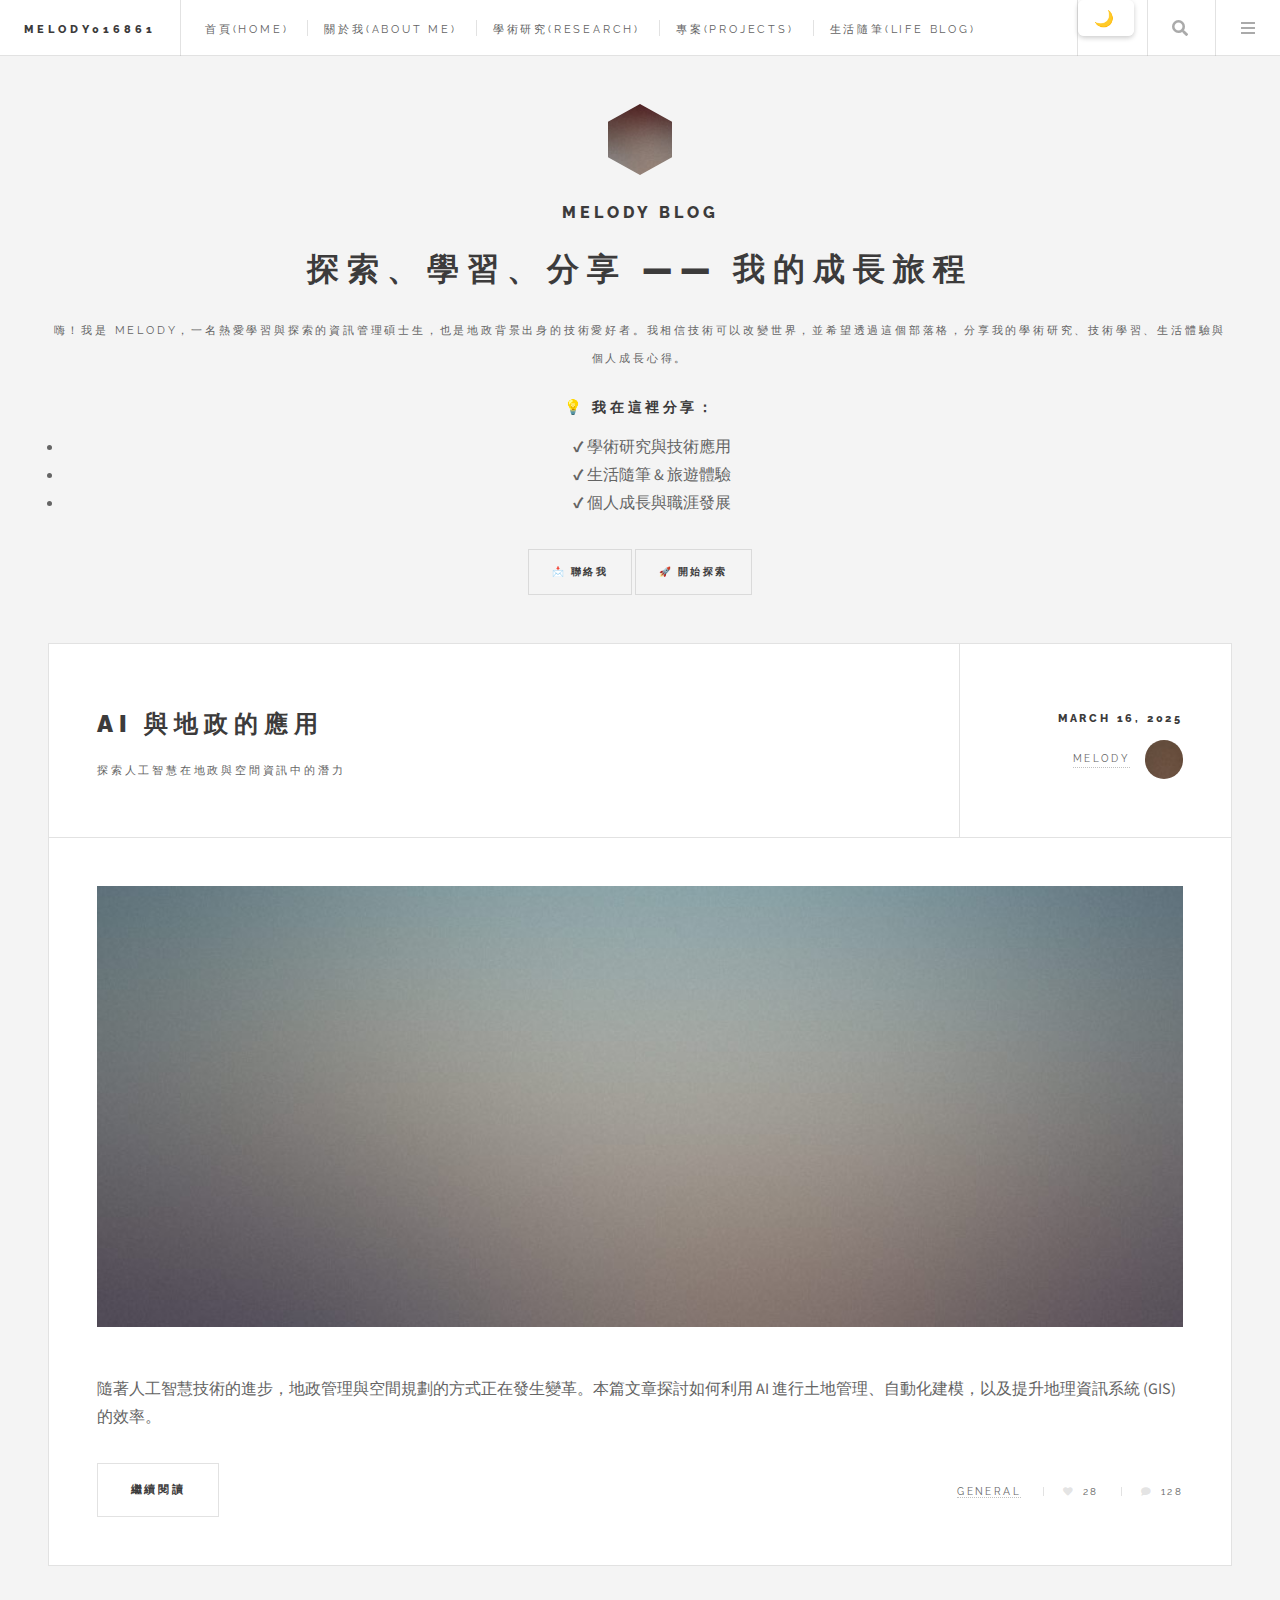
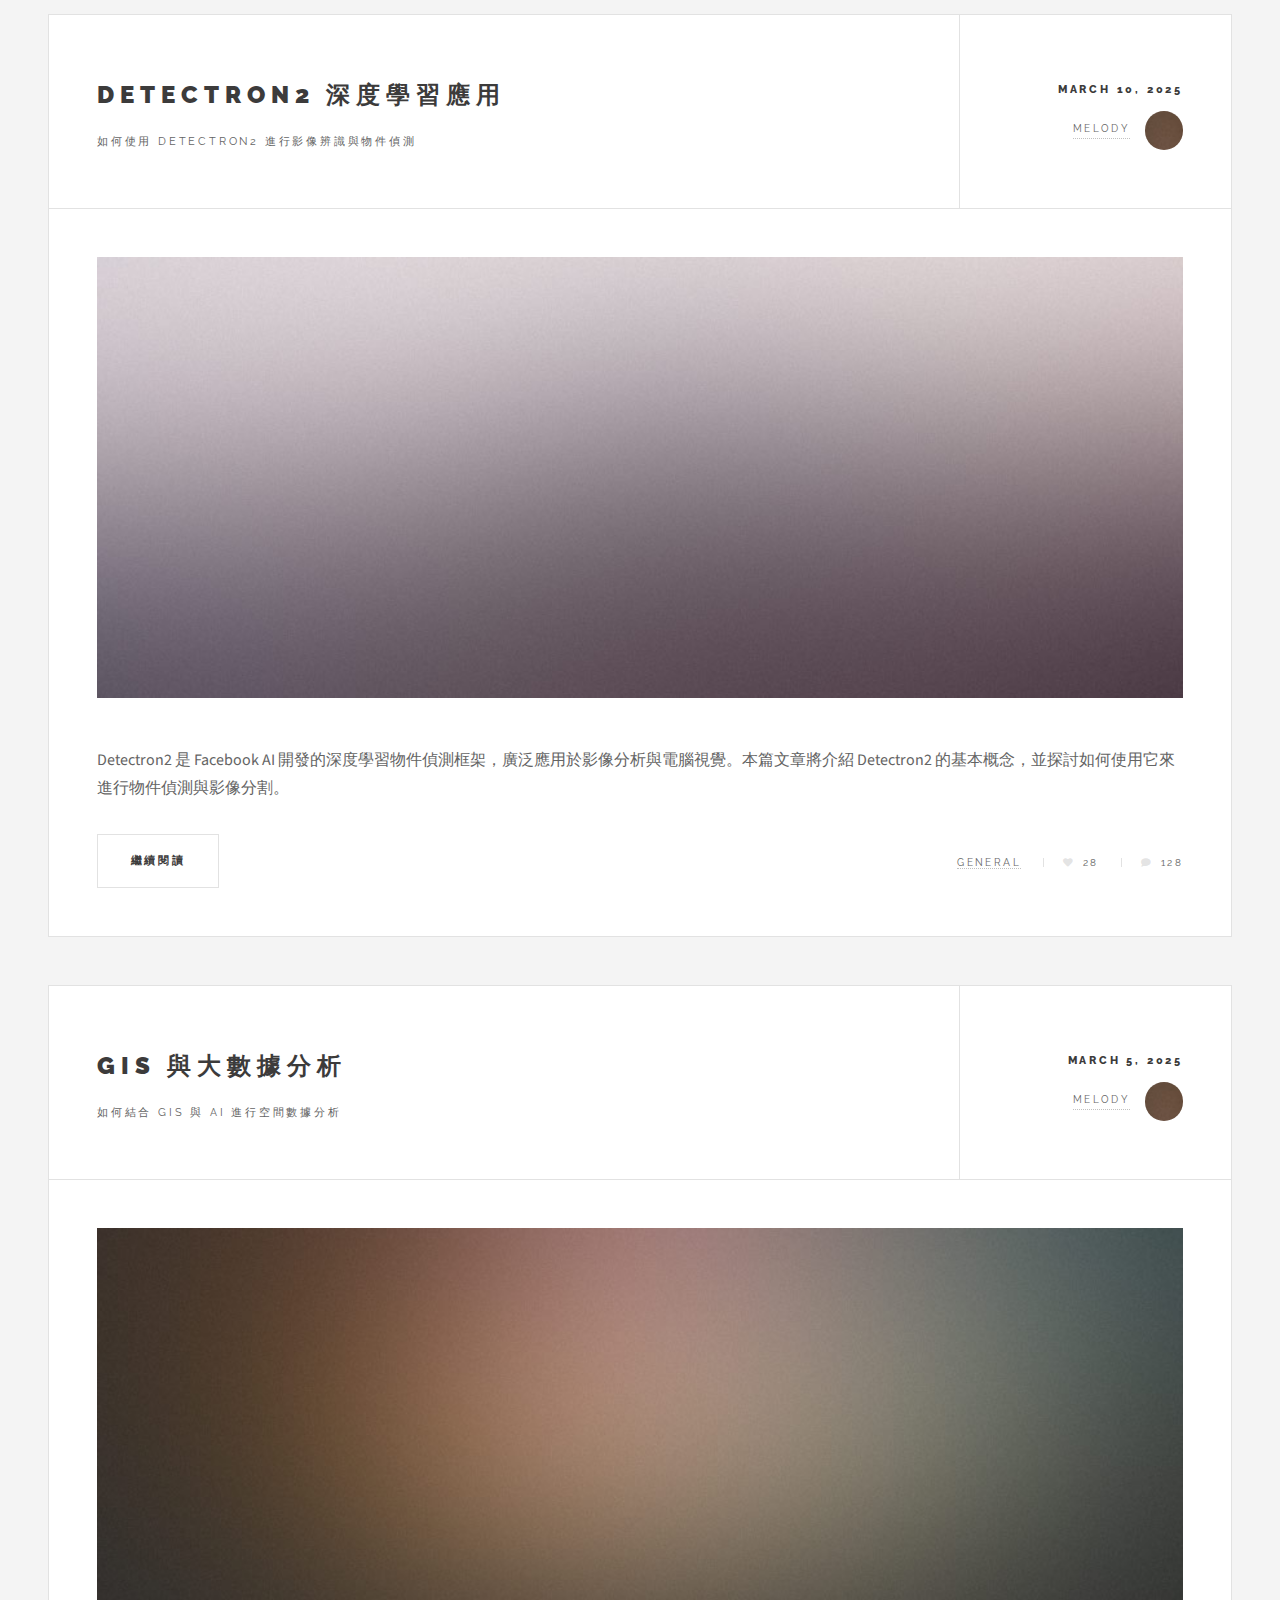
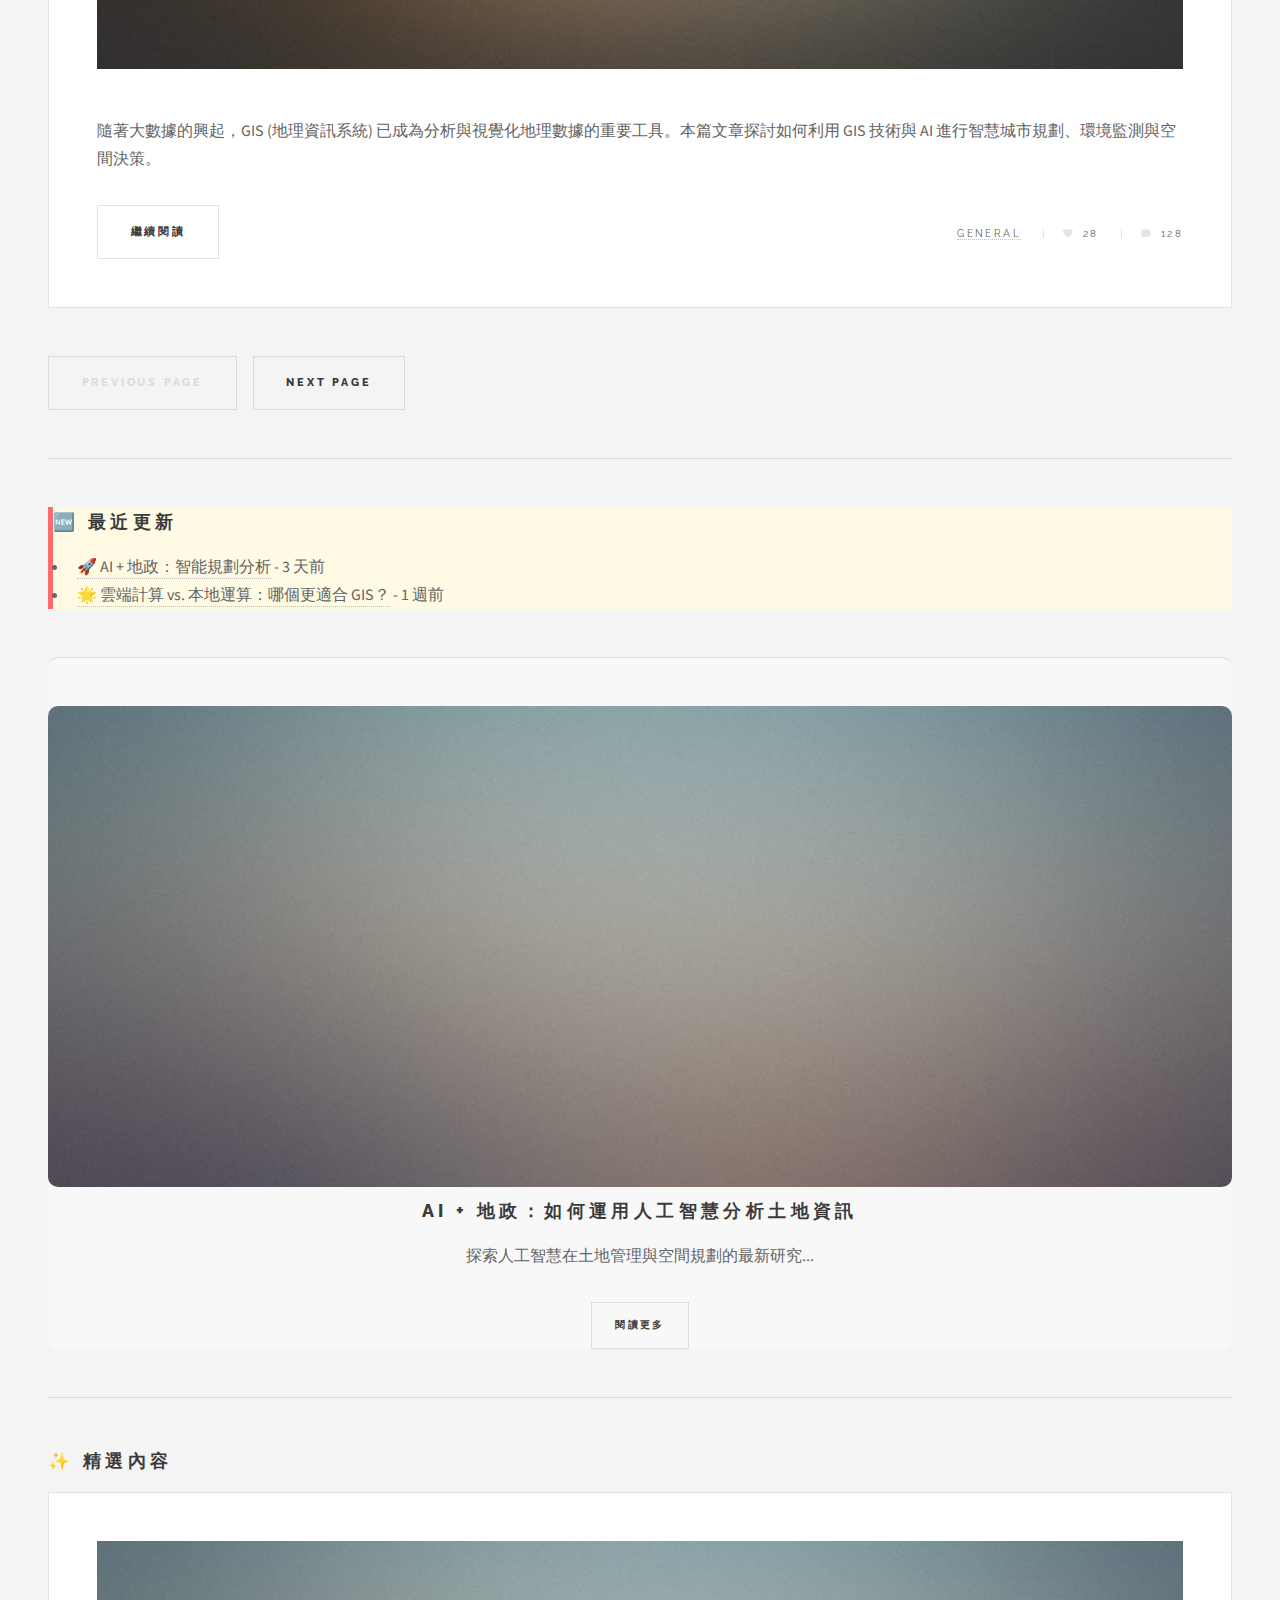
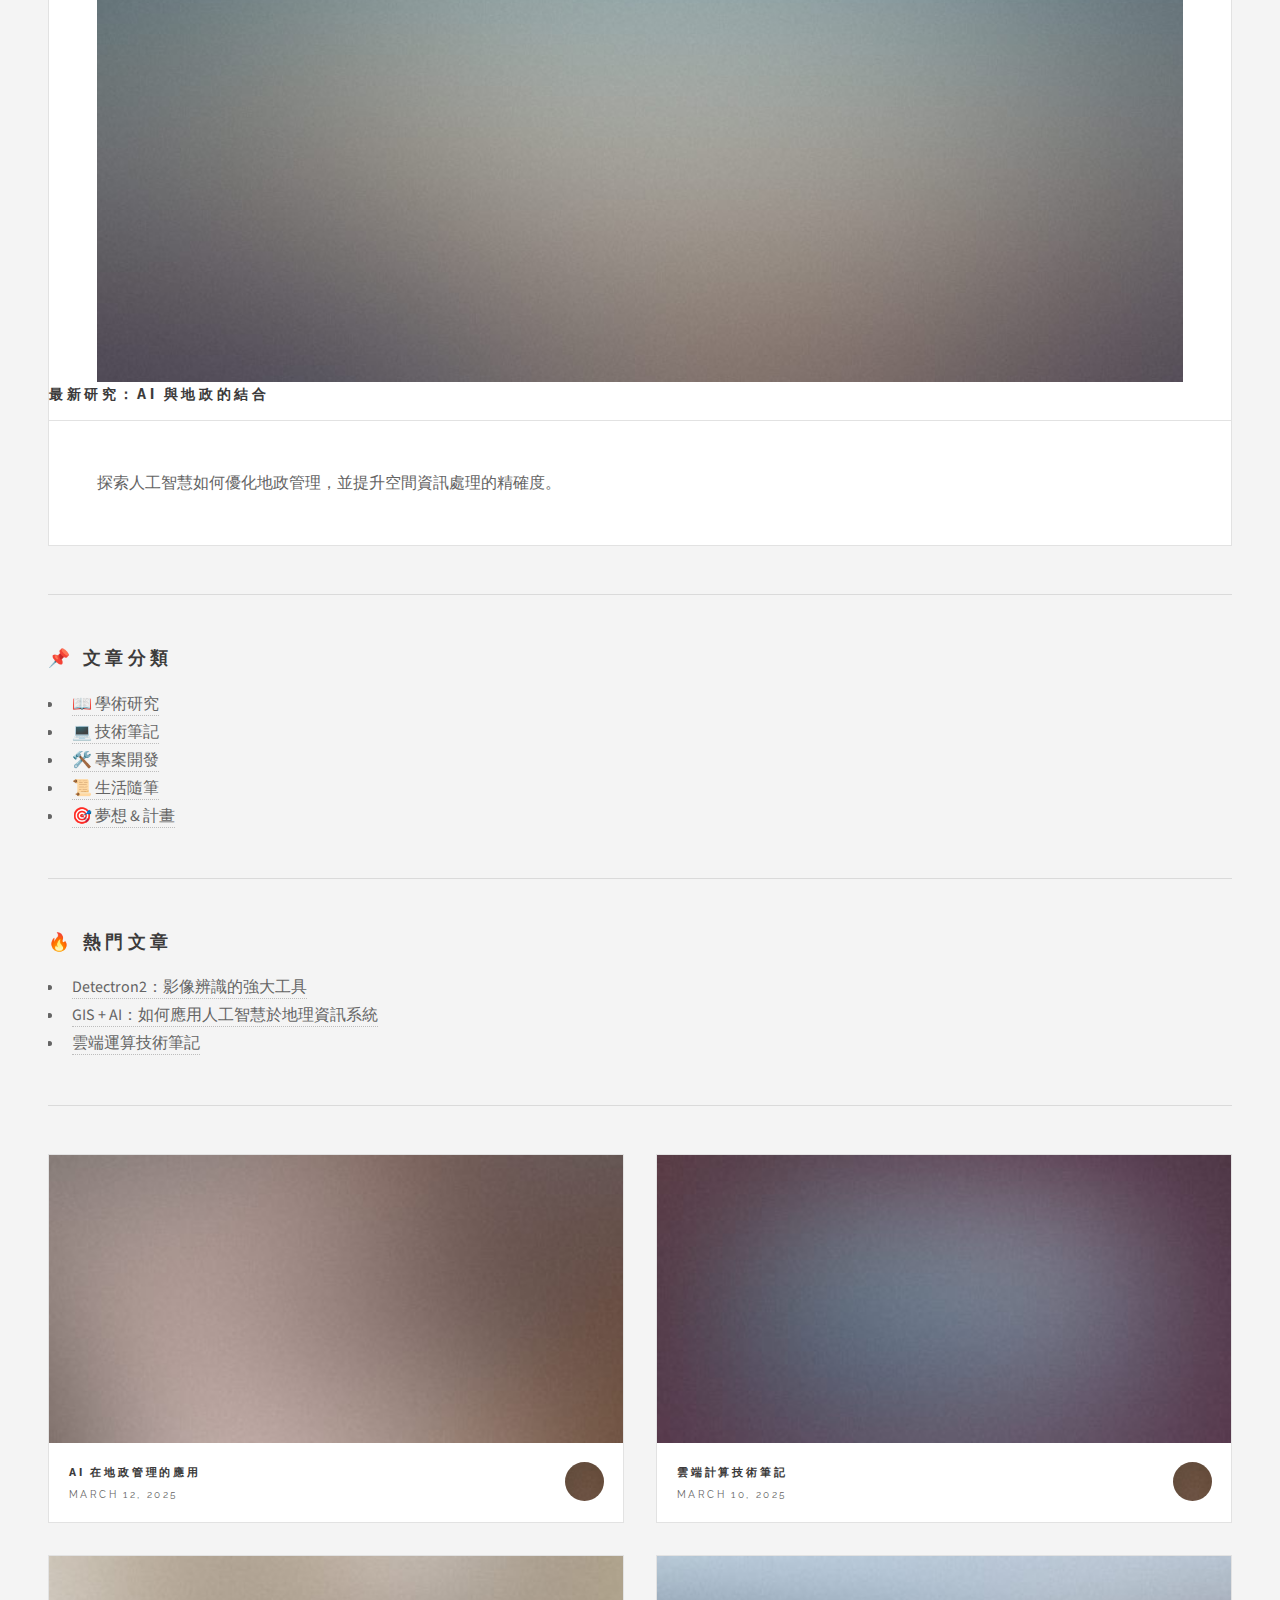
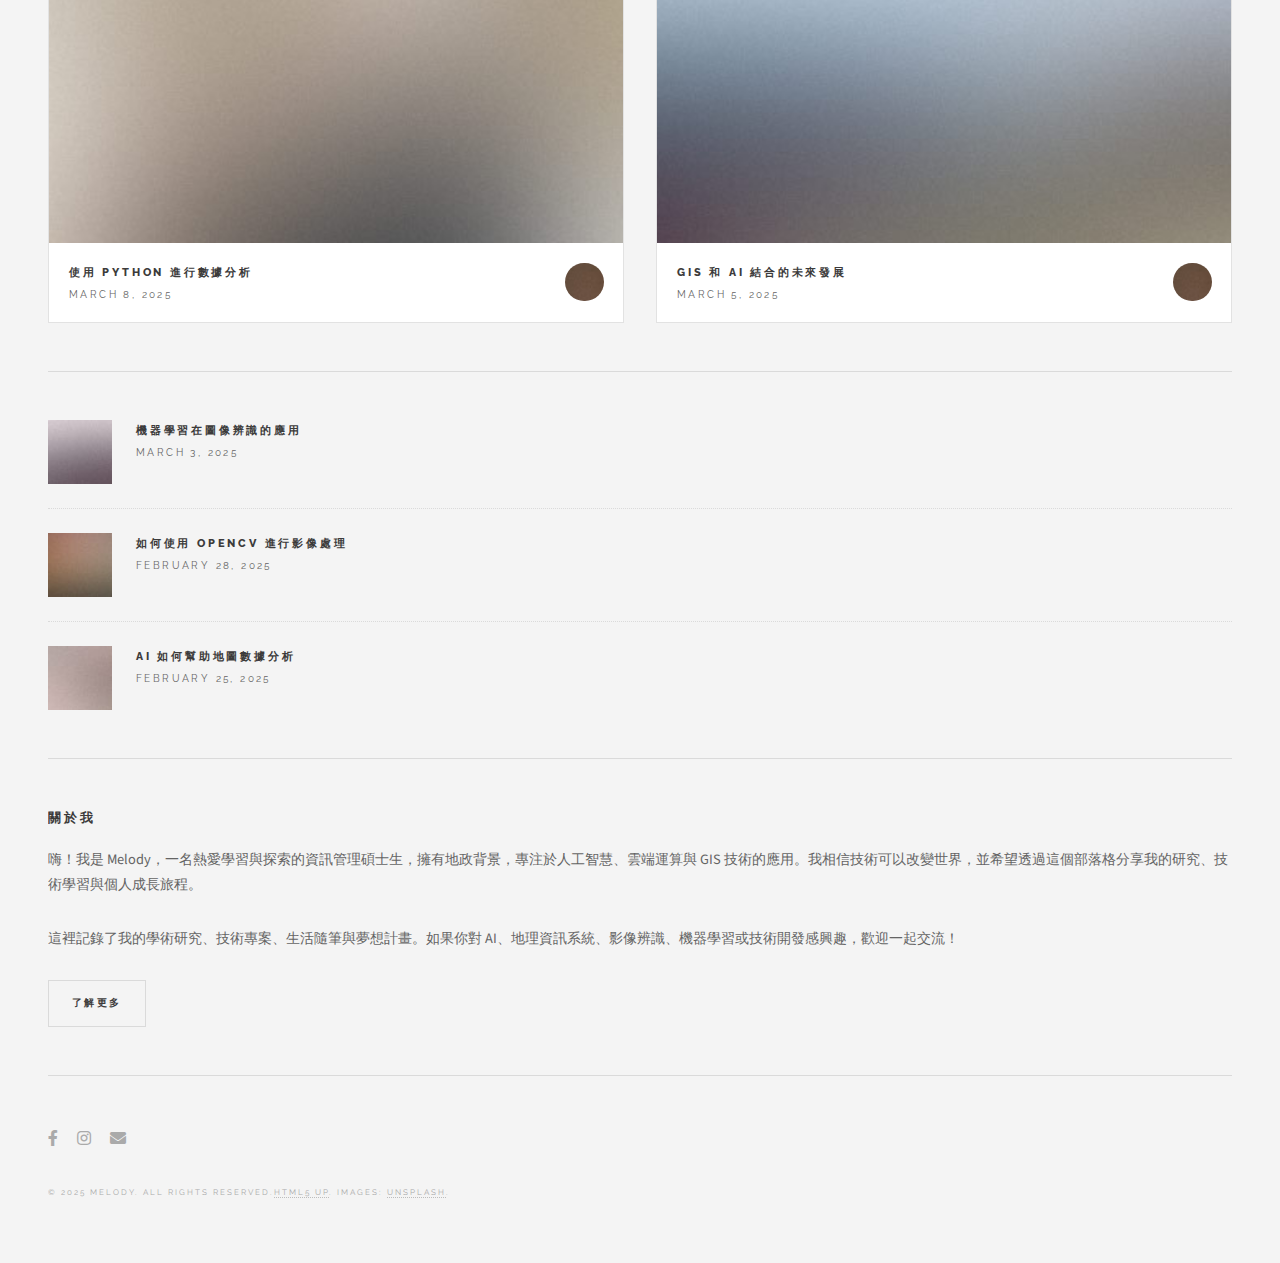
<file: blog/index.html>
<!DOCTYPE HTML>
<!--
	Future Imperfect by HTML5 UP
	html5up.net | @ajlkn
	Free for personal and commercial use under the CCA 3.0 license (html5up.net/license)
-->
<html>
	<head>
		<title>Melody Blog</title>
		<meta charset="utf-8" />
		<meta name="viewport" content="width=device-width, initial-scale=1, user-scalable=no" />
		<link rel="stylesheet" href="assets/css/main.css" />
		<link rel="stylesheet" href="assets/css/custom.css" />
		
	</head>
	<body class="is-preload">

		<!-- Back to Top Button -->
			<button id="backToTop"></button>

		<!-- Wrapper -->
			<div id="wrapper">

				<!-- Header -->
					<header id="header">
						<h1><a href="index.html">melody016861</a></h1>
						<nav class="links">
							<ul>
								<li><a href="index.html">首頁(Home)</a></li>
								<li><a href="about.html">關於我(About Me)</a></li>
								<li><a href="research.html">學術研究(Research)</a></li>
								<li><a href="projects.html">專案(Projects)</a></li>
								<li><a href="life-blog.html">生活隨筆(Life Blog)</a></li>
								<li><a href="tech-notes.html">技術筆記(Tech Notes)</a></li>
								<li><a href="resources.html">工具 & 資源(Resources)</a></li>
								<li><a href="contact.html">聯絡我(Contact Me)</a></li>
								<li><a href="geotech.html">地政 & 科技(Geotech)</a></li>
								<li><a href="coding-journey.html">Coding Journey</a></li>
								<li><a href="dreams-goals.html">夢想 & 計畫(Dreams & Goals)</a></li>
							</ul>
						</nav>
						<nav class="main">
							<ul>
								<!-- 深色模式切換按鈕 -->
								<li class="mode-toggle">
									<button id="darkModeToggle">🌙</button>
									<button id="lightModeToggle" style="display: none;">☀️</button>
								</li>

								<li class="search">
									<a class="fa-search" href="#search">Search</a>
									<form id="search" method="get" action="#">
										<input type="text" name="query" placeholder="Search" />
									</form>
								</li>
								<li class="menu">
									<a class="fa-bars" href="#menu">Menu</a>
								</li>
							</ul>
						</nav>
					</header>

				<!-- Menu -->
					<section id="menu">

						<!-- Search -->
							<section>
								<form class="search" method="get" action="#">
									<input type="text" name="query" placeholder="Search" />
								</form>
							</section>

						<!-- Links -->
							<section>
								<ul class="links">
									<li>
										<a href="index.html">
											<h3>首頁(Home)</h3>
											<p>顯示最新文章</p>
										</a>
									</li>
									<li>
										<a href="about.html">
											<h3>關於我(About Me)</h3>
											<p>介紹我的背景、興趣、學歷等</p>
										</a>
									</li>
									<li>
										<a href="research.html">
											<h3>學術研究(Research)</h3>
											<p>分享我在資訊管理或地政方面的研究、論文進度等</p>
										</a>
									</li>
									<li>
										<a href="projects.html">
											<h3>專案(Projects)</h3>
											<p>介紹我參與或開發的專案，如雲端計算、Detectron2、AdelaiDet 相關專案</p>
										</a>
									</li>
									<li>
										<a href="life-blog.html">
											<h3>生活隨筆(Life Blog)</h3>
											<p> 分享我的日常、旅遊經驗或生活感想</p>
										</a>
									</li>
									<li>
										<a href="tech-notes.html">
											<h3>技術筆記(Tech Notes)</h3>
											<p>記錄學習筆記，如雲端計算、機器學習、Python 等技術文章</p>
										</a>
									</li>
									<li>
										<a href="resources.html">
											<h3>工具 & 資源(Resources)</h3>
											<p>推薦好用的軟體、程式庫或學術資源</p>
										</a>
									</li>
									<li>
										<a href="contact.html">
											<h3>聯絡我(Contact Me)</h3>
											<p>如果你想結合地政與資訊技術的內容</p>
										</a>
									</li>
									<li>
										<a href="geotech.html">
											<h3>地政 & 科技(Geotech)</h3>
											<p>專門記錄你在程式設計上的學習歷程</p>
										</a>
									</li>
									<li>
										<a href="coding-journey.html">
											<h3>Coding Journey</h3>
											<p>專門記錄你在程式設計上的學習歷程</p>
										</a>
									</li>
									<li>
										<a href="dreams-goals.html">
											<h3>夢想 & 計畫(Dreams & Goals)</h3>
											<p>分享未來的目標與職涯規劃</p>
										</a>
									</li>
								</ul>
							</section>

						<!-- Actions -->
							<section>
								<ul class="actions stacked">
									<li><a href="#" class="button large fit">Log In</a></li>
								</ul>
							</section>

					</section>

				<!-- Main -->
					<div id="main">

						<!-- Post 1: AI 與地政的應用 -->
							<article class="post">
								<header>
									<div class="title">
										<h2><a href="single.html">AI 與地政的應用</a></h2>
										<p>探索人工智慧在地政與空間資訊中的潛力</p>
									</div>
									<div class="meta">
										<time class="published" datetime="2025-03-16">March 16, 2025</time>
										<a href="#" class="author"><span class="name">Melody</span><img src="assets/images/avatar.jpg" alt="" /></a>
									</div>
								</header>
								<a href="single.html" class="image featured"><img src="assets/images/pic01.jpg" alt="" /></a>
								<p>隨著人工智慧技術的進步，地政管理與空間規劃的方式正在發生變革。本篇文章探討如何利用 AI 進行土地管理、自動化建模，以及提升地理資訊系統 (GIS) 的效率。</p>
								<footer>
									<ul class="actions">
										<li><a href="single.html" class="button large">繼續閱讀</a></li>
									</ul>
									<ul class="stats">
										<li><a href="#">General</a></li>
										<li><a href="#" class="icon solid fa-heart">28</a></li>
										<li><a href="#" class="icon solid fa-comment">128</a></li>
									</ul>
								</footer>
							</article>

						<!-- Post 2: Detectron2 深度學習應用 -->
							<article class="post">
								<header>
									<div class="title">
										<h2><a href="single.html">Detectron2 深度學習應用</a></h2>
										<p>如何使用 Detectron2 進行影像辨識與物件偵測</p>
									</div>
									<div class="meta">
										<time class="published" datetime="2025-03-10">March 10, 2025</time>
										<a href="#" class="author"><span class="name">Melody</span><img src="assets/images/avatar.jpg" alt="" /></a>
									</div>
								</header>
								<a href="single.html" class="image featured"><img src="assets/images/pic02.jpg" alt="" /></a>
								<p>Detectron2 是 Facebook AI 開發的深度學習物件偵測框架，廣泛應用於影像分析與電腦視覺。本篇文章將介紹 Detectron2 的基本概念，並探討如何使用它來進行物件偵測與影像分割。</p>
								<footer>
									<ul class="actions">
										<li><a href="single.html" class="button large">繼續閱讀</a></li>
									</ul>
									<ul class="stats">
										<li><a href="#">General</a></li>
										<li><a href="#" class="icon solid fa-heart">28</a></li>
										<li><a href="#" class="icon solid fa-comment">128</a></li>
									</ul>
								</footer>
							</article>

						<!-- Post 3: GIS 與大數據分析 -->
							<article class="post">
								<header>
									<div class="title">
										<h2><a href="single.html">GIS 與大數據分析</a></h2>
										<p>如何結合 GIS 與 AI 進行空間數據分析</p>
									</div>
									<div class="meta">
										<time class="published" datetime="2025-03-05">March 5, 2025</time>
										<a href="#" class="author"><span class="name">Melody</span><img src="assets/images/avatar.jpg" alt="" /></a>
									</div>
								</header>
								<a href="single.html" class="image featured"><img src="assets/images/pic03.jpg" alt="" /></a>
								<p>隨著大數據的興起，GIS (地理資訊系統) 已成為分析與視覺化地理數據的重要工具。本篇文章探討如何利用 GIS 技術與 AI 進行智慧城市規劃、環境監測與空間決策。</p>
								<footer>
									<ul class="actions">
										<li><a href="single.html" class="button large">繼續閱讀</a></li>
									</ul>
									<ul class="stats">
										<li><a href="#">General</a></li>
										<li><a href="#" class="icon solid fa-heart">28</a></li>
										<li><a href="#" class="icon solid fa-comment">128</a></li>
									</ul>
								</footer>
							</article>

						<!-- Post -->
						<!--
							<article class="post">
								<header>
									<div class="title">
										<h2><a href="#">Elements</a></h2>
										<p>Lorem ipsum dolor amet nullam consequat etiam feugiat</p>
									</div>
									<div class="meta">
										<time class="published" datetime="2015-10-18">October 18, 2015</time>
										<a href="#" class="author"><span class="name">Jane Doe</span><img src="images/avatar.jpg" alt="" /></a>
									</div>
								</header>

								<section>
									<h3>Text</h3>
									<p>This is <b>bold</b> and this is <strong>strong</strong>. This is <i>italic</i> and this is <em>emphasized</em>.
									This is <sup>superscript</sup> text and this is <sub>subscript</sub> text.
									This is <u>underlined</u> and this is code: <code>for (;;) { ... }</code>. Finally, <a href="#">this is a link</a>.</p>
									<hr />
									<p>Nunc lacinia ante nunc ac lobortis. Interdum adipiscing gravida odio porttitor sem non mi integer non faucibus ornare mi ut ante amet placerat aliquet. Volutpat eu sed ante lacinia sapien lorem accumsan varius montes viverra nibh in adipiscing blandit tempus accumsan.</p>
									<hr />
									<h2>Heading Level 2</h2>
									<h3>Heading Level 3</h3>
									<h4>Heading Level 4</h4>
									<hr />
									<h4>Blockquote</h4>
									<blockquote>Fringilla nisl. Donec accumsan interdum nisi, quis tincidunt felis sagittis eget tempus euismod. Vestibulum ante ipsum primis in faucibus vestibulum. Blandit adipiscing eu felis iaculis volutpat ac adipiscing accumsan faucibus. Vestibulum ante ipsum primis in faucibus lorem ipsum dolor sit amet nullam adipiscing eu felis.</blockquote>
									<h4>Preformatted</h4>
									<pre><code>i = 0;

while (!deck.isInOrder()) {
  print 'Iteration ' + i;
  deck.shuffle();
  i++;
}

print 'It took ' + i + ' iterations to sort the deck.';</code></pre>
								</section>

								<section>
									<h3>Lists</h3>
									<div class="row">
										<div class="col-6 col-12-medium">
											<h4>Unordered</h4>
											<ul>
												<li>Dolor pulvinar etiam.</li>
												<li>Sagittis adipiscing.</li>
												<li>Felis enim feugiat.</li>
											</ul>
											<h4>Alternate</h4>
											<ul class="alt">
												<li>Dolor pulvinar etiam.</li>
												<li>Sagittis adipiscing.</li>
												<li>Felis enim feugiat.</li>
											</ul>
										</div>
										<div class="col-6 col-12-medium">
											<h4>Ordered</h4>
											<ol>
												<li>Dolor pulvinar etiam.</li>
												<li>Etiam vel felis viverra.</li>
												<li>Felis enim feugiat.</li>
												<li>Dolor pulvinar etiam.</li>
												<li>Etiam vel felis lorem.</li>
												<li>Felis enim et feugiat.</li>
											</ol>
											<h4>Icons</h4>
											<ul class="icons">
												<li><a href="#" class="icon brands fa-twitter"><span class="label">Twitter</span></a></li>
												<li><a href="#" class="icon brands fa-facebook-f"><span class="label">Facebook</span></a></li>
												<li><a href="#" class="icon brands fa-instagram"><span class="label">Instagram</span></a></li>
												<li><a href="#" class="icon brands fa-github"><span class="label">Github</span></a></li>
											</ul>
										</div>
									</div>
									<h3>Actions</h3>
									<div class="row">
										<div class="col-6 col-12-medium">
											<ul class="actions">
												<li><a href="#" class="button">Default</a></li>
												<li><a href="#" class="button">Default</a></li>
												<li><a href="#" class="button">Default</a></li>
											</ul>
											<ul class="actions small">
												<li><a href="#" class="button small">Small</a></li>
												<li><a href="#" class="button small">Small</a></li>
												<li><a href="#" class="button small">Small</a></li>
											</ul>
											<ul class="actions stacked">
												<li><a href="#" class="button">Default</a></li>
												<li><a href="#" class="button">Default</a></li>
												<li><a href="#" class="button">Default</a></li>
											</ul>
											<ul class="actions stacked">
												<li><a href="#" class="button small">Small</a></li>
												<li><a href="#" class="button small">Small</a></li>
												<li><a href="#" class="button small">Small</a></li>
											</ul>
										</div>
										<div class="col-6 col-12-medium">
											<ul class="actions stacked">
												<li><a href="#" class="button fit">Default</a></li>
												<li><a href="#" class="button fit">Default</a></li>
											</ul>
											<ul class="actions stacked">
												<li><a href="#" class="button small fit">Small</a></li>
												<li><a href="#" class="button small fit">Small</a></li>
											</ul>
										</div>
									</div>
								</section>

								<section>
									<h3>Table</h3>
									<h4>Default</h4>
									<div class="table-wrapper">
										<table>
											<thead>
												<tr>
													<th>Name</th>
													<th>Description</th>
													<th>Price</th>
												</tr>
											</thead>
											<tbody>
												<tr>
													<td>Item One</td>
													<td>Ante turpis integer aliquet porttitor.</td>
													<td>29.99</td>
												</tr>
												<tr>
													<td>Item Two</td>
													<td>Vis ac commodo adipiscing arcu aliquet.</td>
													<td>19.99</td>
												</tr>
												<tr>
													<td>Item Three</td>
													<td> Morbi faucibus arcu accumsan lorem.</td>
													<td>29.99</td>
												</tr>
												<tr>
													<td>Item Four</td>
													<td>Vitae integer tempus condimentum.</td>
													<td>19.99</td>
												</tr>
												<tr>
													<td>Item Five</td>
													<td>Ante turpis integer aliquet porttitor.</td>
													<td>29.99</td>
												</tr>
											</tbody>
											<tfoot>
												<tr>
													<td colspan="2"></td>
													<td>100.00</td>
												</tr>
											</tfoot>
										</table>
									</div>

									<h4>Alternate</h4>
									<div class="table-wrapper">
										<table class="alt">
											<thead>
												<tr>
													<th>Name</th>
													<th>Description</th>
													<th>Price</th>
												</tr>
											</thead>
											<tbody>
												<tr>
													<td>Item One</td>
													<td>Ante turpis integer aliquet porttitor.</td>
													<td>29.99</td>
												</tr>
												<tr>
													<td>Item Two</td>
													<td>Vis ac commodo adipiscing arcu aliquet.</td>
													<td>19.99</td>
												</tr>
												<tr>
													<td>Item Three</td>
													<td> Morbi faucibus arcu accumsan lorem.</td>
													<td>29.99</td>
												</tr>
												<tr>
													<td>Item Four</td>
													<td>Vitae integer tempus condimentum.</td>
													<td>19.99</td>
												</tr>
												<tr>
													<td>Item Five</td>
													<td>Ante turpis integer aliquet porttitor.</td>
													<td>29.99</td>
												</tr>
											</tbody>
											<tfoot>
												<tr>
													<td colspan="2"></td>
													<td>100.00</td>
												</tr>
											</tfoot>
										</table>
									</div>
								</section>

								<section>
									<h3>Buttons</h3>
									<ul class="actions">
										<li><a href="#" class="button large">Large</a></li>
										<li><a href="#" class="button">Default</a></li>
										<li><a href="#" class="button small">Small</a></li>
									</ul>
									<ul class="actions fit">
										<li><a href="#" class="button fit">Fit</a></li>
										<li><a href="#" class="button fit">Fit</a></li>
										<li><a href="#" class="button fit">Fit</a></li>
									</ul>
									<ul class="actions fit small">
										<li><a href="#" class="button fit small">Fit + Small</a></li>
										<li><a href="#" class="button fit small">Fit + Small</a></li>
										<li><a href="#" class="button fit small">Fit + Small</a></li>
									</ul>
									<ul class="actions">
										<li><a href="#" class="button icon solid fa-download">Icon</a></li>
										<li><a href="#" class="button icon solid fa-upload">Icon</a></li>
										<li><a href="#" class="button icon solid fa-save">Icon</a></li>
									</ul>
									<ul class="actions">
										<li><span class="button disabled">Disabled</span></li>
										<li><span class="button disabled icon solid fa-download">Disabled</span></li>
									</ul>
								</section>

								<section>
									<h3>Form</h3>
									<form method="post" action="#">
										<div class="row gtr-uniform">
											<div class="col-6 col-12-xsmall">
												<input type="text" name="demo-name" id="demo-name" value="" placeholder="Name" />
											</div>
											<div class="col-6 col-12-xsmall">
												<input type="email" name="demo-email" id="demo-email" value="" placeholder="Email" />
											</div>
											<div class="col-12">
												<select name="demo-category" id="demo-category">
													<option value="">- Category -</option>
													<option value="1">Manufacturing</option>
													<option value="1">Shipping</option>
													<option value="1">Administration</option>
													<option value="1">Human Resources</option>
												</select>
											</div>
											<div class="col-4 col-12-small">
												<input type="radio" id="demo-priority-low" name="demo-priority" checked>
												<label for="demo-priority-low">Low</label>
											</div>
											<div class="col-4 col-12-small">
												<input type="radio" id="demo-priority-normal" name="demo-priority">
												<label for="demo-priority-normal">Normal</label>
											</div>
											<div class="col-4 col-12-small">
												<input type="radio" id="demo-priority-high" name="demo-priority">
												<label for="demo-priority-high">High</label>
											</div>
											<div class="col-6 col-12-small">
												<input type="checkbox" id="demo-copy" name="demo-copy">
												<label for="demo-copy">Email me a copy</label>
											</div>
											<div class="col-6 col-12-small">
												<input type="checkbox" id="demo-human" name="demo-human" checked>
												<label for="demo-human">Not a robot</label>
											</div>
											<div class="col-12">
												<textarea name="demo-message" id="demo-message" placeholder="Enter your message" rows="6"></textarea>
											</div>
											<div class="col-12">
												<ul class="actions">
													<li><input type="submit" value="Send Message" /></li>
													<li><input type="reset" value="Reset" /></li>
												</ul>
											</div>
										</div>
									</form>
								</section>

								<section>
									<h3>Image</h3>
									<h4>Fit</h4>
									<div class="box alt">
										<div class="row gtr-uniform">
											<div class="col-12"><span class="image fit"><img src="images/pic02.jpg" alt="" /></span></div>
											<div class="col-4"><span class="image fit"><img src="images/pic04.jpg" alt="" /></span></div>
											<div class="col-4"><span class="image fit"><img src="images/pic05.jpg" alt="" /></span></div>
											<div class="col-4"><span class="image fit"><img src="images/pic06.jpg" alt="" /></span></div>
											<div class="col-4"><span class="image fit"><img src="images/pic06.jpg" alt="" /></span></div>
											<div class="col-4"><span class="image fit"><img src="images/pic04.jpg" alt="" /></span></div>
											<div class="col-4"><span class="image fit"><img src="images/pic05.jpg" alt="" /></span></div>
											<div class="col-4"><span class="image fit"><img src="images/pic05.jpg" alt="" /></span></div>
											<div class="col-4"><span class="image fit"><img src="images/pic06.jpg" alt="" /></span></div>
											<div class="col-4"><span class="image fit"><img src="images/pic04.jpg" alt="" /></span></div>
										</div>
									</div>
									<h4>Left &amp; Right</h4>
									<p><span class="image left"><img src="images/pic07.jpg" alt="" /></span>Fringilla nisl. Donec accumsan interdum nisi, quis tincidunt felis sagittis eget. tempus euismod. Vestibulum ante ipsum primis in faucibus vestibulum. Blandit adipiscing eu felis iaculis volutpat ac adipiscing accumsan eu faucibus. Integer ac pellentesque praesent tincidunt felis sagittis eget. tempus euismod. Vestibulum ante ipsum primis in faucibus vestibulum. Blandit adipiscing eu felis iaculis volutpat ac adipiscing accumsan eu faucibus. Integer ac pellentesque praesent. Donec accumsan interdum nisi, quis tincidunt felis sagittis eget. tempus euismod. Vestibulum ante ipsum primis in faucibus vestibulum. Blandit adipiscing eu felis iaculis volutpat ac adipiscing accumsan eu faucibus. Integer ac pellentesque praesent tincidunt felis sagittis eget. tempus euismod. Vestibulum ante ipsum primis in faucibus vestibulum. Blandit adipiscing eu felis iaculis volutpat ac adipiscing accumsan eu faucibus. Integer ac pellentesque praesent. Blandit adipiscing eu felis iaculis volutpat ac adipiscing accumsan eu faucibus. Integer ac pellentesque praesent tincidunt felis sagittis eget. tempus euismod. Vestibulum ante ipsum primis in faucibus vestibulum. Blandit adipiscing eu felis iaculis volutpat ac adipiscing accumsan eu faucibus. Integer ac pellentesque praesent.</p>
									<p><span class="image right"><img src="images/pic04.jpg" alt="" /></span>Fringilla nisl. Donec accumsan interdum nisi, quis tincidunt felis sagittis eget. tempus euismod. Vestibulum ante ipsum primis in faucibus vestibulum. Blandit adipiscing eu felis iaculis volutpat ac adipiscing accumsan eu faucibus. Integer ac pellentesque praesent tincidunt felis sagittis eget. tempus euismod. Vestibulum ante ipsum primis in faucibus vestibulum. Blandit adipiscing eu felis iaculis volutpat ac adipiscing accumsan eu faucibus. Integer ac pellentesque praesent. Donec accumsan interdum nisi, quis tincidunt felis sagittis eget. tempus euismod. Vestibulum ante ipsum primis in faucibus vestibulum. Blandit adipiscing eu felis iaculis volutpat ac adipiscing accumsan eu faucibus. Integer ac pellentesque praesent tincidunt felis sagittis eget. tempus euismod. Vestibulum ante ipsum primis in faucibus vestibulum. Blandit adipiscing eu felis iaculis volutpat ac adipiscing accumsan eu faucibus. Integer ac pellentesque praesent. Blandit adipiscing eu felis iaculis volutpat ac adipiscing accumsan eu faucibus. Integer ac pellentesque praesent tincidunt felis sagittis eget. tempus euismod. Vestibulum ante ipsum primis in faucibus vestibulum. Blandit adipiscing eu felis iaculis volutpat ac adipiscing accumsan eu faucibus. Integer ac pellentesque praesent.</p>
								</section>

							</article>
						-->

						<!-- Pagination -->
							<ul class="actions pagination">
								<li><a href="" class="disabled button large previous">Previous Page</a></li>
								<li><a href="#" class="button large next">Next Page</a></li>
							</ul>

					</div>

				<!-- Sidebar -->
					<section id="sidebar">

						<!-- Intro -->
							<section id="intro">
								<a href="#" class="logo"><img src="assets/images/logo.jpg" alt="" /></a>
								<header>
									<h1>Melody Blog</h1>
									<h2>探索、學習、分享 —— 我的成長旅程</h2>
									<p>嗨！我是 Melody，一名熱愛學習與探索的資訊管理碩士生，也是地政背景出身的技術愛好者。我相信技術可以改變世界，並希望透過這個部落格，分享我的學術研究、技術學習、生活體驗與個人成長心得。</p>
									<h3>💡 我在這裡分享：</h3>
									<ul>
										<li>✔ 學術研究與技術應用</li>
										<li>✔ 生活隨筆 & 旅遊體驗</li>
										<li>✔ 個人成長與職涯發展</li>
									</ul>
									<div class="cta-buttons">
										<a href="contact.html" class="button primary">📩 聯絡我</a>
										<a href="projects.html" class="button secondary">🚀 開始探索</a>
									</div>
								</header>
							</section>

							<section class="recent-updates">
								<h2>🆕 最近更新</h2>
								<ul>
									<li><a href="single.html">🚀 AI + 地政：智能規劃分析</a> - 3 天前</li>
									<li><a href="single.html">🌟 雲端計算 vs. 本地運算：哪個更適合 GIS？</a> - 1 週前</li>
								</ul>
							</section>

							<section class="featured-post">
								<img src="assets/images/pic01.jpg" alt="AI 地政應用">
								<h2>AI + 地政：如何運用人工智慧分析土地資訊</h2>
								<p>探索人工智慧在土地管理與空間規劃的最新研究...</p>
								<a href="single.html" class="button">閱讀更多</a>
							</section>							

							<!-- Featured Section -->
							<section class="featured">
								<h2>✨ 精選內容</h2>
								<div class="featured-content">
									<article class="post">
										<a href="single.html" class="image featured"><img src="assets/images/pic01.jpg" alt="" /></a>
										<header>
											<h3><a href="single.html">最新研究：AI 與地政的結合</a></h3>
										</header>
										<p>探索人工智慧如何優化地政管理，並提升空間資訊處理的精確度。</p>
									</article>
								</div>
							</section>

							<!-- Category List -->
							<section class="categories">
								<h2>📌 文章分類</h2>
								<ul>
									<li><a href="research.html">📖 學術研究</a></li>
									<li><a href="tech-notes.html">💻 技術筆記</a></li>
									<li><a href="projects.html">🛠️ 專案開發</a></li>
									<li><a href="life-blog.html">📜 生活隨筆</a></li>
									<li><a href="dreams-goals.html">🎯 夢想 & 計畫</a></li>
								</ul>
							</section>

							<!-- Popular Posts -->
							<section class="popular-posts">
								<h2>🔥 熱門文章</h2>
								<ul>
									<li><a href="single.html">Detectron2：影像辨識的強大工具</a></li>
									<li><a href="single.html">GIS + AI：如何應用人工智慧於地理資訊系統</a></li>
									<li><a href="single.html">雲端運算技術筆記</a></li>
								</ul>
							</section>

						<!-- Mini Posts -->
							<section>
								<div class="mini-posts">

									<!-- Mini Post 1: AI 在地政管理的應用 -->
										<article class="mini-post">
											<header>
												<h3><a href="single.html">AI 在地政管理的應用</a></h3>
												<time class="published" datetime="2025-03-12">March 12, 2025</time>
												<a href="#" class="author"><img src="assets/images/avatar.jpg" alt="" /></a>
											</header>
											<a href="single.html" class="image"><img src="assets/images/pic04.jpg" alt="" /></a>
										</article>

									<!-- Mini Post 2: 雲端計算技術筆記 -->
										<article class="mini-post">
											<header>
												<h3><a href="single.html">雲端計算技術筆記</a></h3>
												<time class="published" datetime="2025-03-10">March 10, 2025</time>
												<a href="#" class="author"><img src="assets/images/avatar.jpg" alt="" /></a>
											</header>
											<a href="single.html" class="image"><img src="assets/images/pic05.jpg" alt="" /></a>
										</article>

									<!-- Mini Post 3: 使用 Python 進行數據分析 -->
										<article class="mini-post">
											<header>
												<h3><a href="single.html">使用 Python 進行數據分析</a></h3>
												<time class="published" datetime="2025-03-08">March 8, 2025</time>
												<a href="#" class="author"><img src="assets/images/avatar.jpg" alt="" /></a>
											</header>
											<a href="single.html" class="image"><img src="assets/images/pic06.jpg" alt="" /></a>
										</article>

									<!-- Mini Post 4: GIS 和 AI 結合的未來發展 -->
										<article class="mini-post">
											<header>
												<h3><a href="single.html">GIS 和 AI 結合的未來發展</a></h3>
												<time class="published" datetime="2025-03-05">March 5, 2025</time>
												<a href="#" class="author"><img src="assets/images/avatar.jpg" alt="" /></a>
											</header>
											<a href="single.html" class="image"><img src="assets/images/pic07.jpg" alt="" /></a>
										</article>

								</div>
							</section>

						<!-- Posts List -->
							<section>
								<ul class="posts">
									<li>
										<article>
											<header>
												<h3><a href="single.html">機器學習在圖像辨識的應用</a></h3>
												<time class="published" datetime="2025-03-03">March 3, 2025</time>
											</header>
											<a href="single.html" class="image"><img src="assets/images/pic08.jpg" alt="" /></a>
										</article>
									</li>
									<li>
										<article>
											<header>
												<h3><a href="single.html">如何使用 OpenCV 進行影像處理</a></h3>
												<time class="published" datetime="2025-02-28">February 28, 2025</time>
											</header>
											<a href="single.html" class="image"><img src="assets/images/pic09.jpg" alt="" /></a>
										</article>
									</li>
									<li>
										<article>
											<header>
												<h3><a href="single.html">AI 如何幫助地圖數據分析</a></h3>
												<time class="published" datetime="2025-02-25">February 25, 2025</time>
											</header>
											<a href="single.html" class="image"><img src="assets/images/pic10.jpg" alt="" /></a>
										</article>
									</li>
								</ul>
							</section>

						<!-- About -->
							<section class="blurb">
								<h2>關於我</h2>
								<p>嗨！我是 Melody，一名熱愛學習與探索的資訊管理碩士生，擁有地政背景，專注於人工智慧、雲端運算與 GIS 技術的應用。我相信技術可以改變世界，並希望透過這個部落格分享我的研究、技術學習與個人成長旅程。</p>
								<p>這裡記錄了我的學術研究、技術專案、生活隨筆與夢想計畫。如果你對 AI、地理資訊系統、影像辨識、機器學習或技術開發感興趣，歡迎一起交流！</p>
								<ul class="actions">
									<li><a href="about.html" class="button">了解更多</a></li>
								</ul>
							</section>

						<!-- Footer -->
							<section id="footer">
								<ul class="icons">
									<li><a href="https://www.facebook.com/search/top?q=胡詠琪" target="_blank" class="icon brands fa-facebook-f"><span class="label">Facebook</span></a></li>
									<li><a href="https://www.instagram.com/melody016861/" target="_blank" class="icon brands fa-instagram"><span class="label">Instagram</span></a></li>
									<li><a href="mailto:melody016861@gmail.com" class="icon solid fa-envelope"><span class="label">Email</span></a></li>
								</ul>
								<p class="copyright">&copy; 2025 Melody. All Rights Reserved.<a href="http://html5up.net">HTML5 UP</a>. Images: <a href="http://unsplash.com">Unsplash</a>.</p>
							</section>

					</section>

			</div>

		<!-- Scripts -->
			<script src="assets/js/jquery.min.js"></script>
			<script src="assets/js/browser.min.js"></script>
			<script src="assets/js/breakpoints.min.js"></script>
			<script src="assets/js/util.js"></script>
			<script src="assets/js/main.js"></script>
			<script src="assets/js/custom.js"></script>

	</body>
</html>
</file>
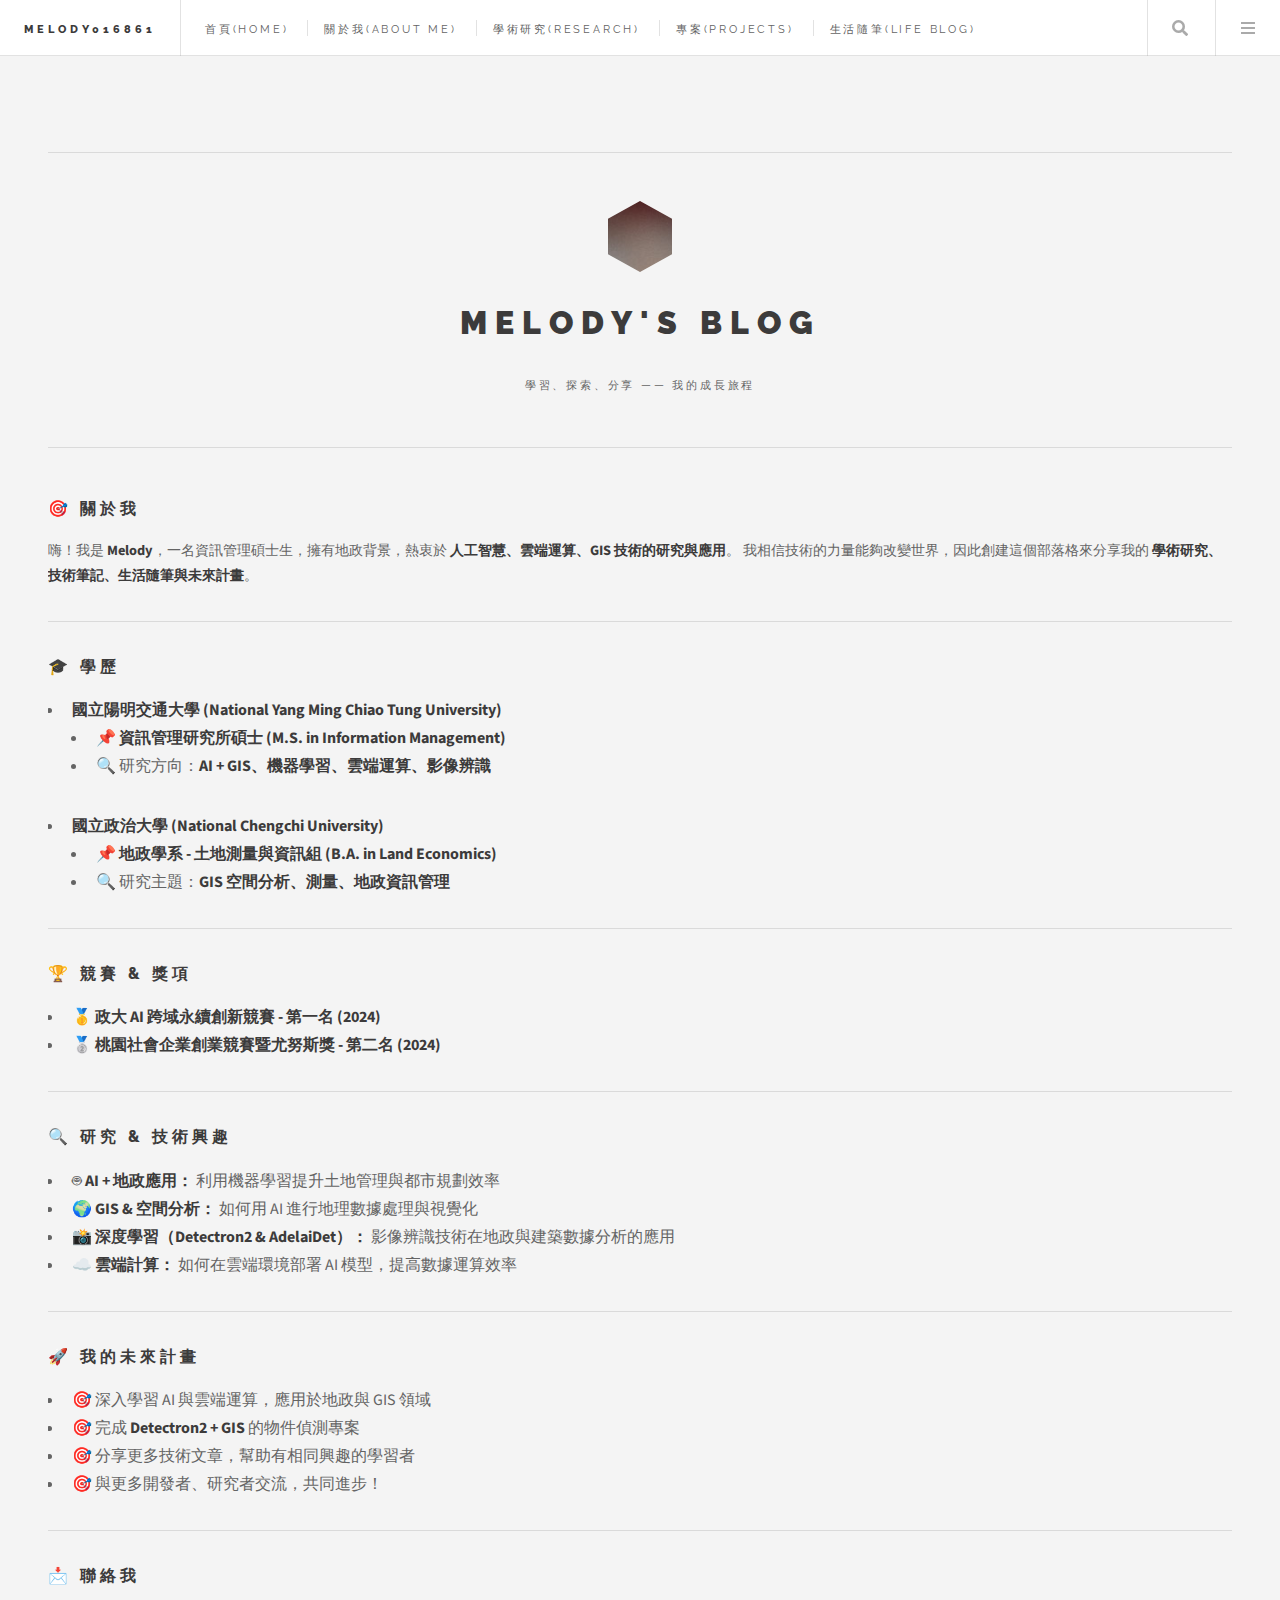
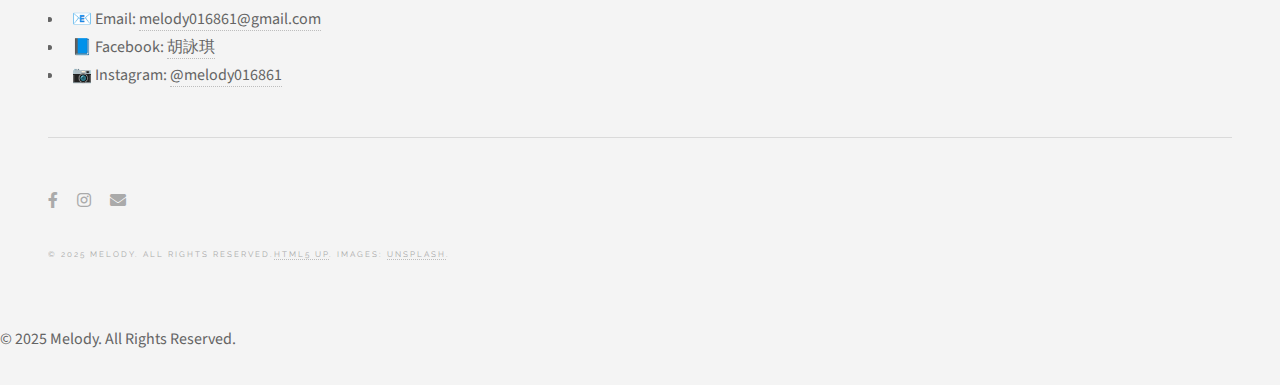
<file: blog/about.html>
<!DOCTYPE html>
<html>
    <head>
        <meta charset="UTF-8">
        <meta name="viewport" content="width=device-width, initial-scale=1.0">
        <title>About me - Melody's Blog</title>
        <link rel="stylesheet" href="assets/css/main.css" />
		<link rel="stylesheet" href="assets/css/custom.css" />
    </head>
    <body class="is-preload">
		<!-- Back to Top Button -->
		<button id="backToTop"></button>

        <!-- Wrapper -->
			<div id="wrapper">

				<!-- Header -->
					<header id="header">
						<h1><a href="index.html">melody016861</a></h1>
						<nav class="links">
							<ul>
								<li><a href="index.html">首頁(Home)</a></li>
								<li><a href="about.html">關於我(About Me)</a></li>
								<li><a href="research.html">學術研究(Research)</a></li>
								<li><a href="projects.html">專案(Projects)</a></li>
								<li><a href="life-blog.html">生活隨筆(Life Blog)</a></li>
								<li><a href="tech-notes.html">技術筆記(Tech Notes)</a></li>
								<li><a href="resources.html">工具 & 資源(Resources)</a></li>
								<li><a href="contact.html">聯絡我(Contact Me)</a></li>
								<li><a href="geotech.html">地政 & 科技(Geotech)</a></li>
								<li><a href="coding-journey.html">Coding Journey</a></li>
								<li><a href="dreams-goals.html">夢想 & 計畫(Dreams & Goals)</a></li>
							</ul>
						</nav>
						<nav class="main">
							<ul>
								<li class="search">
									<a class="fa-search" href="#search">Search</a>
									<form id="search" method="get" action="#">
										<input type="text" name="query" placeholder="Search" />
									</form>
								</li>
								<li class="menu">
									<a class="fa-bars" href="#menu">Menu</a>
								</li>
							</ul>
						</nav>
					</header>

				<!-- Menu -->
					<section id="menu">

						<!-- Search -->
							<section>
								<form class="search" method="get" action="#">
									<input type="text" name="query" placeholder="Search" />
								</form>
							</section>

						<!-- Links -->
							<section>
								<ul class="links">
									<li>
										<a href="index.html">
											<h3>首頁(Home)</h3>
											<p>顯示最新文章</p>
										</a>
									</li>
									<li>
										<a href="about.html">
											<h3>關於我(About Me)</h3>
											<p>介紹我的背景、興趣、學歷等</p>
										</a>
									</li>
									<li>
										<a href="research.html">
											<h3>學術研究(Research)</h3>
											<p>分享我在資訊管理或地政方面的研究、論文進度等</p>
										</a>
									</li>
									<li>
										<a href="projects.html">
											<h3>專案(Projects)</h3>
											<p>介紹我參與或開發的專案，如雲端計算、Detectron2、AdelaiDet 相關專案</p>
										</a>
									</li>
									<li>
										<a href="life-blog.html">
											<h3>生活隨筆(Life Blog)</h3>
											<p> 分享我的日常、旅遊經驗或生活感想</p>
										</a>
									</li>
									<li>
										<a href="tech-notes.html">
											<h3>技術筆記(Tech Notes)</h3>
											<p>記錄學習筆記，如雲端計算、機器學習、Python 等技術文章</p>
										</a>
									</li>
									<li>
										<a href="resources.html">
											<h3>工具 & 資源(Resources)</h3>
											<p>推薦好用的軟體、程式庫或學術資源</p>
										</a>
									</li>
									<li>
										<a href="contact.html">
											<h3>聯絡我(Contact Me)</h3>
											<p>如果你想結合地政與資訊技術的內容</p>
										</a>
									</li>
									<li>
										<a href="geotech.html">
											<h3>地政 & 科技(Geotech)</h3>
											<p>專門記錄你在程式設計上的學習歷程</p>
										</a>
									</li>
									<li>
										<a href="coding-journey.html">
											<h3>Coding Journey</h3>
											<p>專門記錄你在程式設計上的學習歷程</p>
										</a>
									</li>
									<li>
										<a href="dreams-goals.html">
											<h3>夢想 & 計畫(Dreams & Goals)</h3>
											<p>分享未來的目標與職涯規劃</p>
										</a>
									</li>
								</ul>
							</section>

						<!-- Actions -->
							<section>
								<ul class="actions stacked">
									<li><a href="#" class="button large fit">Log In</a></li>
								</ul>
							</section>

					</section>

				<!-- Sidebar -->
					<section id="sidebar">

						<!-- Intro -->
							<section id="intro">
								<a href="#" class="logo"><img src="assets/images/logo.jpg" alt="Melody's Logo" /></a>
								<header>
									<h2>Melody's Blog</h2>
									<p>學習、探索、分享 —— 我的成長旅程</p>
								</header>
							</section>

						<!-- About Section -->
							<section class="blurb">
								<h1>🎯 關於我</h1>
								<p>嗨！我是 <strong>Melody</strong>，一名資訊管理碩士生，擁有地政背景，熱衷於 <strong>人工智慧、雲端運算、GIS 技術的研究與應用</strong>。  
								我相信技術的力量能夠改變世界，因此創建這個部落格來分享我的 <strong>學術研究、技術筆記、生活隨筆與未來計畫</strong>。</p>

								<hr>

								<h1>🎓 學歷</h1>
								<ul>
									<li>
										<strong>國立陽明交通大學 (National Yang Ming Chiao Tung University)</strong>
										<ul>
											<li>📌 <strong>資訊管理研究所碩士 (M.S. in Information Management)</strong></li>
											<li>🔍 研究方向：<strong>AI + GIS、機器學習、雲端運算、影像辨識</strong></li>
										</ul>
									</li>
									<li>
										<strong>國立政治大學 (National Chengchi University)</strong>
										<ul>
											<li>📌 <strong>地政學系 - 土地測量與資訊組 (B.A. in Land Economics)</strong></li>
											<li>🔍 研究主題：<strong>GIS 空間分析、測量、地政資訊管理</strong></li>
										</ul>
									</li>
								</ul>

								<hr>

								<h1>🏆 競賽 & 獎項</h1>
								<ul>
									<li>🥇 <strong>政大 AI 跨域永續創新競賽 - 第一名 (2024)</strong></li>
									<li>🥈 <strong>桃園社會企業創業競賽暨尤努斯獎 - 第二名 (2024)</strong></li>
								</ul>

								<hr>

								<h1>🔍 研究 & 技術興趣</h1>
								<ul>
									<li>🤖 <strong>AI + 地政應用：</strong> 利用機器學習提升土地管理與都市規劃效率</li>
									<li>🌍 <strong>GIS & 空間分析：</strong> 如何用 AI 進行地理數據處理與視覺化</li>
									<li>📸 <strong>深度學習（Detectron2 & AdelaiDet）：</strong> 影像辨識技術在地政與建築數據分析的應用</li>
									<li>☁️ <strong>雲端計算：</strong> 如何在雲端環境部署 AI 模型，提高數據運算效率</li>
								</ul>

								<hr>

								<h1>🚀 我的未來計畫</h1>
								<ul>
									<li>🎯 深入學習 AI 與雲端運算，應用於地政與 GIS 領域</li>
									<li>🎯 完成 <strong>Detectron2 + GIS</strong> 的物件偵測專案</li>
									<li>🎯 分享更多技術文章，幫助有相同興趣的學習者</li>
									<li>🎯 與更多開發者、研究者交流，共同進步！</li>
								</ul>

								<hr>

								<h1>📩 聯絡我</h1>
								<ul>
									<li>📧 Email: <a href="mailto:melody016861@gmail.com">melody016861@gmail.com</a></li>
									<li>📘 Facebook: <a href="https://www.facebook.com/search/top?q=胡詠琪" target="_blank">胡詠琪</a></li>
									<li>📷 Instagram: <a href="https://www.instagram.com/melody016861/" target="_blank">@melody016861</a></li>
								</ul>
							</section>
			

						<!-- Footer -->
							<section id="footer">
								<ul class="icons">
									<li><a href="https://www.facebook.com/search/top?q=胡詠琪" target="_blank" class="icon brands fa-facebook-f"><span class="label">Facebook</span></a></li>
									<li><a href="https://www.instagram.com/melody016861/" target="_blank" class="icon brands fa-instagram"><span class="label">Instagram</span></a></li>
									<li><a href="mailto:melody016861@gmail.com" class="icon solid fa-envelope"><span class="label">Email</span></a></li>
								</ul>
								<p class="copyright">&copy; 2025 Melody. All Rights Reserved.<a href="http://html5up.net">HTML5 UP</a>. Images: <a href="http://unsplash.com">Unsplash</a>.</p>
							</section>

					</section>

			</div>

		<!-- Scripts -->
			<script src="assets/js/jquery.min.js"></script>
			<script src="assets/js/browser.min.js"></script>
			<script src="assets/js/breakpoints.min.js"></script>
			<script src="assets/js/util.js"></script>
			<script src="assets/js/main.js"></script>
			<script src="assets/js/custom.js"></script>

        <footer>
            <p>&copy; 2025 Melody. All Rights Reserved.</p>
        </footer>
    </body>
</html>
</file>
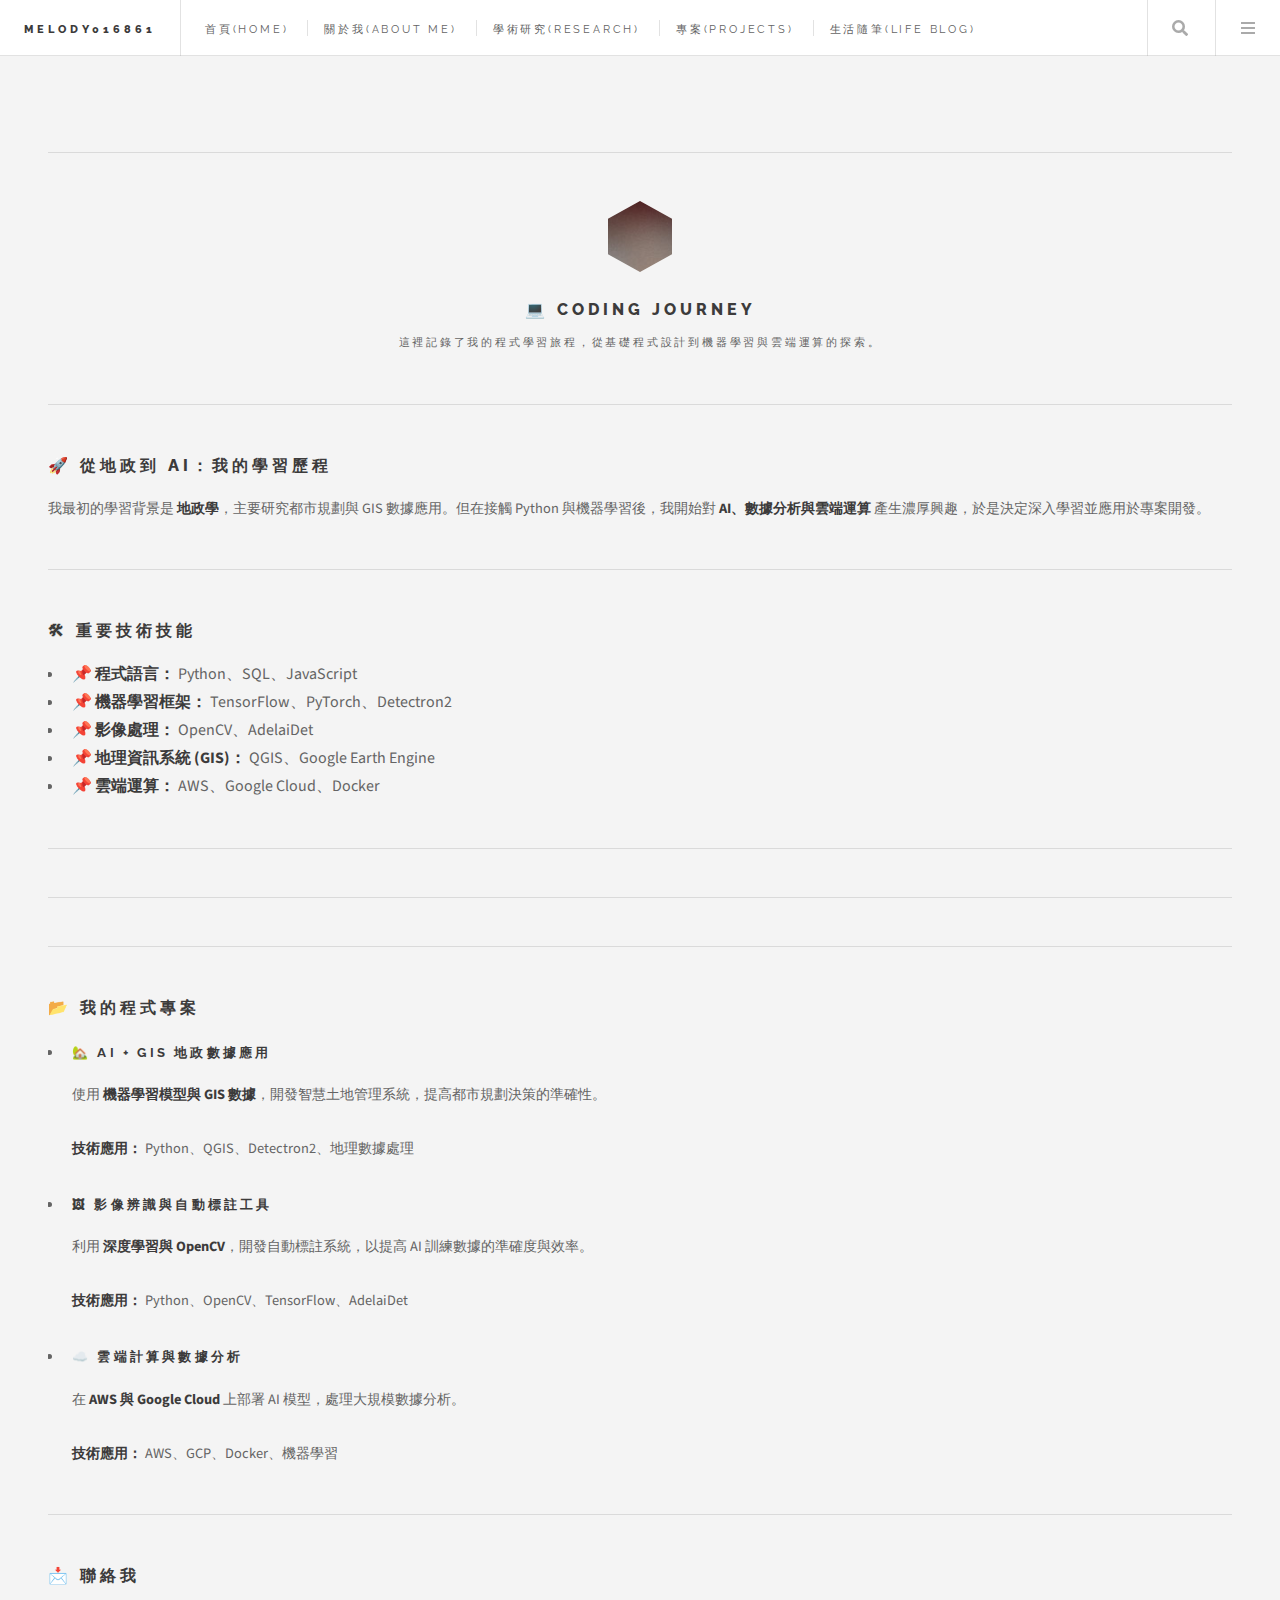
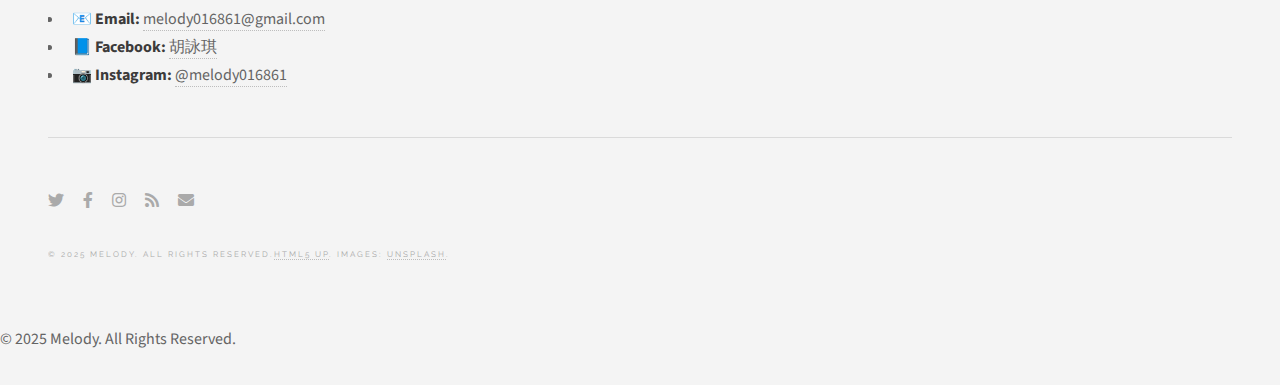
<file: blog/coding-journey.html>
<!-- coding-journey.html -->
<!DOCTYPE html>
<head>
    <meta charset="UTF-8">
    <meta name="viewport" content="width=device-width, initial-scale=1.0">
    <title>Coding Journey - Melody's Blog</title>
    <link rel="stylesheet" href="assets/css/main.css">
	<link rel="stylesheet" href="assets/css/custom.css" />
</head>
<body class="is-preload">
	<!-- Back to Top Button -->
	<button id="backToTop"></button>
    
    <!-- Wrapper -->
			<div id="wrapper">

				<!-- Header -->
					<header id="header">
						<h1><a href="index.html">melody016861</a></h1>
						<nav class="links">
							<ul>
								<li><a href="index.html">首頁(Home)</a></li>
								<li><a href="about.html">關於我(About Me)</a></li>
								<li><a href="research.html">學術研究(Research)</a></li>
								<li><a href="projects.html">專案(Projects)</a></li>
								<li><a href="life-blog.html">生活隨筆(Life Blog)</a></li>
								<li><a href="tech-notes.html">技術筆記(Tech Notes)</a></li>
								<li><a href="resources.html">工具 & 資源(Resources)</a></li>
								<li><a href="contact.html">聯絡我(Contact Me)</a></li>
								<li><a href="geotech.html">地政 & 科技(Geotech)</a></li>
								<li><a href="coding-journey.html">Coding Journey</a></li>
								<li><a href="dreams-goals.html">夢想 & 計畫(Dreams & Goals)</a></li>
							</ul>
						</nav>
						<nav class="main">
							<ul>
								<li class="search">
									<a class="fa-search" href="#search">Search</a>
									<form id="search" method="get" action="#">
										<input type="text" name="query" placeholder="Search" />
									</form>
								</li>
								<li class="menu">
									<a class="fa-bars" href="#menu">Menu</a>
								</li>
							</ul>
						</nav>
					</header>

				<!-- Menu -->
					<section id="menu">

						<!-- Search -->
							<section>
								<form class="search" method="get" action="#">
									<input type="text" name="query" placeholder="Search" />
								</form>
							</section>

						<!-- Links -->
							<section>
								<ul class="links">
									<li>
										<a href="index.html">
											<h3>首頁(Home)</h3>
											<p>顯示最新文章</p>
										</a>
									</li>
									<li>
										<a href="about.html">
											<h3>關於我(About Me)</h3>
											<p>介紹我的背景、興趣、學歷等</p>
										</a>
									</li>
									<li>
										<a href="research.html">
											<h3>學術研究(Research)</h3>
											<p>分享我在資訊管理或地政方面的研究、論文進度等</p>
										</a>
									</li>
									<li>
										<a href="projects.html">
											<h3>專案(Projects)</h3>
											<p>介紹我參與或開發的專案，如雲端計算、Detectron2、AdelaiDet 相關專案</p>
										</a>
									</li>
									<li>
										<a href="life-blog.html">
											<h3>生活隨筆(Life Blog)</h3>
											<p> 分享我的日常、旅遊經驗或生活感想</p>
										</a>
									</li>
									<li>
										<a href="tech-notes.html">
											<h3>技術筆記(Tech Notes)</h3>
											<p>記錄學習筆記，如雲端計算、機器學習、Python 等技術文章</p>
										</a>
									</li>
									<li>
										<a href="resources.html">
											<h3>工具 & 資源(Resources)</h3>
											<p>推薦好用的軟體、程式庫或學術資源</p>
										</a>
									</li>
									<li>
										<a href="contact.html">
											<h3>聯絡我(Contact Me)</h3>
											<p>如果你想結合地政與資訊技術的內容</p>
										</a>
									</li>
									<li>
										<a href="geotech.html">
											<h3>地政 & 科技(Geotech)</h3>
											<p>專門記錄你在程式設計上的學習歷程</p>
										</a>
									</li>
									<li>
										<a href="coding-journey.html">
											<h3>Coding Journey</h3>
											<p>專門記錄你在程式設計上的學習歷程</p>
										</a>
									</li>
									<li>
										<a href="dreams-goals.html">
											<h3>夢想 & 計畫(Dreams & Goals)</h3>
											<p>分享未來的目標與職涯規劃</p>
										</a>
									</li>
								</ul>
							</section>

						<!-- Actions -->
							<section>
								<ul class="actions stacked">
									<li><a href="#" class="button large fit">Log In</a></li>
								</ul>
							</section>

					</section>

				<!-- Sidebar -->
					<section id="sidebar">

						<!-- Intro -->
							<section id="intro">
								<a href="#" class="logo"><img src="assets/images/logo.jpg" alt="" /></a>
								<header>
									<h1>💻 Coding Journey</h1>
									<p>這裡記錄了我的程式學習旅程，從基礎程式設計到機器學習與雲端運算的探索。</p>
								</header>
							</section>

						<!-- About -->
							<section class="blurb">
								<h1>🚀 從地政到 AI：我的學習歷程</h1>
								<p>我最初的學習背景是 <strong>地政學</strong>，主要研究都市規劃與 GIS 數據應用。但在接觸 Python 與機器學習後，我開始對 <strong>AI、數據分析與雲端運算</strong> 產生濃厚興趣，於是決定深入學習並應用於專案開發。</p>
							</section>

							<section class="blurb">
								<h1>🛠 重要技術技能</h1>
								<ul>
									<li>📌 <strong>程式語言：</strong> Python、SQL、JavaScript</li>
									<li>📌 <strong>機器學習框架：</strong> TensorFlow、PyTorch、Detectron2</li>
									<li>📌 <strong>影像處理：</strong> OpenCV、AdelaiDet</li>
									<li>📌 <strong>地理資訊系統 (GIS)：</strong> QGIS、Google Earth Engine</li>
									<li>📌 <strong>雲端運算：</strong> AWS、Google Cloud、Docker</li>
								</ul>
							</section>
							
							<hr>
					
							<section class="blurb">
								<h1>📂 我的程式專案</h1>
								<ul>
									<li>
										<h2>🏡 <strong>AI + GIS 地政數據應用</strong></h2>
										<p>使用 <strong>機器學習模型與 GIS 數據</strong>，開發智慧土地管理系統，提高都市規劃決策的準確性。</p>
										<p><strong>技術應用：</strong> Python、QGIS、Detectron2、地理數據處理</p>
									</li>
									<li>
										<h2>🖼 <strong>影像辨識與自動標註工具</strong></h2>
										<p>利用 <strong>深度學習與 OpenCV</strong>，開發自動標註系統，以提高 AI 訓練數據的準確度與效率。</p>
										<p><strong>技術應用：</strong> Python、OpenCV、TensorFlow、AdelaiDet</p>
									</li>
									<li>
										<h2>☁️ <strong>雲端計算與數據分析</strong></h2>
										<p>在 <strong>AWS 與 Google Cloud</strong> 上部署 AI 模型，處理大規模數據分析。</p>
										<p><strong>技術應用：</strong> AWS、GCP、Docker、機器學習</p>
									</li>
								</ul>
							</section>

							<!-- Contact Info -->
							<section>
								<h1>📩 聯絡我</h1>
								<ul>
									<li>📧 <strong>Email:</strong> <a href="mailto:melody016861@gmail.com">melody016861@gmail.com</a></li>
									<li>📘 <strong>Facebook:</strong> <a href="https://www.facebook.com/search/top?q=胡詠琪" target="_blank">胡詠琪</a></li>
									<li>📷 <strong>Instagram:</strong> <a href="https://www.instagram.com/melody016861/" target="_blank">@melody016861</a></li>
								</ul>
							</section>

						<!-- Footer -->
							<section id="footer">
								<ul class="icons">
									<li><a href="#" class="icon brands fa-twitter"><span class="label">Twitter</span></a></li>
									<li><a href="#" class="icon brands fa-facebook-f"><span class="label">Facebook</span></a></li>
									<li><a href="#" class="icon brands fa-instagram"><span class="label">Instagram</span></a></li>
									<li><a href="#" class="icon solid fa-rss"><span class="label">RSS</span></a></li>
									<li><a href="#" class="icon solid fa-envelope"><span class="label">Email</span></a></li>
								</ul>
								<p class="copyright">&copy; 2025 Melody. All Rights Reserved.<a href="http://html5up.net">HTML5 UP</a>. Images: <a href="http://unsplash.com">Unsplash</a>.</p>
							</section>

					</section>

			</div>

		<!-- Scripts -->
			<script src="assets/js/jquery.min.js"></script>
			<script src="assets/js/browser.min.js"></script>
			<script src="assets/js/breakpoints.min.js"></script>
			<script src="assets/js/util.js"></script>
			<script src="assets/js/main.js"></script>
			<script src="assets/js/custom.js"></script>

        <footer>
            <p>&copy; 2025 Melody. All Rights Reserved.</p>
        </footer>
</body>
</html>
</file>
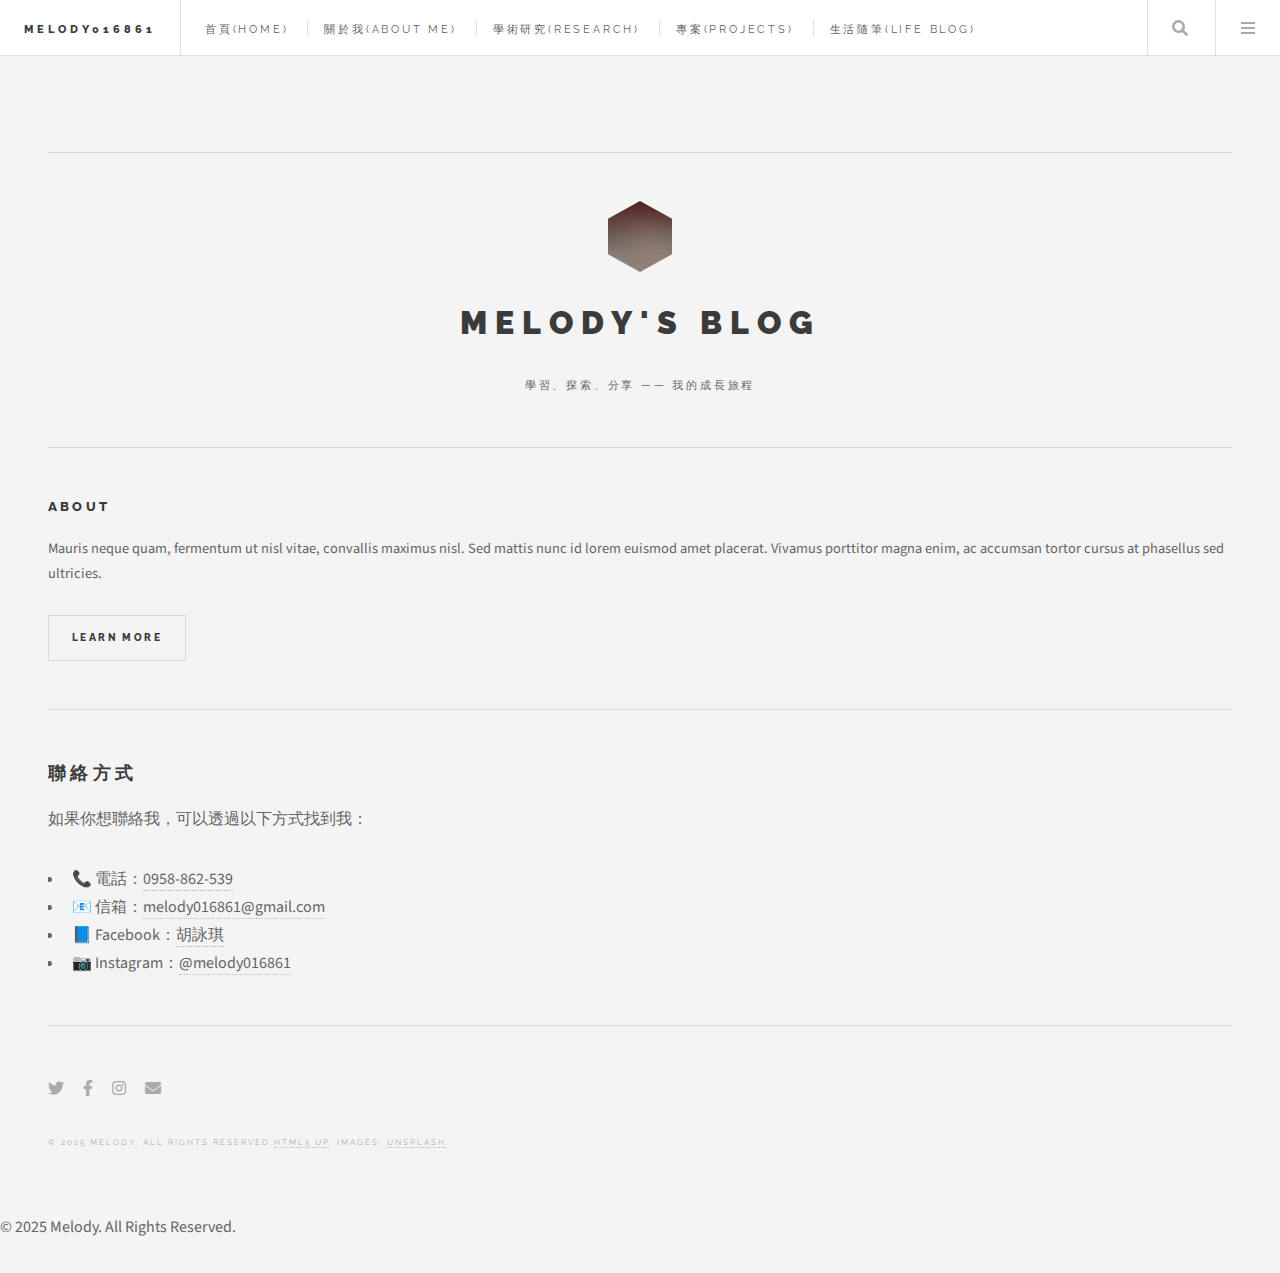
<file: blog/contact.html>
<!-- contact.html -->
<!DOCTYPE html>
<head>
    <meta charset="UTF-8">
    <meta name="viewport" content="width=device-width, initial-scale=1.0">
    <title>聯絡我 - Melody's Blog</title>
    <link rel="stylesheet" href="assets/css/main.css">
	<link rel="stylesheet" href="assets/css/custom.css" />
</head>
<body class="is-preload">
    <!-- Back to Top Button -->
			<button id="backToTop"></button>
			
    <!-- Wrapper -->
			<div id="wrapper">

				<!-- Header -->
					<header id="header">
						<h1><a href="index.html">melody016861</a></h1>
						<nav class="links">
							<ul>
								<li><a href="index.html">首頁(Home)</a></li>
								<li><a href="about.html">關於我(About Me)</a></li>
								<li><a href="research.html">學術研究(Research)</a></li>
								<li><a href="projects.html">專案(Projects)</a></li>
								<li><a href="life-blog.html">生活隨筆(Life Blog)</a></li>
								<li><a href="tech-notes.html">技術筆記(Tech Notes)</a></li>
								<li><a href="resources.html">工具 & 資源(Resources)</a></li>
								<li><a href="contact.html">聯絡我(Contact Me)</a></li>
								<li><a href="geotech.html">地政 & 科技(Geotech)</a></li>
								<li><a href="coding-journey.html">Coding Journey</a></li>
								<li><a href="dreams-goals.html">夢想 & 計畫(Dreams & Goals)</a></li>
							</ul>
						</nav>
						<nav class="main">
							<ul>
								<li class="search">
									<a class="fa-search" href="#search">Search</a>
									<form id="search" method="get" action="#">
										<input type="text" name="query" placeholder="Search" />
									</form>
								</li>
								<li class="menu">
									<a class="fa-bars" href="#menu">Menu</a>
								</li>
							</ul>
						</nav>
					</header>

				<!-- Menu -->
					<section id="menu">

						<!-- Search -->
							<section>
								<form class="search" method="get" action="#">
									<input type="text" name="query" placeholder="Search" />
								</form>
							</section>

						<!-- Links -->
							<section>
								<ul class="links">
									<li>
										<a href="index.html">
											<h3>首頁(Home)</h3>
											<p>顯示最新文章</p>
										</a>
									</li>
									<li>
										<a href="about.html">
											<h3>關於我(About Me)</h3>
											<p>介紹我的背景、興趣、學歷等</p>
										</a>
									</li>
									<li>
										<a href="research.html">
											<h3>學術研究(Research)</h3>
											<p>分享我在資訊管理或地政方面的研究、論文進度等</p>
										</a>
									</li>
									<li>
										<a href="projects.html">
											<h3>專案(Projects)</h3>
											<p>介紹我參與或開發的專案，如雲端計算、Detectron2、AdelaiDet 相關專案</p>
										</a>
									</li>
									<li>
										<a href="life-blog.html">
											<h3>生活隨筆(Life Blog)</h3>
											<p> 分享我的日常、旅遊經驗或生活感想</p>
										</a>
									</li>
									<li>
										<a href="tech-notes.html">
											<h3>技術筆記(Tech Notes)</h3>
											<p>記錄學習筆記，如雲端計算、機器學習、Python 等技術文章</p>
										</a>
									</li>
									<li>
										<a href="resources.html">
											<h3>工具 & 資源(Resources)</h3>
											<p>推薦好用的軟體、程式庫或學術資源</p>
										</a>
									</li>
									<li>
										<a href="contact.html">
											<h3>聯絡我(Contact Me)</h3>
											<p>如果你想結合地政與資訊技術的內容</p>
										</a>
									</li>
									<li>
										<a href="geotech.html">
											<h3>地政 & 科技(Geotech)</h3>
											<p>專門記錄你在程式設計上的學習歷程</p>
										</a>
									</li>
									<li>
										<a href="coding-journey.html">
											<h3>Coding Journey</h3>
											<p>專門記錄你在程式設計上的學習歷程</p>
										</a>
									</li>
									<li>
										<a href="dreams-goals.html">
											<h3>夢想 & 計畫(Dreams & Goals)</h3>
											<p>分享未來的目標與職涯規劃</p>
										</a>
									</li>
								</ul>
							</section>

						<!-- Actions -->
							<section>
								<ul class="actions stacked">
									<li><a href="#" class="button large fit">Log In</a></li>
								</ul>
							</section>

					</section>

				<!-- Sidebar -->
					<section id="sidebar">

						<!-- Intro -->
							<section id="intro">
								<a href="#" class="logo"><img src="assets/images/logo.jpg" alt="Melody's Logo" /></a>
								<header>
									<h2>Melody's Blog</h2>
									<p>學習、探索、分享 —— 我的成長旅程</p>
								</header>
							</section>

						<!-- About -->
							<section class="blurb">
								<h2>About</h2>
								<p>Mauris neque quam, fermentum ut nisl vitae, convallis maximus nisl. Sed mattis nunc id lorem euismod amet placerat. Vivamus porttitor magna enim, ac accumsan tortor cursus at phasellus sed ultricies.</p>
								<ul class="actions">
									<li><a href="#" class="button">Learn More</a></li>
								</ul>
							</section>

							<main>
								<section class="contact-info">
									<h2>聯絡方式</h2>
									<p>如果你想聯絡我，可以透過以下方式找到我：</p>
									<ul>
										<li>📞 電話：<a href="tel:0958862539">0958-862-539</a></li>
										<li>📧 信箱：<a href="mailto:melody016861@gmail.com">melody016861@gmail.com</a></li>
										<li>📘 Facebook：<a href="https://www.facebook.com/search/top?q=胡詠琪" target="_blank">胡詠琪</a></li>
										<li>📷 Instagram：<a href="https://www.instagram.com/melody016861/" target="_blank">@melody016861</a></li>
									</ul>
								</section>
							</main>

						<!-- Footer -->
							<section id="footer">
								<ul class="icons">
									<li><a href="#" class="icon brands fa-twitter"><span class="label">Twitter</span></a></li>
									<li><a href="https://www.facebook.com/profile.php?id=100008025734838" target="_blank" class="icon brands fa-facebook-f"><span class="label">Facebook</span></a></li>
									<li><a href="https://www.instagram.com/melody016861/" target="_blank" class="icon brands fa-instagram"><span class="label">Instagram</span></a></li>
									<li><a href="mailto:melody016861@gmail.com" class="icon solid fa-envelope"><span class="label">Email</span></a></li>
								</ul>
								<p class="copyright">&copy; 2025 Melody. All Rights Reserved.<a href="http://html5up.net">HTML5 UP</a>. Images: <a href="http://unsplash.com">Unsplash</a>.</p>
							</section>

					</section>

			</div>

		<!-- Scripts -->
			<script src="assets/js/jquery.min.js"></script>
			<script src="assets/js/browser.min.js"></script>
			<script src="assets/js/breakpoints.min.js"></script>
			<script src="assets/js/util.js"></script>
			<script src="assets/js/main.js"></script>
			<script src="assets/js/custom.js"></script>

        <footer>
            <p>&copy; 2025 Melody. All Rights Reserved.</p>
        </footer>
</body>
</html>
</file>
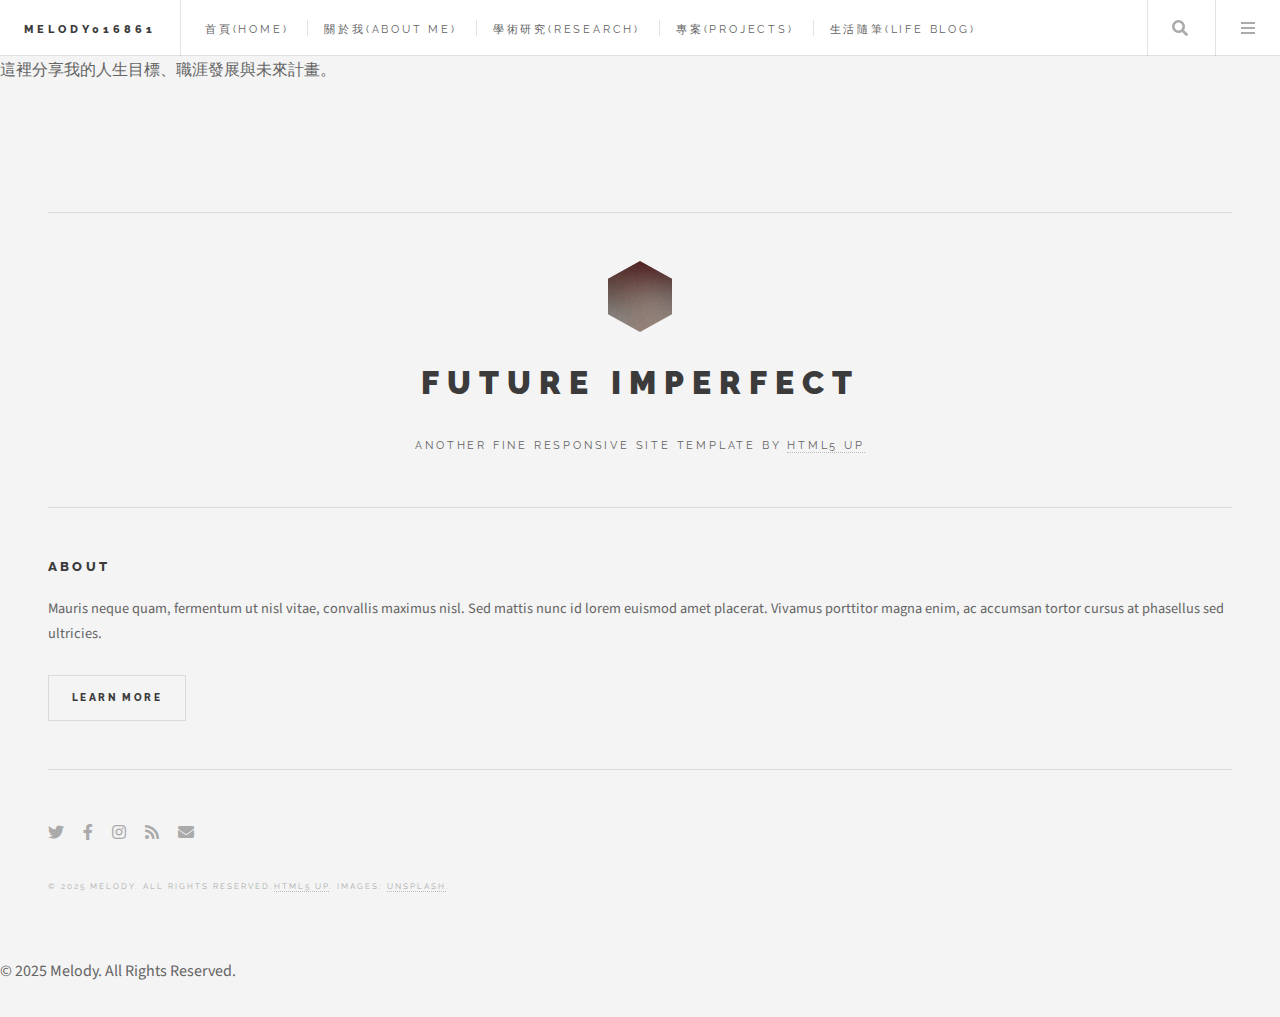
<file: blog/dreams-goals.html>
<!-- dreams-goals.html -->
<!DOCTYPE html>
<head>
    <meta charset="UTF-8">
    <meta name="viewport" content="width=device-width, initial-scale=1.0">
    <title>夢想 & 計畫 (Dreams & Goals) - Melody's Blog</title>
    <link rel="stylesheet" href="assets/css/main.css">
	<link rel="stylesheet" href="assets/css/custom.css">
</head>
<body class="is-preload">

	<!-- Back to Top Button -->
	<button id="backToTop"></button>
	
    <main>
        <p>這裡分享我的人生目標、職涯發展與未來計畫。</p>
    </main>
    <!-- Wrapper -->
			<div id="wrapper">

				<!-- Header -->
					<header id="header">
						<h1><a href="index.html">melody016861</a></h1>
						<nav class="links">
							<ul>
								<li><a href="index.html">首頁(Home)</a></li>
								<li><a href="about.html">關於我(About Me)</a></li>
								<li><a href="research.html">學術研究(Research)</a></li>
								<li><a href="projects.html">專案(Projects)</a></li>
								<li><a href="life-blog.html">生活隨筆(Life Blog)</a></li>
								<li><a href="tech-notes.html">技術筆記(Tech Notes)</a></li>
								<li><a href="resources.html">工具 & 資源(Resources)</a></li>
								<li><a href="contact.html">聯絡我(Contact Me)</a></li>
								<li><a href="geotech.html">地政 & 科技(Geotech)</a></li>
								<li><a href="coding-journey.html">Coding Journey</a></li>
								<li><a href="dreams-goals.html">夢想 & 計畫(Dreams & Goals)</a></li>
							</ul>
						</nav>
						<nav class="main">
							<ul>
								<li class="search">
									<a class="fa-search" href="#search">Search</a>
									<form id="search" method="get" action="#">
										<input type="text" name="query" placeholder="Search" />
									</form>
								</li>
								<li class="menu">
									<a class="fa-bars" href="#menu">Menu</a>
								</li>
							</ul>
						</nav>
					</header>

				<!-- Menu -->
					<section id="menu">

						<!-- Search -->
							<section>
								<form class="search" method="get" action="#">
									<input type="text" name="query" placeholder="Search" />
								</form>
							</section>

						<!-- Links -->
							<section>
								<ul class="links">
									<li>
										<a href="index.html">
											<h3>首頁(Home)</h3>
											<p>顯示最新文章</p>
										</a>
									</li>
									<li>
										<a href="about.html">
											<h3>關於我(About Me)</h3>
											<p>介紹我的背景、興趣、學歷等</p>
										</a>
									</li>
									<li>
										<a href="research.html">
											<h3>學術研究(Research)</h3>
											<p>分享我在資訊管理或地政方面的研究、論文進度等</p>
										</a>
									</li>
									<li>
										<a href="projects.html">
											<h3>專案(Projects)</h3>
											<p>介紹我參與或開發的專案，如雲端計算、Detectron2、AdelaiDet 相關專案</p>
										</a>
									</li>
									<li>
										<a href="life-blog.html">
											<h3>生活隨筆(Life Blog)</h3>
											<p> 分享我的日常、旅遊經驗或生活感想</p>
										</a>
									</li>
									<li>
										<a href="tech-notes.html">
											<h3>技術筆記(Tech Notes)</h3>
											<p>記錄學習筆記，如雲端計算、機器學習、Python 等技術文章</p>
										</a>
									</li>
									<li>
										<a href="resources.html">
											<h3>工具 & 資源(Resources)</h3>
											<p>推薦好用的軟體、程式庫或學術資源</p>
										</a>
									</li>
									<li>
										<a href="contact.html">
											<h3>聯絡我(Contact Me)</h3>
											<p>如果你想結合地政與資訊技術的內容</p>
										</a>
									</li>
									<li>
										<a href="geotech.html">
											<h3>地政 & 科技(Geotech)</h3>
											<p>專門記錄你在程式設計上的學習歷程</p>
										</a>
									</li>
									<li>
										<a href="coding-journey.html">
											<h3>Coding Journey</h3>
											<p>專門記錄你在程式設計上的學習歷程</p>
										</a>
									</li>
									<li>
										<a href="dreams-goals.html">
											<h3>夢想 & 計畫(Dreams & Goals)</h3>
											<p>分享未來的目標與職涯規劃</p>
										</a>
									</li>
								</ul>
							</section>

						<!-- Actions -->
							<section>
								<ul class="actions stacked">
									<li><a href="#" class="button large fit">Log In</a></li>
								</ul>
							</section>

					</section>

				<!-- Sidebar -->
					<section id="sidebar">

						<!-- Intro -->
							<section id="intro">
								<a href="#" class="logo"><img src="assets/images/logo.jpg" alt="" /></a>
								<header>
									<h2>Future Imperfect</h2>
									<p>Another fine responsive site template by <a href="http://html5up.net">HTML5 UP</a></p>
								</header>
							</section>

						<!-- About -->
							<section class="blurb">
								<h2>About</h2>
								<p>Mauris neque quam, fermentum ut nisl vitae, convallis maximus nisl. Sed mattis nunc id lorem euismod amet placerat. Vivamus porttitor magna enim, ac accumsan tortor cursus at phasellus sed ultricies.</p>
								<ul class="actions">
									<li><a href="#" class="button">Learn More</a></li>
								</ul>
							</section>

						<!-- Footer -->
							<section id="footer">
								<ul class="icons">
									<li><a href="#" class="icon brands fa-twitter"><span class="label">Twitter</span></a></li>
									<li><a href="#" class="icon brands fa-facebook-f"><span class="label">Facebook</span></a></li>
									<li><a href="#" class="icon brands fa-instagram"><span class="label">Instagram</span></a></li>
									<li><a href="#" class="icon solid fa-rss"><span class="label">RSS</span></a></li>
									<li><a href="#" class="icon solid fa-envelope"><span class="label">Email</span></a></li>
								</ul>
								<p class="copyright">&copy; 2025 Melody. All Rights Reserved.<a href="http://html5up.net">HTML5 UP</a>. Images: <a href="http://unsplash.com">Unsplash</a>.</p>
							</section>

					</section>

			</div>

		<!-- Scripts -->
			<script src="assets/js/jquery.min.js"></script>
			<script src="assets/js/browser.min.js"></script>
			<script src="assets/js/breakpoints.min.js"></script>
			<script src="assets/js/util.js"></script>
			<script src="assets/js/main.js"></script>
			<script src="assets/js/custom.js"></script>

        <footer>
            <p>&copy; 2025 Melody. All Rights Reserved.</p>
        </footer>
</body>
</html>
</file>
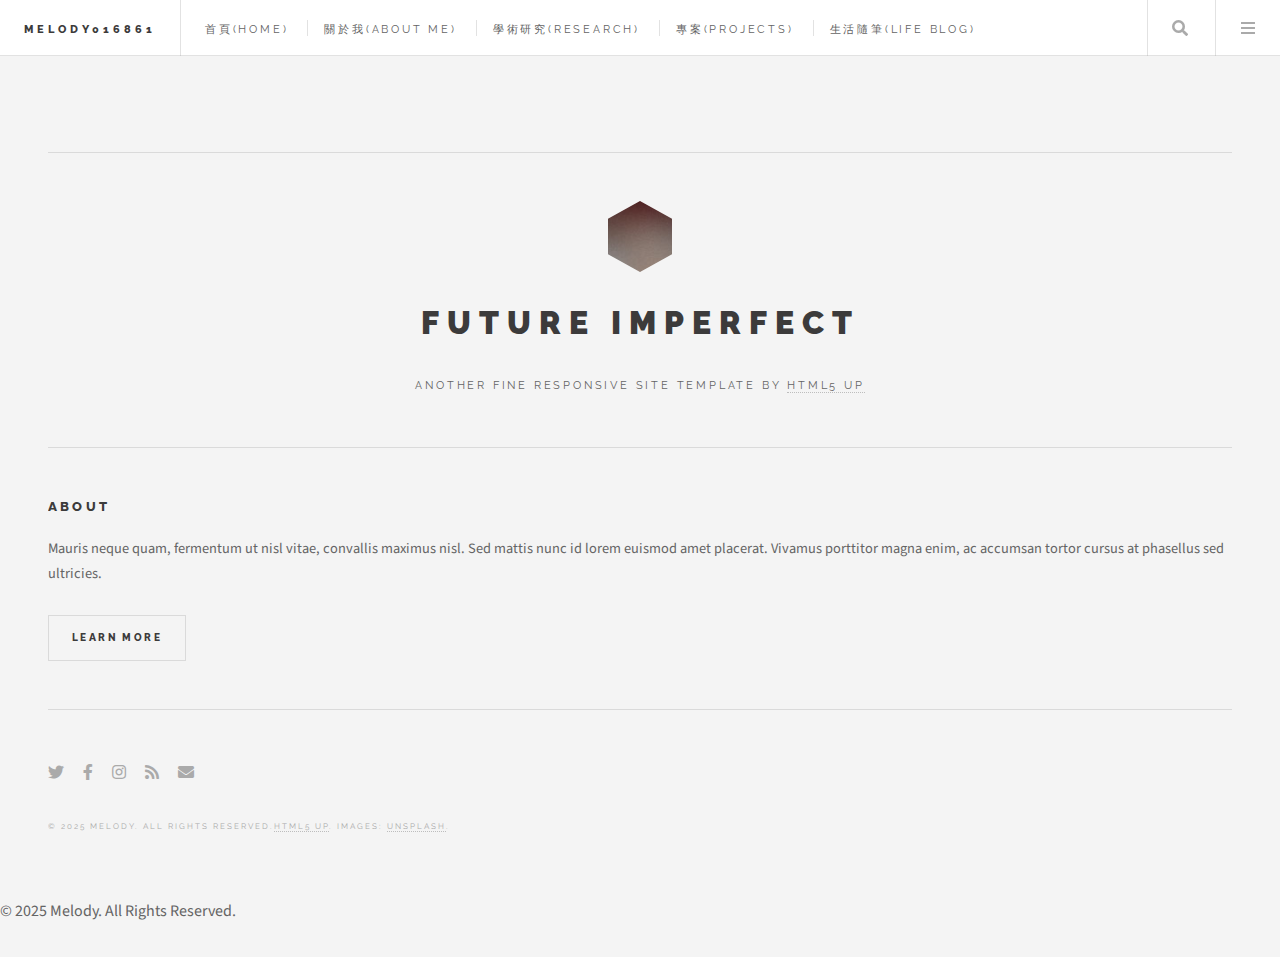
<file: blog/geotech.html>
<!-- geotech.html -->
<!DOCTYPE html>
<head>
    <meta charset="UTF-8">
    <meta name="viewport" content="width=device-width, initial-scale=1.0">
    <title>地政 & 科技 (Geotech) - Melody's Blog</title>
    <link rel="stylesheet" href="assets/css/main.css">
	<link rel="stylesheet" href="assets/css/custom.css">
</head>
<body class="is-preload">
	<!-- Back to Top Button -->
	<button id="backToTop"></button>
	
    <!-- Wrapper -->
			<div id="wrapper">

				<!-- Header -->
					<header id="header">
						<h1><a href="index.html">melody016861</a></h1>
						<nav class="links">
							<ul>
								<li><a href="index.html">首頁(Home)</a></li>
								<li><a href="about.html">關於我(About Me)</a></li>
								<li><a href="research.html">學術研究(Research)</a></li>
								<li><a href="projects.html">專案(Projects)</a></li>
								<li><a href="life-blog.html">生活隨筆(Life Blog)</a></li>
								<li><a href="tech-notes.html">技術筆記(Tech Notes)</a></li>
								<li><a href="resources.html">工具 & 資源(Resources)</a></li>
								<li><a href="contact.html">聯絡我(Contact Me)</a></li>
								<li><a href="geotech.html">地政 & 科技(Geotech)</a></li>
								<li><a href="coding-journey.html">Coding Journey</a></li>
								<li><a href="dreams-goals.html">夢想 & 計畫(Dreams & Goals)</a></li>
							</ul>
						</nav>
						<nav class="main">
							<ul>
								<li class="search">
									<a class="fa-search" href="#search">Search</a>
									<form id="search" method="get" action="#">
										<input type="text" name="query" placeholder="Search" />
									</form>
								</li>
								<li class="menu">
									<a class="fa-bars" href="#menu">Menu</a>
								</li>
							</ul>
						</nav>
					</header>

				<!-- Menu -->
					<section id="menu">

						<!-- Search -->
							<section>
								<form class="search" method="get" action="#">
									<input type="text" name="query" placeholder="Search" />
								</form>
							</section>

						<!-- Links -->
							<section>
								<ul class="links">
									<li>
										<a href="index.html">
											<h3>首頁(Home)</h3>
											<p>顯示最新文章</p>
										</a>
									</li>
									<li>
										<a href="about.html">
											<h3>關於我(About Me)</h3>
											<p>介紹我的背景、興趣、學歷等</p>
										</a>
									</li>
									<li>
										<a href="research.html">
											<h3>學術研究(Research)</h3>
											<p>分享我在資訊管理或地政方面的研究、論文進度等</p>
										</a>
									</li>
									<li>
										<a href="projects.html">
											<h3>專案(Projects)</h3>
											<p>介紹我參與或開發的專案，如雲端計算、Detectron2、AdelaiDet 相關專案</p>
										</a>
									</li>
									<li>
										<a href="life-blog.html">
											<h3>生活隨筆(Life Blog)</h3>
											<p> 分享我的日常、旅遊經驗或生活感想</p>
										</a>
									</li>
									<li>
										<a href="tech-notes.html">
											<h3>技術筆記(Tech Notes)</h3>
											<p>記錄學習筆記，如雲端計算、機器學習、Python 等技術文章</p>
										</a>
									</li>
									<li>
										<a href="resources.html">
											<h3>工具 & 資源(Resources)</h3>
											<p>推薦好用的軟體、程式庫或學術資源</p>
										</a>
									</li>
									<li>
										<a href="contact.html">
											<h3>聯絡我(Contact Me)</h3>
											<p>如果你想結合地政與資訊技術的內容</p>
										</a>
									</li>
									<li>
										<a href="geotech.html">
											<h3>地政 & 科技(Geotech)</h3>
											<p>專門記錄你在程式設計上的學習歷程</p>
										</a>
									</li>
									<li>
										<a href="coding-journey.html">
											<h3>Coding Journey</h3>
											<p>專門記錄你在程式設計上的學習歷程</p>
										</a>
									</li>
									<li>
										<a href="dreams-goals.html">
											<h3>夢想 & 計畫(Dreams & Goals)</h3>
											<p>分享未來的目標與職涯規劃</p>
										</a>
									</li>
								</ul>
							</section>

						<!-- Actions -->
							<section>
								<ul class="actions stacked">
									<li><a href="#" class="button large fit">Log In</a></li>
								</ul>
							</section>

					</section>

				<!-- Sidebar -->
					<section id="sidebar">

						<!-- Intro -->
							<section id="intro">
								<a href="#" class="logo"><img src="assets/images/logo.jpg" alt="" /></a>
								<header>
									<h2>Future Imperfect</h2>
									<p>Another fine responsive site template by <a href="http://html5up.net">HTML5 UP</a></p>
								</header>
							</section>

						<!-- About -->
							<section class="blurb">
								<h2>About</h2>
								<p>Mauris neque quam, fermentum ut nisl vitae, convallis maximus nisl. Sed mattis nunc id lorem euismod amet placerat. Vivamus porttitor magna enim, ac accumsan tortor cursus at phasellus sed ultricies.</p>
								<ul class="actions">
									<li><a href="#" class="button">Learn More</a></li>
								</ul>
							</section>

						<!-- Footer -->
							<section id="footer">
								<ul class="icons">
									<li><a href="#" class="icon brands fa-twitter"><span class="label">Twitter</span></a></li>
									<li><a href="#" class="icon brands fa-facebook-f"><span class="label">Facebook</span></a></li>
									<li><a href="#" class="icon brands fa-instagram"><span class="label">Instagram</span></a></li>
									<li><a href="#" class="icon solid fa-rss"><span class="label">RSS</span></a></li>
									<li><a href="#" class="icon solid fa-envelope"><span class="label">Email</span></a></li>
								</ul>
								<p class="copyright">&copy; 2025 Melody. All Rights Reserved.<a href="http://html5up.net">HTML5 UP</a>. Images: <a href="http://unsplash.com">Unsplash</a>.</p>
							</section>

					</section>

			</div>

		<!-- Scripts -->
			<script src="assets/js/jquery.min.js"></script>
			<script src="assets/js/browser.min.js"></script>
			<script src="assets/js/breakpoints.min.js"></script>
			<script src="assets/js/util.js"></script>
			<script src="assets/js/main.js"></script>
			<script src="assets/js/custom.js"></script>

        <footer>
            <p>&copy; 2025 Melody. All Rights Reserved.</p>
        </footer>
</body>
</html>
</file>
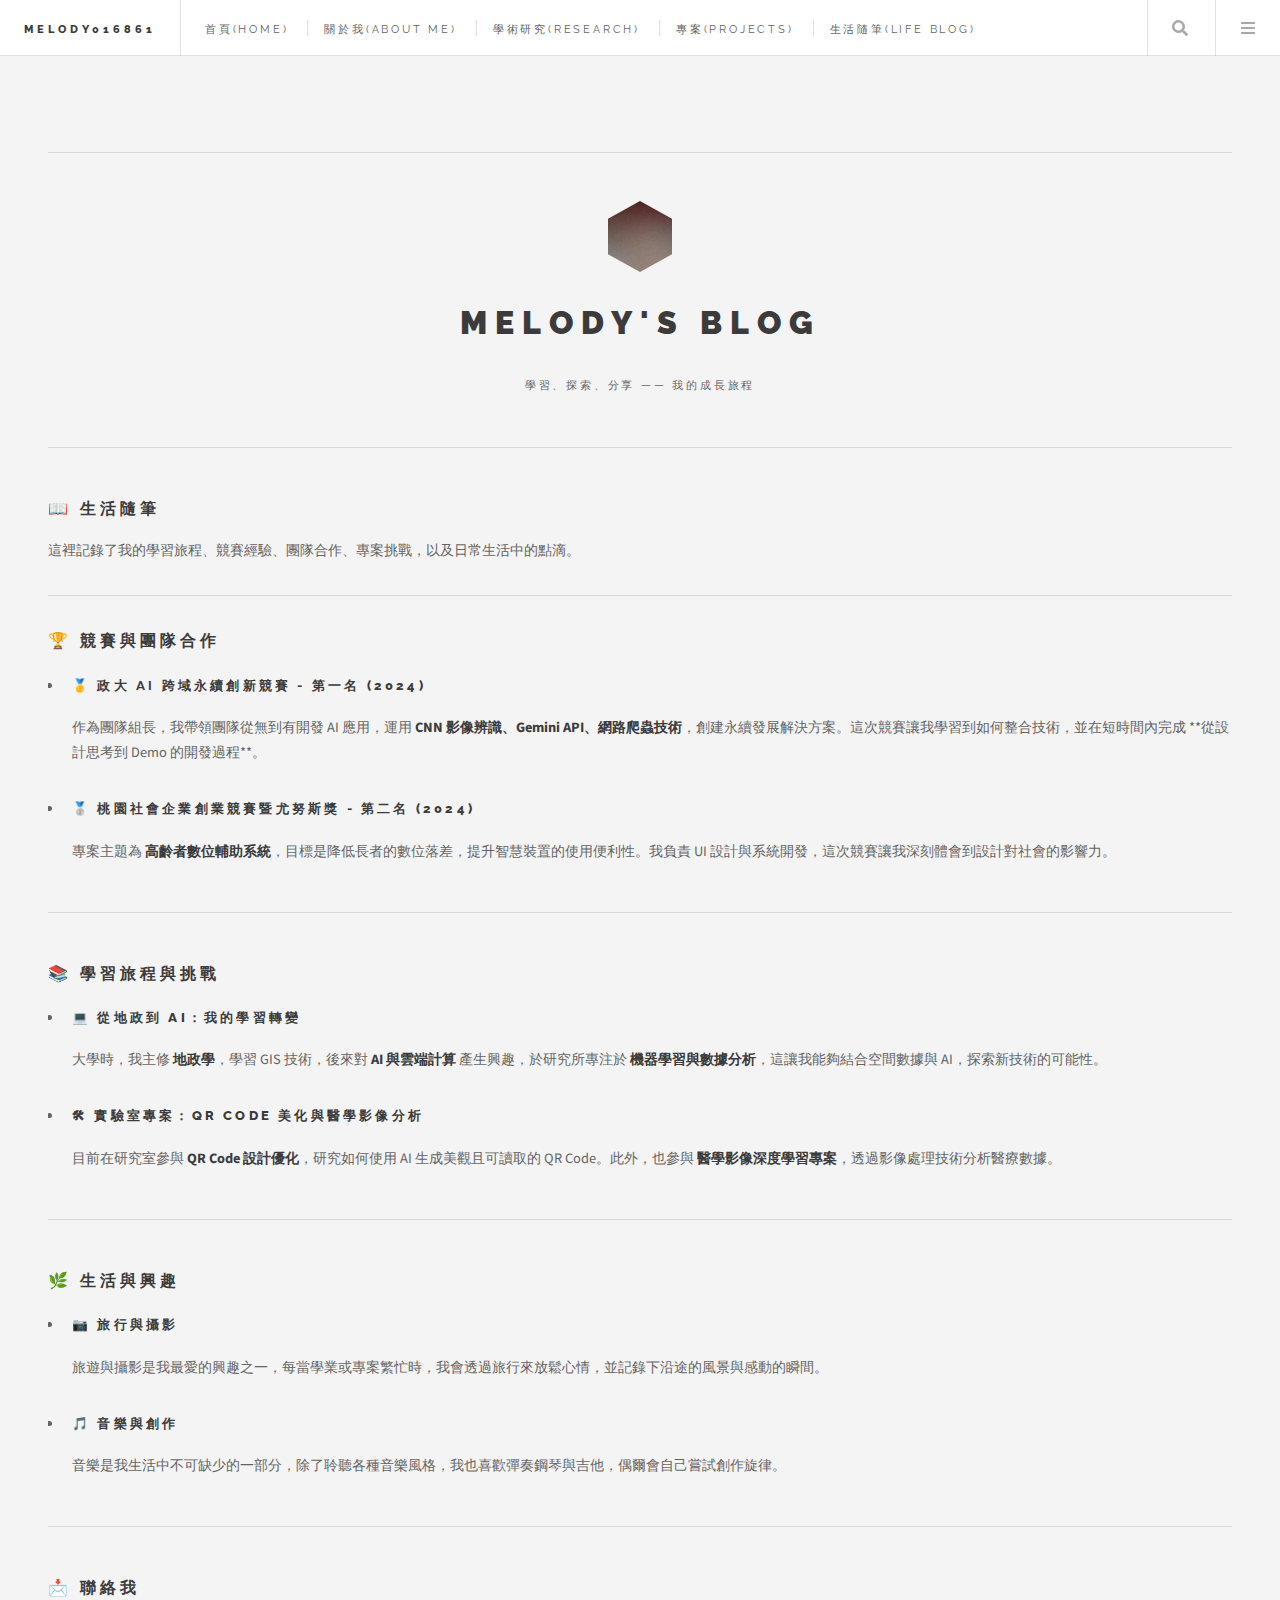
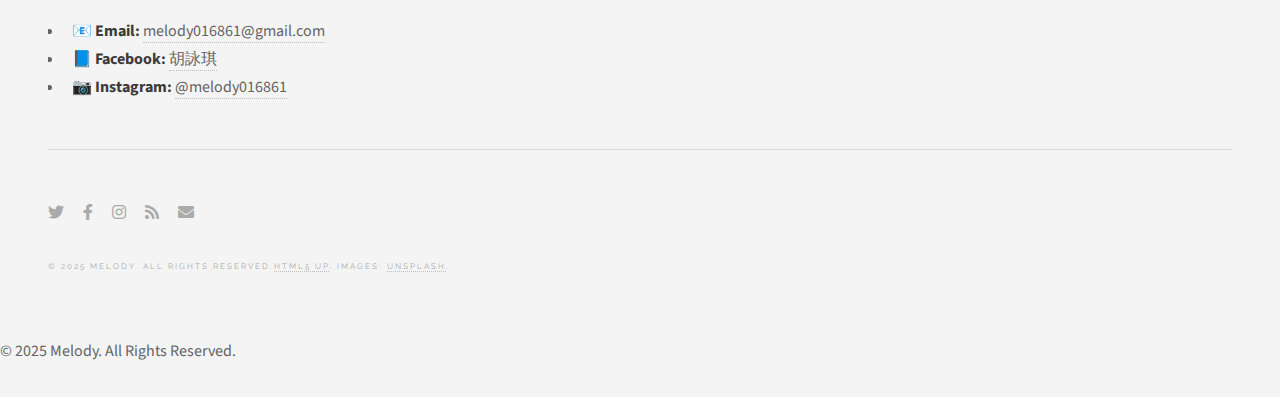
<file: blog/life-blog.html>
<!-- life-blog.html -->
<!DOCTYPE html>
<head>
    <meta charset="UTF-8">
    <meta name="viewport" content="width=device-width, initial-scale=1.0">
    <title>生活隨筆 - Melody's Blog</title>
    <link rel="stylesheet" href="assets/css/main.css">
	<link rel="stylesheet" href="assets/css/custom.css">
</head>
<body class="is-preload">
    <!-- Back to Top Button -->
			<button id="backToTop"></button>
			
    <!-- Wrapper -->
			<div id="wrapper">

				<!-- Header -->
					<header id="header">
						<h1><a href="index.html">melody016861</a></h1>
						<nav class="links">
							<ul>
								<li><a href="index.html">首頁(Home)</a></li>
								<li><a href="about.html">關於我(About Me)</a></li>
								<li><a href="research.html">學術研究(Research)</a></li>
								<li><a href="projects.html">專案(Projects)</a></li>
								<li><a href="life-blog.html">生活隨筆(Life Blog)</a></li>
								<li><a href="tech-notes.html">技術筆記(Tech Notes)</a></li>
								<li><a href="resources.html">工具 & 資源(Resources)</a></li>
								<li><a href="contact.html">聯絡我(Contact Me)</a></li>
								<li><a href="geotech.html">地政 & 科技(Geotech)</a></li>
								<li><a href="coding-journey.html">Coding Journey</a></li>
								<li><a href="dreams-goals.html">夢想 & 計畫(Dreams & Goals)</a></li>
							</ul>
						</nav>
						<nav class="main">
							<ul>
								<li class="search">
									<a class="fa-search" href="#search">Search</a>
									<form id="search" method="get" action="#">
										<input type="text" name="query" placeholder="Search" />
									</form>
								</li>
								<li class="menu">
									<a class="fa-bars" href="#menu">Menu</a>
								</li>
							</ul>
						</nav>
					</header>

				<!-- Menu -->
					<section id="menu">

						<!-- Search -->
							<section>
								<form class="search" method="get" action="#">
									<input type="text" name="query" placeholder="Search" />
								</form>
							</section>

						<!-- Links -->
							<section>
								<ul class="links">
									<li>
										<a href="index.html">
											<h3>首頁(Home)</h3>
											<p>顯示最新文章</p>
										</a>
									</li>
									<li>
										<a href="about.html">
											<h3>關於我(About Me)</h3>
											<p>介紹我的背景、興趣、學歷等</p>
										</a>
									</li>
									<li>
										<a href="research.html">
											<h3>學術研究(Research)</h3>
											<p>分享我在資訊管理或地政方面的研究、論文進度等</p>
										</a>
									</li>
									<li>
										<a href="projects.html">
											<h3>專案(Projects)</h3>
											<p>介紹我參與或開發的專案，如雲端計算、Detectron2、AdelaiDet 相關專案</p>
										</a>
									</li>
									<li>
										<a href="life-blog.html">
											<h3>生活隨筆(Life Blog)</h3>
											<p> 分享我的日常、旅遊經驗或生活感想</p>
										</a>
									</li>
									<li>
										<a href="tech-notes.html">
											<h3>技術筆記(Tech Notes)</h3>
											<p>記錄學習筆記，如雲端計算、機器學習、Python 等技術文章</p>
										</a>
									</li>
									<li>
										<a href="resources.html">
											<h3>工具 & 資源(Resources)</h3>
											<p>推薦好用的軟體、程式庫或學術資源</p>
										</a>
									</li>
									<li>
										<a href="contact.html">
											<h3>聯絡我(Contact Me)</h3>
											<p>如果你想結合地政與資訊技術的內容</p>
										</a>
									</li>
									<li>
										<a href="geotech.html">
											<h3>地政 & 科技(Geotech)</h3>
											<p>專門記錄你在程式設計上的學習歷程</p>
										</a>
									</li>
									<li>
										<a href="coding-journey.html">
											<h3>Coding Journey</h3>
											<p>專門記錄你在程式設計上的學習歷程</p>
										</a>
									</li>
									<li>
										<a href="dreams-goals.html">
											<h3>夢想 & 計畫(Dreams & Goals)</h3>
											<p>分享未來的目標與職涯規劃</p>
										</a>
									</li>
								</ul>
							</section>

						<!-- Actions -->
							<section>
								<ul class="actions stacked">
									<li><a href="#" class="button large fit">Log In</a></li>
								</ul>
							</section>

					</section>

				<!-- Sidebar -->
					<section id="sidebar">

						<!-- Intro -->
							<section id="intro">
								<a href="#" class="logo"><img src="assets/images/logo.jpg" alt="Melody's Logo" /></a>
								<header>
									<h2>Melody's Blog</h2>
									<p>學習、探索、分享 —— 我的成長旅程</p>
								</header>
							</section>

						<!-- Life Blog Section -->
							<section class="blurb">
								<h1>📖 生活隨筆</h1>
								<p>這裡記錄了我的學習旅程、競賽經驗、團隊合作、專案挑戰，以及日常生活中的點滴。
								<hr>

								<h1>🏆 競賽與團隊合作</h1>
								<ul>
									<li>
										<h2>🥇 <strong>政大 AI 跨域永續創新競賽 - 第一名</strong> (2024)</h2>
										<p>作為團隊組長，我帶領團隊從無到有開發 AI 應用，運用 <strong>CNN 影像辨識、Gemini API、網路爬蟲技術</strong>，創建永續發展解決方案。這次競賽讓我學習到如何整合技術，並在短時間內完成 **從設計思考到 Demo 的開發過程**。</p>
									</li>
									<li>
										<h2>🥈 <strong>桃園社會企業創業競賽暨尤努斯獎 - 第二名</strong> (2024)</h2>
										<p>專案主題為 <strong>高齡者數位輔助系統</strong>，目標是降低長者的數位落差，提升智慧裝置的使用便利性。我負責 UI 設計與系統開發，這次競賽讓我深刻體會到設計對社會的影響力。</p>
									</li>
								</ul>
							</section>
					
							<section class="blurb">
								<h1>📚 學習旅程與挑戰</h1>
								<ul>
									<li>
										<h2>💻 從地政到 AI：我的學習轉變</h2>
										<p>大學時，我主修 <strong>地政學</strong>，學習 GIS 技術，後來對 <strong>AI 與雲端計算</strong> 產生興趣，於研究所專注於 <strong>機器學習與數據分析</strong>，這讓我能夠結合空間數據與 AI，探索新技術的可能性。</p>
									</li>
									<li>
										<h2>🛠 實驗室專案：QR Code 美化與醫學影像分析</h2>
										<p>目前在研究室參與 <strong>QR Code 設計優化</strong>，研究如何使用 AI 生成美觀且可讀取的 QR Code。此外，也參與 <strong>醫學影像深度學習專案</strong>，透過影像處理技術分析醫療數據。</p>
									</li>
								</ul>
							</section>
							
							<section class="blurb">
								<h1>🌿 生活與興趣</h1>
								<ul>
									<li>
										<h2>📷 旅行與攝影</h2>
										<p>旅遊與攝影是我最愛的興趣之一，每當學業或專案繁忙時，我會透過旅行來放鬆心情，並記錄下沿途的風景與感動的瞬間。</p>
									</li>
									<li>
										<h2>🎵 音樂與創作</h2>
										<p>音樂是我生活中不可缺少的一部分，除了聆聽各種音樂風格，我也喜歡彈奏鋼琴與吉他，偶爾會自己嘗試創作旋律。</p>
									</li>
								</ul>
							</section>		
							
						<!-- Contact Info -->
							<section>
								<h1>📩 聯絡我</h1>
								<ul>
									<li>📧 <strong>Email:</strong> <a href="mailto:melody016861@gmail.com">melody016861@gmail.com</a></li>
									<li>📘 <strong>Facebook:</strong> <a href="https://www.facebook.com/search/top?q=胡詠琪" target="_blank">胡詠琪</a></li>
									<li>📷 <strong>Instagram:</strong> <a href="https://www.instagram.com/melody016861/" target="_blank">@melody016861</a></li>
								</ul>
							</section>

						<!-- Footer -->
							<section id="footer">
								<ul class="icons">
									<li><a href="#" class="icon brands fa-twitter"><span class="label">Twitter</span></a></li>
									<li><a href="#" class="icon brands fa-facebook-f"><span class="label">Facebook</span></a></li>
									<li><a href="#" class="icon brands fa-instagram"><span class="label">Instagram</span></a></li>
									<li><a href="#" class="icon solid fa-rss"><span class="label">RSS</span></a></li>
									<li><a href="#" class="icon solid fa-envelope"><span class="label">Email</span></a></li>
								</ul>
								<p class="copyright">&copy; 2025 Melody. All Rights Reserved.<a href="http://html5up.net">HTML5 UP</a>. Images: <a href="http://unsplash.com">Unsplash</a>.</p>
							</section>

					</section>

			</div>

		<!-- Scripts -->
			<script src="assets/js/jquery.min.js"></script>
			<script src="assets/js/browser.min.js"></script>
			<script src="assets/js/breakpoints.min.js"></script>
			<script src="assets/js/util.js"></script>
			<script src="assets/js/main.js"></script>
			<script src="assets/js/custom.js"></script>

        <footer>
            <p>&copy; 2025 Melody. All Rights Reserved.</p>
        </footer>
</body>
</html>
</file>
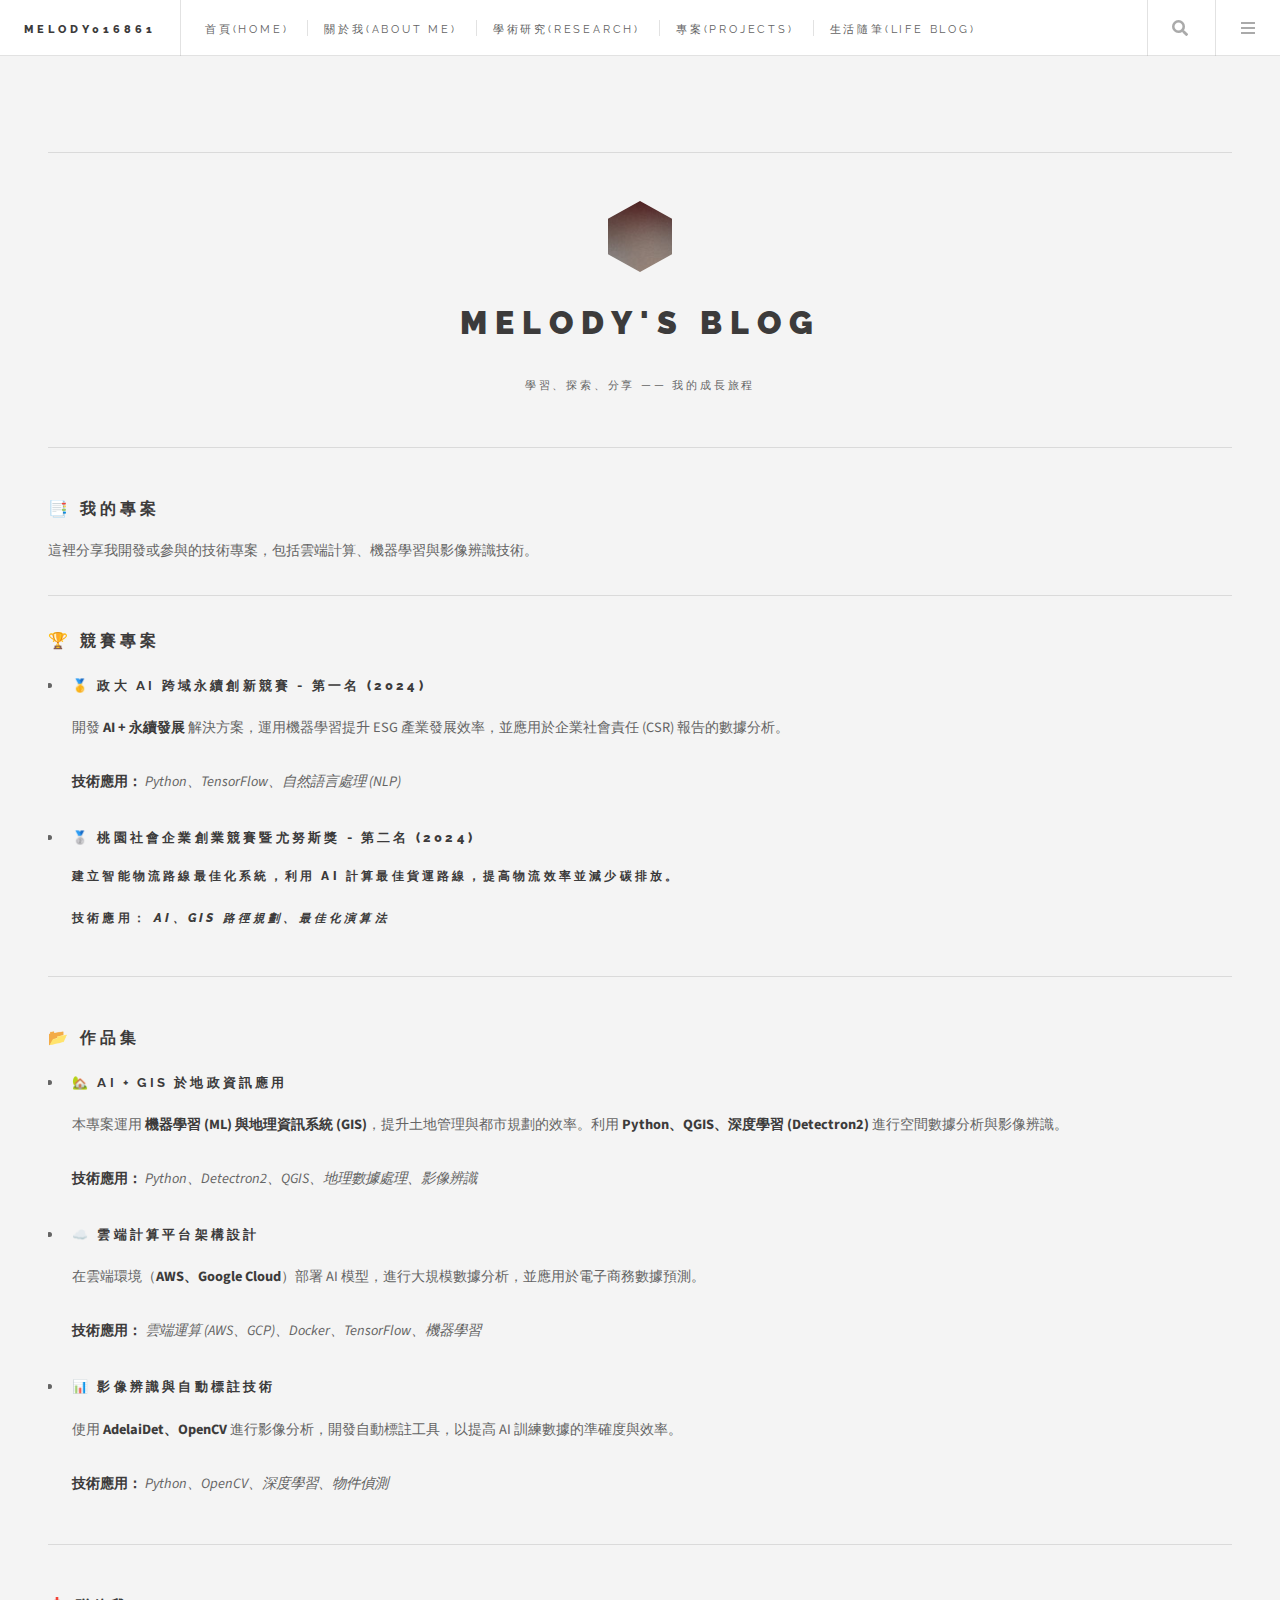
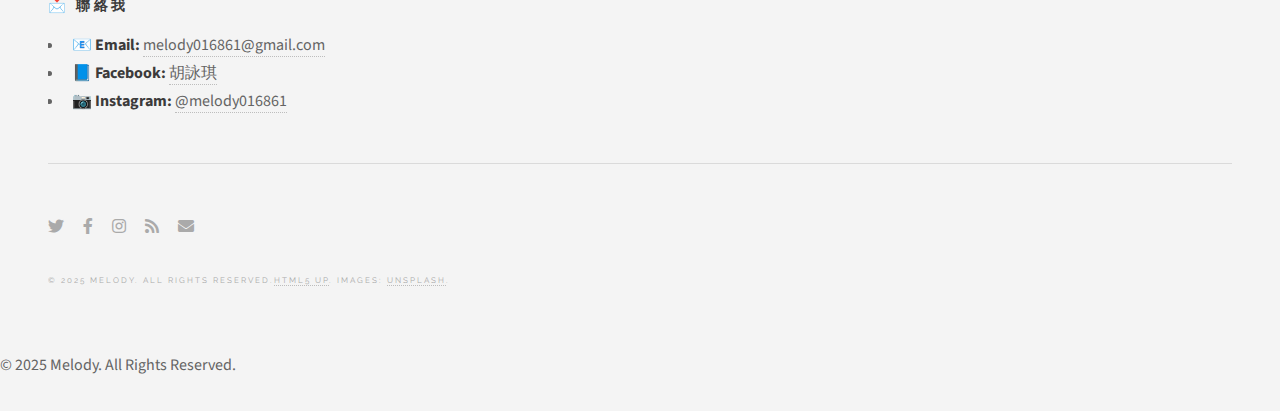
<file: blog/projects.html>
<!DOCTYPE html>
<head>
    <meta charset="UTF-8">
    <meta name="viewport" content="width=device-width, initial-scale=1.0">
	<title>專案 - Melody's Blog</title>
    <link rel="stylesheet" href="assets/css/main.css">
	<link rel="stylesheet" href="assets/css/custom.css">
</head>
<body class="is-preload">
	<!-- Back to Top Button -->
	<button id="backToTop"></button>

    <!-- Wrapper -->
			<div id="wrapper">

				<!-- Header -->
					<header id="header">
						<h1><a href="index.html">melody016861</a></h1>
						<nav class="links">
							<ul>
								<li><a href="index.html">首頁(Home)</a></li>
								<li><a href="about.html">關於我(About Me)</a></li>
								<li><a href="research.html">學術研究(Research)</a></li>
								<li><a href="projects.html">專案(Projects)</a></li>
								<li><a href="life-blog.html">生活隨筆(Life Blog)</a></li>
								<li><a href="tech-notes.html">技術筆記(Tech Notes)</a></li>
								<li><a href="resources.html">工具 & 資源(Resources)</a></li>
								<li><a href="contact.html">聯絡我(Contact Me)</a></li>
								<li><a href="geotech.html">地政 & 科技(Geotech)</a></li>
								<li><a href="coding-journey.html">Coding Journey</a></li>
								<li><a href="dreams-goals.html">夢想 & 計畫(Dreams & Goals)</a></li>
							</ul>
						</nav>
						<nav class="main">
							<ul>
								<li class="search">
									<a class="fa-search" href="#search">Search</a>
									<form id="search" method="get" action="#">
										<input type="text" name="query" placeholder="Search" />
									</form>
								</li>
								<li class="menu">
									<a class="fa-bars" href="#menu">Menu</a>
								</li>
							</ul>
						</nav>
					</header>

				<!-- Menu -->
					<section id="menu">

						<!-- Search -->
							<section>
								<form class="search" method="get" action="#">
									<input type="text" name="query" placeholder="Search" />
								</form>
							</section>

						<!-- Links -->
							<section>
								<ul class="links">
									<li>
										<a href="index.html">
											<h3>首頁(Home)</h3>
											<p>顯示最新文章</p>
										</a>
									</li>
									<li>
										<a href="about.html">
											<h3>關於我(About Me)</h3>
											<p>介紹我的背景、興趣、學歷等</p>
										</a>
									</li>
									<li>
										<a href="research.html">
											<h3>學術研究(Research)</h3>
											<p>分享我在資訊管理或地政方面的研究、論文進度等</p>
										</a>
									</li>
									<li>
										<a href="projects.html">
											<h3>專案(Projects)</h3>
											<p>介紹我參與或開發的專案，如雲端計算、Detectron2、AdelaiDet 相關專案</p>
										</a>
									</li>
									<li>
										<a href="life-blog.html">
											<h3>生活隨筆(Life Blog)</h3>
											<p> 分享我的日常、旅遊經驗或生活感想</p>
										</a>
									</li>
									<li>
										<a href="tech-notes.html">
											<h3>技術筆記(Tech Notes)</h3>
											<p>記錄學習筆記，如雲端計算、機器學習、Python 等技術文章</p>
										</a>
									</li>
									<li>
										<a href="resources.html">
											<h3>工具 & 資源(Resources)</h3>
											<p>推薦好用的軟體、程式庫或學術資源</p>
										</a>
									</li>
									<li>
										<a href="contact.html">
											<h3>聯絡我(Contact Me)</h3>
											<p>如果你想結合地政與資訊技術的內容</p>
										</a>
									</li>
									<li>
										<a href="geotech.html">
											<h3>地政 & 科技(Geotech)</h3>
											<p>專門記錄你在程式設計上的學習歷程</p>
										</a>
									</li>
									<li>
										<a href="coding-journey.html">
											<h3>Coding Journey</h3>
											<p>專門記錄你在程式設計上的學習歷程</p>
										</a>
									</li>
									<li>
										<a href="dreams-goals.html">
											<h3>夢想 & 計畫(Dreams & Goals)</h3>
											<p>分享未來的目標與職涯規劃</p>
										</a>
									</li>
								</ul>
							</section>

						<!-- Actions -->
							<section>
								<ul class="actions stacked">
									<li><a href="#" class="button large fit">Log In</a></li>
								</ul>
							</section>

					</section>

				<!-- Sidebar -->
					<section id="sidebar">

						<!-- Intro -->
							<section id="intro">
								<a href="#" class="logo"><img src="assets/images/logo.jpg" alt="Melody's Logo" /></a>
								<header>
									<h2>Melody's Blog</h2>
									<p>學習、探索、分享 —— 我的成長旅程</p>
								</header>
							</section>

						<!-- Project Section -->
						<section class="blurb">
							
							<h1>📑 我的專案</h1>
							<p>這裡分享我開發或參與的技術專案，包括雲端計算、機器學習與影像辨識技術。
							
							<hr>

							<h1>🏆 競賽專案</h1>
							<ul>
								<li>
									<h2>🥇 <strong>政大 AI 跨域永續創新競賽 - 第一名</strong> (2024)</h2>
									<p>開發 <strong>AI + 永續發展</strong> 解決方案，運用機器學習提升 ESG 產業發展效率，並應用於企業社會責任 (CSR) 報告的數據分析。</p>
									<p><strong>技術應用：</strong> <em>Python、TensorFlow、自然語言處理 (NLP)</em></p>
								</li>
								<li>
									<h2>🥈 <strong>桃園社會企業創業競賽暨尤努斯獎 - 第二名</strong> (2024)<h2>
									<p>建立智能物流路線最佳化系統，利用 AI 計算最佳貨運路線，提高物流效率並減少碳排放。</p>
									<p><strong>技術應用：</strong> <em>AI、GIS 路徑規劃、最佳化演算法</em></p>
								</li>
							</ul>
						</section>
				
						<section class="blurb">
							<h1>📂 作品集</h1>
							<ul>
								<li>
									<h2>🏡 <strong>AI + GIS 於地政資訊應用</strong></h2>
									<p>本專案運用 <strong>機器學習 (ML) 與地理資訊系統 (GIS)</strong>，提升土地管理與都市規劃的效率。利用 <strong>Python、QGIS、深度學習 (Detectron2)</strong> 進行空間數據分析與影像辨識。</p>
									<p><strong>技術應用：</strong> <em>Python、Detectron2、QGIS、地理數據處理、影像辨識</em></p>
								</li>
								<li>
									<h2>☁️ <strong>雲端計算平台架構設計</strong></h2>
									<p>在雲端環境（<strong>AWS、Google Cloud</strong>）部署 AI 模型，進行大規模數據分析，並應用於電子商務數據預測。</p>
									<p><strong>技術應用：</strong> <em>雲端運算 (AWS、GCP)、Docker、TensorFlow、機器學習</em></p>
								</li>
								<li>
									<h2>📊 <strong>影像辨識與自動標註技術</strong></h2>
									<p>使用 <strong>AdelaiDet、OpenCV</strong> 進行影像分析，開發自動標註工具，以提高 AI 訓練數據的準確度與效率。</p>
									<p><strong>技術應用：</strong> <em>Python、OpenCV、深度學習、物件偵測</em></p>
								</li>
							</ul>
						</section>

						<!-- Contact Info -->
							<section>
								<h3>📩 聯絡我</h3>
								<ul>
									<li>📧 <strong>Email:</strong> <a href="mailto:melody016861@gmail.com">melody016861@gmail.com</a></li>
									<li>📘 <strong>Facebook:</strong> <a href="https://www.facebook.com/search/top?q=胡詠琪" target="_blank">胡詠琪</a></li>
									<li>📷 <strong>Instagram:</strong> <a href="https://www.instagram.com/melody016861/" target="_blank">@melody016861</a></li>
								</ul>
							</section>

						<!-- Footer -->
							<section id="footer">
								<ul class="icons">
									<li><a href="#" class="icon brands fa-twitter"><span class="label">Twitter</span></a></li>
									<li><a href="#" class="icon brands fa-facebook-f"><span class="label">Facebook</span></a></li>
									<li><a href="#" class="icon brands fa-instagram"><span class="label">Instagram</span></a></li>
									<li><a href="#" class="icon solid fa-rss"><span class="label">RSS</span></a></li>
									<li><a href="#" class="icon solid fa-envelope"><span class="label">Email</span></a></li>
								</ul>
								<p class="copyright">&copy; 2025 Melody. All Rights Reserved.<a href="http://html5up.net">HTML5 UP</a>. Images: <a href="http://unsplash.com">Unsplash</a>.</p>
							</section>

					</section>

			</div>

		<!-- Scripts -->
			<script src="assets/js/jquery.min.js"></script>
			<script src="assets/js/browser.min.js"></script>
			<script src="assets/js/breakpoints.min.js"></script>
			<script src="assets/js/util.js"></script>
			<script src="assets/js/main.js"></script>
			<script src="assets/js/custom.js"></script>

        <footer>
            <p>&copy; 2025 Melody. All Rights Reserved.</p>
        </footer>
</body>
</html>
</file>
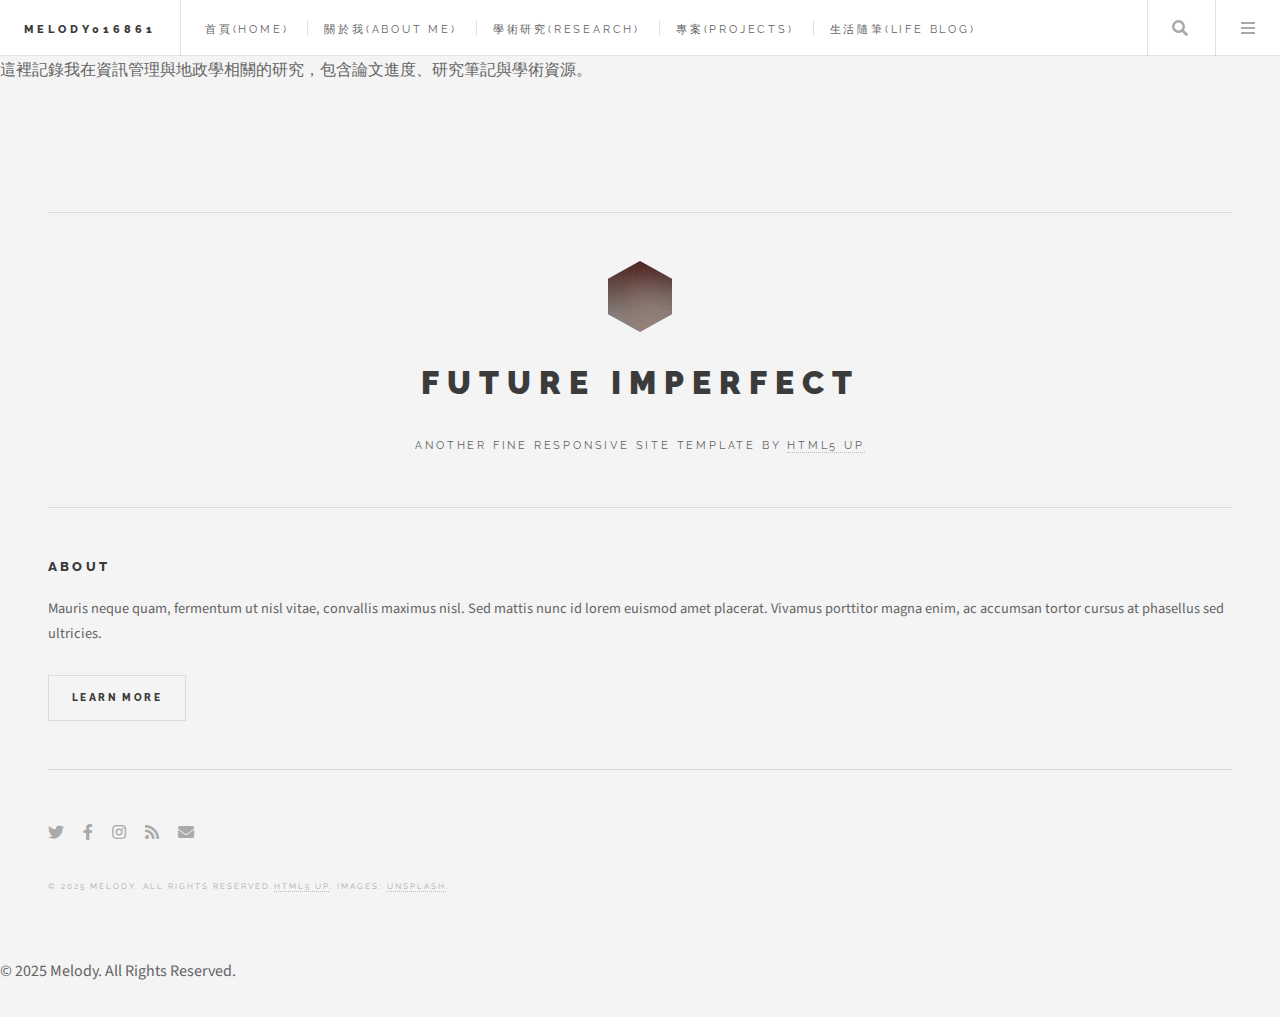
<file: blog/research.html>
<!DOCTYPE html>
<html lang="en">
<head>
    <meta charset="UTF-8">
    <meta name="viewport" content="width=device-width, initial-scale=1.0">
    <title>學術研究 - Melody's Blog</title>
    <link rel="stylesheet" href="assets/css/main.css">
	<link rel="stylesheet" href="assets/css/custom.css">
</head>
<body class="is-preload">
	<!-- Back to Top Button -->
	<button id="backToTop"></button>

    <main>
        <p>這裡記錄我在資訊管理與地政學相關的研究，包含論文進度、研究筆記與學術資源。</p>
    </main>
    
    <!-- Wrapper -->
			<div id="wrapper">

				<!-- Header -->
					<header id="header">
						<h1><a href="index.html">melody016861</a></h1>
						<nav class="links">
							<ul>
								<li><a href="index.html">首頁(Home)</a></li>
								<li><a href="about.html">關於我(About Me)</a></li>
								<li><a href="research.html">學術研究(Research)</a></li>
								<li><a href="projects.html">專案(Projects)</a></li>
								<li><a href="life-blog.html">生活隨筆(Life Blog)</a></li>
								<li><a href="tech-notes.html">技術筆記(Tech Notes)</a></li>
								<li><a href="resources.html">工具 & 資源(Resources)</a></li>
								<li><a href="contact.html">聯絡我(Contact Me)</a></li>
								<li><a href="geotech.html">地政 & 科技(Geotech)</a></li>
								<li><a href="coding-journey.html">Coding Journey</a></li>
								<li><a href="dreams-goals.html">夢想 & 計畫(Dreams & Goals)</a></li>
							</ul>
						</nav>
						<nav class="main">
							<ul>
								<li class="search">
									<a class="fa-search" href="#search">Search</a>
									<form id="search" method="get" action="#">
										<input type="text" name="query" placeholder="Search" />
									</form>
								</li>
								<li class="menu">
									<a class="fa-bars" href="#menu">Menu</a>
								</li>
							</ul>
						</nav>
					</header>

				<!-- Menu -->
					<section id="menu">

						<!-- Search -->
							<section>
								<form class="search" method="get" action="#">
									<input type="text" name="query" placeholder="Search" />
								</form>
							</section>

						<!-- Links -->
							<section>
								<ul class="links">
									<li>
										<a href="index.html">
											<h3>首頁(Home)</h3>
											<p>顯示最新文章</p>
										</a>
									</li>
									<li>
										<a href="about.html">
											<h3>關於我(About Me)</h3>
											<p>介紹我的背景、興趣、學歷等</p>
										</a>
									</li>
									<li>
										<a href="research.html">
											<h3>學術研究(Research)</h3>
											<p>分享我在資訊管理或地政方面的研究、論文進度等</p>
										</a>
									</li>
									<li>
										<a href="projects.html">
											<h3>專案(Projects)</h3>
											<p>介紹我參與或開發的專案，如雲端計算、Detectron2、AdelaiDet 相關專案</p>
										</a>
									</li>
									<li>
										<a href="life-blog.html">
											<h3>生活隨筆(Life Blog)</h3>
											<p> 分享我的日常、旅遊經驗或生活感想</p>
										</a>
									</li>
									<li>
										<a href="tech-notes.html">
											<h3>技術筆記(Tech Notes)</h3>
											<p>記錄學習筆記，如雲端計算、機器學習、Python 等技術文章</p>
										</a>
									</li>
									<li>
										<a href="resources.html">
											<h3>工具 & 資源(Resources)</h3>
											<p>推薦好用的軟體、程式庫或學術資源</p>
										</a>
									</li>
									<li>
										<a href="contact.html">
											<h3>聯絡我(Contact Me)</h3>
											<p>如果你想結合地政與資訊技術的內容</p>
										</a>
									</li>
									<li>
										<a href="geotech.html">
											<h3>地政 & 科技(Geotech)</h3>
											<p>專門記錄你在程式設計上的學習歷程</p>
										</a>
									</li>
									<li>
										<a href="coding-journey.html">
											<h3>Coding Journey</h3>
											<p>專門記錄你在程式設計上的學習歷程</p>
										</a>
									</li>
									<li>
										<a href="dreams-goals.html">
											<h3>夢想 & 計畫(Dreams & Goals)</h3>
											<p>分享未來的目標與職涯規劃</p>
										</a>
									</li>
								</ul>
							</section>

						<!-- Actions -->
							<section>
								<ul class="actions stacked">
									<li><a href="#" class="button large fit">Log In</a></li>
								</ul>
							</section>

					</section>

				<!-- Sidebar -->
					<section id="sidebar">

						<!-- Intro -->
							<section id="intro">
								<a href="#" class="logo"><img src="assets/images/logo.jpg" alt="" /></a>
								<header>
									<h2>Future Imperfect</h2>
									<p>Another fine responsive site template by <a href="http://html5up.net">HTML5 UP</a></p>
								</header>
							</section>

						<!-- About -->
							<section class="blurb">
								<h2>About</h2>
								<p>Mauris neque quam, fermentum ut nisl vitae, convallis maximus nisl. Sed mattis nunc id lorem euismod amet placerat. Vivamus porttitor magna enim, ac accumsan tortor cursus at phasellus sed ultricies.</p>
								<ul class="actions">
									<li><a href="#" class="button">Learn More</a></li>
								</ul>
							</section>

						<!-- Footer -->
							<section id="footer">
								<ul class="icons">
									<li><a href="#" class="icon brands fa-twitter"><span class="label">Twitter</span></a></li>
									<li><a href="#" class="icon brands fa-facebook-f"><span class="label">Facebook</span></a></li>
									<li><a href="#" class="icon brands fa-instagram"><span class="label">Instagram</span></a></li>
									<li><a href="#" class="icon solid fa-rss"><span class="label">RSS</span></a></li>
									<li><a href="#" class="icon solid fa-envelope"><span class="label">Email</span></a></li>
								</ul>
								<p class="copyright">&copy; 2025 Melody. All Rights Reserved.<a href="http://html5up.net">HTML5 UP</a>. Images: <a href="http://unsplash.com">Unsplash</a>.</p>
							</section>

					</section>

			</div>

		<!-- Scripts -->
			<script src="assets/js/jquery.min.js"></script>
			<script src="assets/js/browser.min.js"></script>
			<script src="assets/js/breakpoints.min.js"></script>
			<script src="assets/js/util.js"></script>
			<script src="assets/js/main.js"></script>
			<script src="assets/js/custom.js"></script>

        <footer>
            <p>&copy; 2025 Melody. All Rights Reserved.</p>
        </footer>
</body>
</html>
</file>
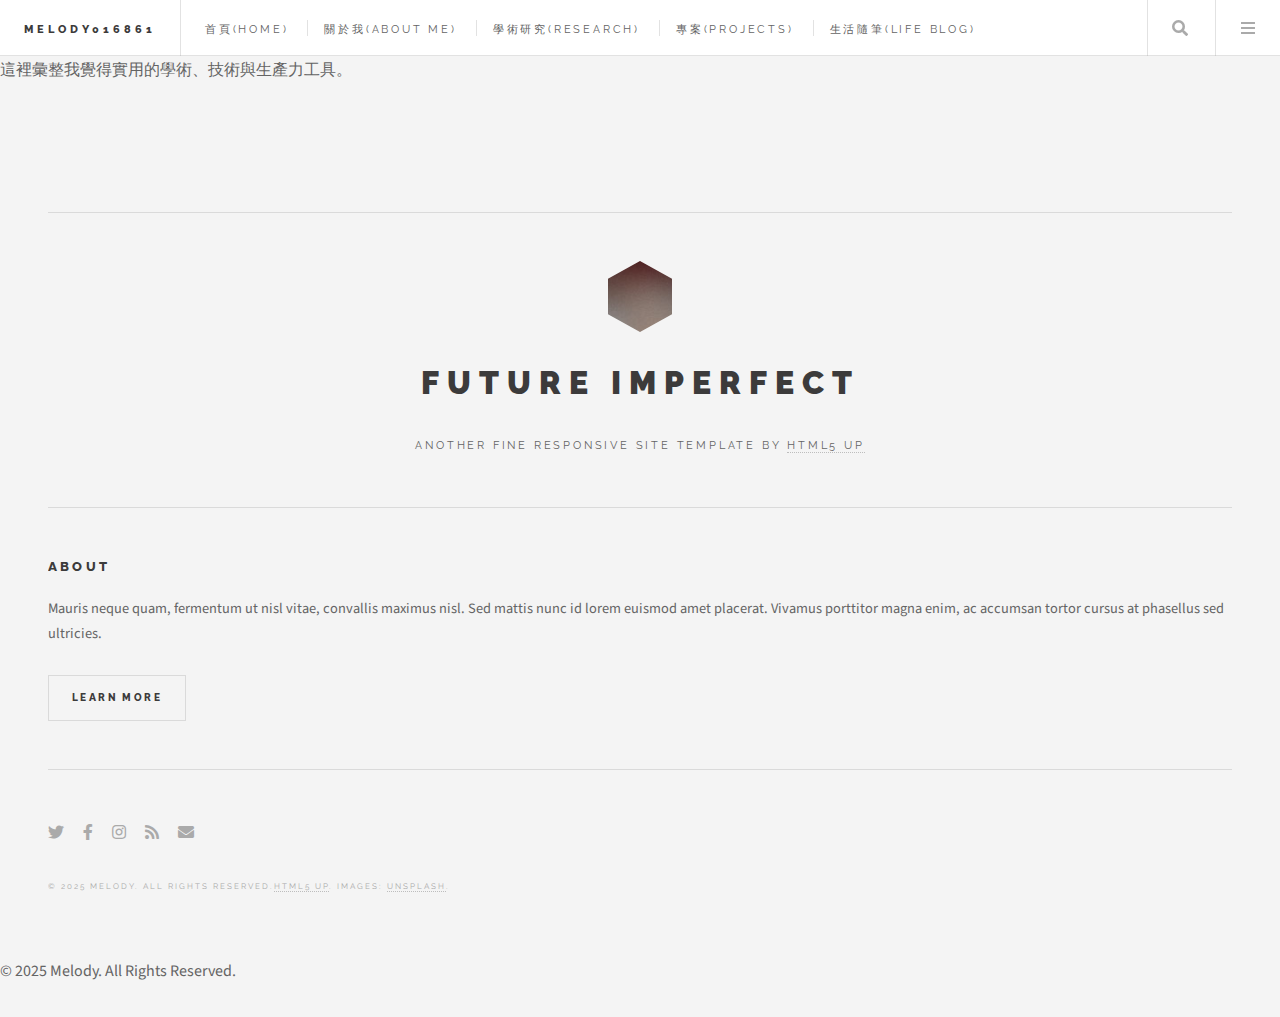
<file: blog/resources.html>
<!-- resources.html -->
<!DOCTYPE html>
<head>
    <meta charset="UTF-8">
    <meta name="viewport" content="width=device-width, initial-scale=1.0">
    <title>工具 & 資源 - Melody's Blog</title>
    <link rel="stylesheet" href="assets/css/main.css">
	<link rel="stylesheet" href="assets/css/custom.css">
</head>
<body class="is-preload">
	<!-- Back to Top Button -->
	<button id="backToTop"></button>

    <main>
        <p>這裡彙整我覺得實用的學術、技術與生產力工具。</p>
    </main>
    
    <!-- Wrapper -->
			<div id="wrapper">

				<!-- Header -->
					<header id="header">
						<h1><a href="index.html">melody016861</a></h1>
						<nav class="links">
							<ul>
								<li><a href="index.html">首頁(Home)</a></li>
								<li><a href="about.html">關於我(About Me)</a></li>
								<li><a href="research.html">學術研究(Research)</a></li>
								<li><a href="projects.html">專案(Projects)</a></li>
								<li><a href="life-blog.html">生活隨筆(Life Blog)</a></li>
								<li><a href="tech-notes.html">技術筆記(Tech Notes)</a></li>
								<li><a href="resources.html">工具 & 資源(Resources)</a></li>
								<li><a href="contact.html">聯絡我(Contact Me)</a></li>
								<li><a href="geotech.html">地政 & 科技(Geotech)</a></li>
								<li><a href="coding-journey.html">Coding Journey</a></li>
								<li><a href="dreams-goals.html">夢想 & 計畫(Dreams & Goals)</a></li>
							</ul>
						</nav>
						<nav class="main">
							<ul>
								<li class="search">
									<a class="fa-search" href="#search">Search</a>
									<form id="search" method="get" action="#">
										<input type="text" name="query" placeholder="Search" />
									</form>
								</li>
								<li class="menu">
									<a class="fa-bars" href="#menu">Menu</a>
								</li>
							</ul>
						</nav>
					</header>

				<!-- Menu -->
					<section id="menu">

						<!-- Search -->
							<section>
								<form class="search" method="get" action="#">
									<input type="text" name="query" placeholder="Search" />
								</form>
							</section>

						<!-- Links -->
							<section>
								<ul class="links">
									<li>
										<a href="index.html">
											<h3>首頁(Home)</h3>
											<p>顯示最新文章</p>
										</a>
									</li>
									<li>
										<a href="about.html">
											<h3>關於我(About Me)</h3>
											<p>介紹我的背景、興趣、學歷等</p>
										</a>
									</li>
									<li>
										<a href="research.html">
											<h3>學術研究(Research)</h3>
											<p>分享我在資訊管理或地政方面的研究、論文進度等</p>
										</a>
									</li>
									<li>
										<a href="projects.html">
											<h3>專案(Projects)</h3>
											<p>介紹我參與或開發的專案，如雲端計算、Detectron2、AdelaiDet 相關專案</p>
										</a>
									</li>
									<li>
										<a href="life-blog.html">
											<h3>生活隨筆(Life Blog)</h3>
											<p> 分享我的日常、旅遊經驗或生活感想</p>
										</a>
									</li>
									<li>
										<a href="tech-notes.html">
											<h3>技術筆記(Tech Notes)</h3>
											<p>記錄學習筆記，如雲端計算、機器學習、Python 等技術文章</p>
										</a>
									</li>
									<li>
										<a href="resources.html">
											<h3>工具 & 資源(Resources)</h3>
											<p>推薦好用的軟體、程式庫或學術資源</p>
										</a>
									</li>
									<li>
										<a href="contact.html">
											<h3>聯絡我(Contact Me)</h3>
											<p>如果你想結合地政與資訊技術的內容</p>
										</a>
									</li>
									<li>
										<a href="geotech.html">
											<h3>地政 & 科技(Geotech)</h3>
											<p>專門記錄你在程式設計上的學習歷程</p>
										</a>
									</li>
									<li>
										<a href="coding-journey.html">
											<h3>Coding Journey</h3>
											<p>專門記錄你在程式設計上的學習歷程</p>
										</a>
									</li>
									<li>
										<a href="dreams-goals.html">
											<h3>夢想 & 計畫(Dreams & Goals)</h3>
											<p>分享未來的目標與職涯規劃</p>
										</a>
									</li>
								</ul>
							</section>

						<!-- Actions -->
							<section>
								<ul class="actions stacked">
									<li><a href="#" class="button large fit">Log In</a></li>
								</ul>
							</section>

					</section>

				<!-- Sidebar -->
					<section id="sidebar">

						<!-- Intro -->
							<section id="intro">
								<a href="#" class="logo"><img src="assets/images/logo.jpg" alt="" /></a>
								<header>
									<h2>Future Imperfect</h2>
									<p>Another fine responsive site template by <a href="http://html5up.net">HTML5 UP</a></p>
								</header>
							</section>

						<!-- About -->
							<section class="blurb">
								<h2>About</h2>
								<p>Mauris neque quam, fermentum ut nisl vitae, convallis maximus nisl. Sed mattis nunc id lorem euismod amet placerat. Vivamus porttitor magna enim, ac accumsan tortor cursus at phasellus sed ultricies.</p>
								<ul class="actions">
									<li><a href="#" class="button">Learn More</a></li>
								</ul>
							</section>

						<!-- Footer -->
							<section id="footer">
								<ul class="icons">
									<li><a href="#" class="icon brands fa-twitter"><span class="label">Twitter</span></a></li>
									<li><a href="#" class="icon brands fa-facebook-f"><span class="label">Facebook</span></a></li>
									<li><a href="#" class="icon brands fa-instagram"><span class="label">Instagram</span></a></li>
									<li><a href="#" class="icon solid fa-rss"><span class="label">RSS</span></a></li>
									<li><a href="#" class="icon solid fa-envelope"><span class="label">Email</span></a></li>
								</ul>
								<p class="copyright">&copy; 2025 Melody. All Rights Reserved.<a href="http://html5up.net">HTML5 UP</a>. Images: <a href="http://unsplash.com">Unsplash</a>.</p>
							</section>

					</section>

			</div>

		<!-- Scripts -->
			<script src="assets/js/jquery.min.js"></script>
			<script src="assets/js/browser.min.js"></script>
			<script src="assets/js/breakpoints.min.js"></script>
			<script src="assets/js/util.js"></script>
			<script src="assets/js/main.js"></script>
			<script src="assets/js/custom.js"></script>

        <footer>
            <p>&copy; 2025 Melody. All Rights Reserved.</p>
        </footer>
</body>
</html>
</file>
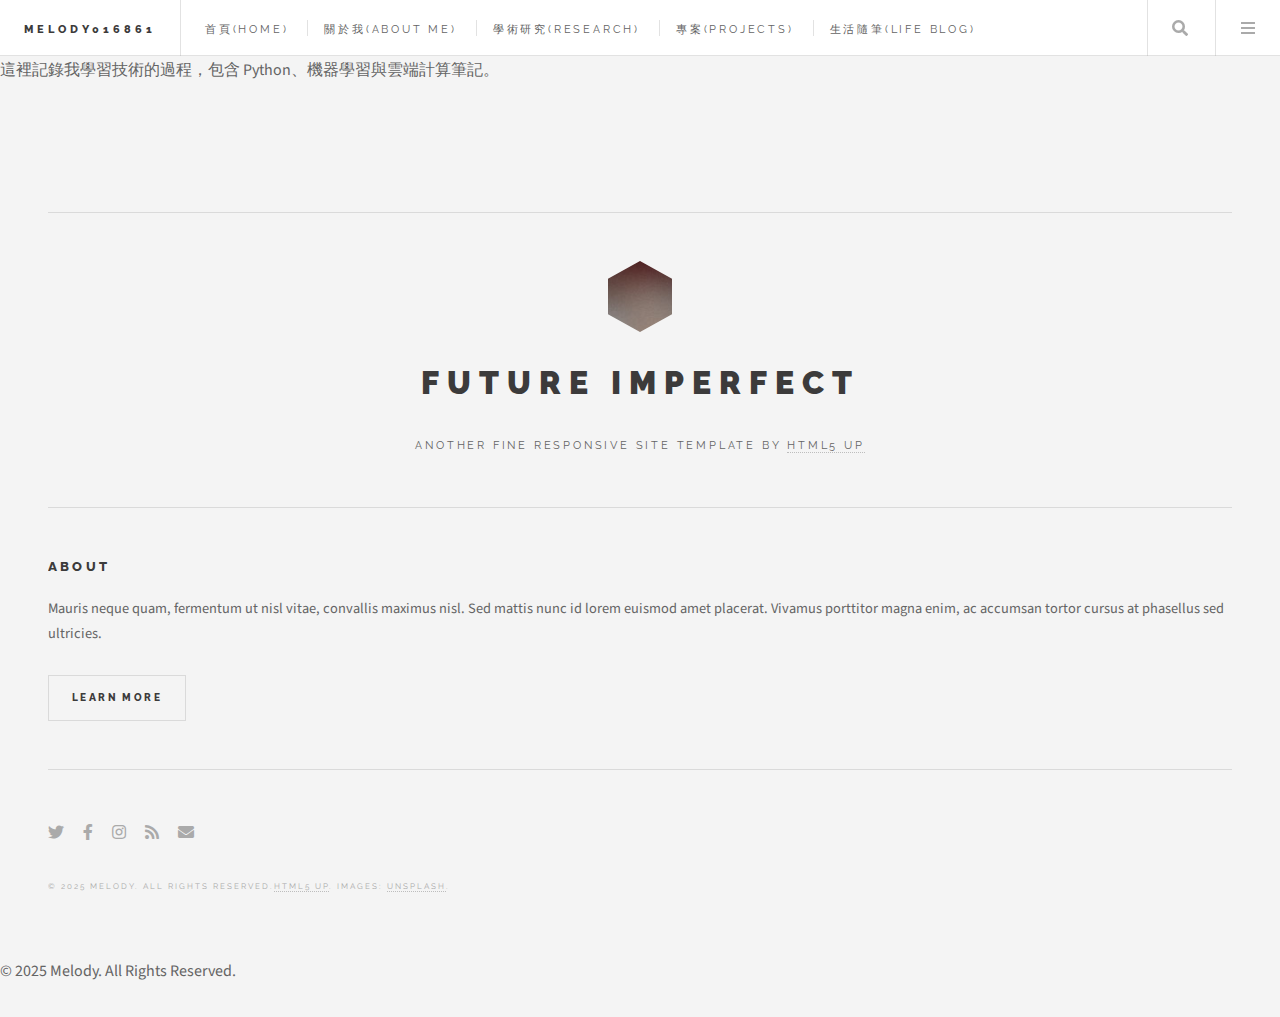
<file: blog/tech-notes.html>
<!-- tech-notes.html -->
<!DOCTYPE html>
<head>
    <meta charset="UTF-8">
    <meta name="viewport" content="width=device-width, initial-scale=1.0">
    <title>技術筆記 - Melody's Blog</title>
    <link rel="stylesheet" href="assets/css/main.css">
	<link rel="stylesheet" href="assets/css/custom.css">
</head>
<body class="is-preload">
	<!-- Back to Top Button -->
	<button id="backToTop"></button>

    <main>
        <p>這裡記錄我學習技術的過程，包含 Python、機器學習與雲端計算筆記。</p>
    </main>
    
    <!-- Wrapper -->
			<div id="wrapper">

				<!-- Header -->
					<header id="header">
						<h1><a href="index.html">melody016861</a></h1>
						<nav class="links">
							<ul>
								<li><a href="index.html">首頁(Home)</a></li>
								<li><a href="about.html">關於我(About Me)</a></li>
								<li><a href="research.html">學術研究(Research)</a></li>
								<li><a href="projects.html">專案(Projects)</a></li>
								<li><a href="life-blog.html">生活隨筆(Life Blog)</a></li>
								<li><a href="tech-notes.html">技術筆記(Tech Notes)</a></li>
								<li><a href="resources.html">工具 & 資源(Resources)</a></li>
								<li><a href="contact.html">聯絡我(Contact Me)</a></li>
								<li><a href="geotech.html">地政 & 科技(Geotech)</a></li>
								<li><a href="coding-journey.html">Coding Journey</a></li>
								<li><a href="dreams-goals.html">夢想 & 計畫(Dreams & Goals)</a></li>
							</ul>
						</nav>
						<nav class="main">
							<ul>
								<li class="search">
									<a class="fa-search" href="#search">Search</a>
									<form id="search" method="get" action="#">
										<input type="text" name="query" placeholder="Search" />
									</form>
								</li>
								<li class="menu">
									<a class="fa-bars" href="#menu">Menu</a>
								</li>
							</ul>
						</nav>
					</header>

				<!-- Menu -->
					<section id="menu">

						<!-- Search -->
							<section>
								<form class="search" method="get" action="#">
									<input type="text" name="query" placeholder="Search" />
								</form>
							</section>

						<!-- Links -->
							<section>
								<ul class="links">
									<li>
										<a href="index.html">
											<h3>首頁(Home)</h3>
											<p>顯示最新文章</p>
										</a>
									</li>
									<li>
										<a href="about.html">
											<h3>關於我(About Me)</h3>
											<p>介紹我的背景、興趣、學歷等</p>
										</a>
									</li>
									<li>
										<a href="research.html">
											<h3>學術研究(Research)</h3>
											<p>分享我在資訊管理或地政方面的研究、論文進度等</p>
										</a>
									</li>
									<li>
										<a href="projects.html">
											<h3>專案(Projects)</h3>
											<p>介紹我參與或開發的專案，如雲端計算、Detectron2、AdelaiDet 相關專案</p>
										</a>
									</li>
									<li>
										<a href="life-blog.html">
											<h3>生活隨筆(Life Blog)</h3>
											<p> 分享我的日常、旅遊經驗或生活感想</p>
										</a>
									</li>
									<li>
										<a href="tech-notes.html">
											<h3>技術筆記(Tech Notes)</h3>
											<p>記錄學習筆記，如雲端計算、機器學習、Python 等技術文章</p>
										</a>
									</li>
									<li>
										<a href="resources.html">
											<h3>工具 & 資源(Resources)</h3>
											<p>推薦好用的軟體、程式庫或學術資源</p>
										</a>
									</li>
									<li>
										<a href="contact.html">
											<h3>聯絡我(Contact Me)</h3>
											<p>如果你想結合地政與資訊技術的內容</p>
										</a>
									</li>
									<li>
										<a href="geotech.html">
											<h3>地政 & 科技(Geotech)</h3>
											<p>專門記錄你在程式設計上的學習歷程</p>
										</a>
									</li>
									<li>
										<a href="coding-journey.html">
											<h3>Coding Journey</h3>
											<p>專門記錄你在程式設計上的學習歷程</p>
										</a>
									</li>
									<li>
										<a href="dreams-goals.html">
											<h3>夢想 & 計畫(Dreams & Goals)</h3>
											<p>分享未來的目標與職涯規劃</p>
										</a>
									</li>
								</ul>
							</section>

						<!-- Actions -->
							<section>
								<ul class="actions stacked">
									<li><a href="#" class="button large fit">Log In</a></li>
								</ul>
							</section>

					</section>

				<!-- Sidebar -->
					<section id="sidebar">

						<!-- Intro -->
							<section id="intro">
								<a href="#" class="logo"><img src="assets/images/logo.jpg" alt="" /></a>
								<header>
									<h2>Future Imperfect</h2>
									<p>Another fine responsive site template by <a href="http://html5up.net">HTML5 UP</a></p>
								</header>
							</section>

						<!-- About -->
							<section class="blurb">
								<h2>About</h2>
								<p>Mauris neque quam, fermentum ut nisl vitae, convallis maximus nisl. Sed mattis nunc id lorem euismod amet placerat. Vivamus porttitor magna enim, ac accumsan tortor cursus at phasellus sed ultricies.</p>
								<ul class="actions">
									<li><a href="#" class="button">Learn More</a></li>
								</ul>
							</section>

						<!-- Footer -->
							<section id="footer">
								<ul class="icons">
									<li><a href="#" class="icon brands fa-twitter"><span class="label">Twitter</span></a></li>
									<li><a href="#" class="icon brands fa-facebook-f"><span class="label">Facebook</span></a></li>
									<li><a href="#" class="icon brands fa-instagram"><span class="label">Instagram</span></a></li>
									<li><a href="#" class="icon solid fa-rss"><span class="label">RSS</span></a></li>
									<li><a href="#" class="icon solid fa-envelope"><span class="label">Email</span></a></li>
								</ul>
								<p class="copyright">&copy; 2025 Melody. All Rights Reserved.<a href="http://html5up.net">HTML5 UP</a>. Images: <a href="http://unsplash.com">Unsplash</a>.</p>
							</section>

					</section>

			</div>

		<!-- Scripts -->
			<script src="assets/js/jquery.min.js"></script>
			<script src="assets/js/browser.min.js"></script>
			<script src="assets/js/breakpoints.min.js"></script>
			<script src="assets/js/util.js"></script>
			<script src="assets/js/main.js"></script>
			<script src="assets/js/custom.js"></script>

        <footer>
            <p>&copy; 2025 Melody. All Rights Reserved.</p>
        </footer>
</body>
</html>
</file>
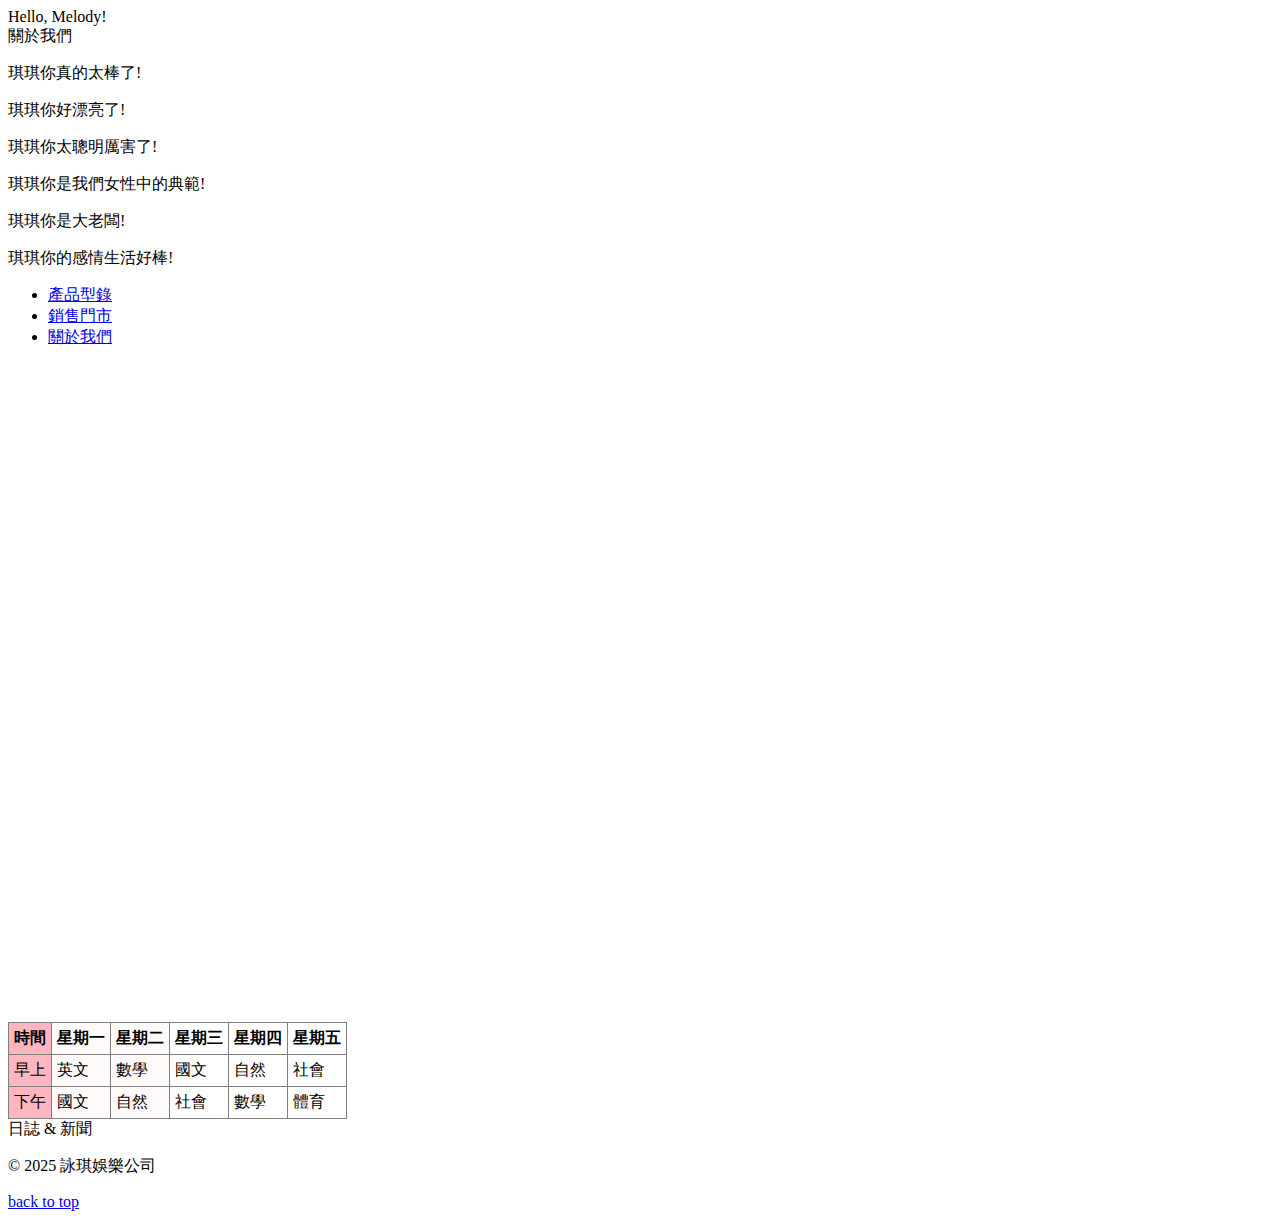
<file: blog/test_1.html>
<!DOCTYPE html>
<html>
  <head>
    <meta charset="utf-8">
    <meta name="keywords" content="旅行社, 訂房, 機票">
    <meta name="description" content="提供優質國內外旅遊行程">
    <meta http-equiv="content-type" content="text/html">
    <style>
      table {border: 1px gray solid; border-collapse: collapse;}
        th, td {border: 1px gray solid; padding: 5px;}
        .style1 {background-color: lightpink;}
        .style2 {background-color: snow;}
    </style>
    <title>我的網頁</title>
    
  </head>
  <body>
    <header>
      Hello, Melody!
    </header>
    <nav>關於我們</nav>
    <main>
        <p>琪琪你真的太棒了!</p>
        <p>琪琪你好漂亮了!</p>
        <p>琪琪你太聰明厲害了!</p>
        <p>琪琪你是我們女性中的典範!</p>
        <p>琪琪你是大老闆!</p>
        <p>琪琪你的感情生活好棒!</p>
        <ul>
          <li><a href="products.html">產品型錄</a></li>
          <li><a href="stores.html">銷售門市</a></li>
          <li><a href="about.html">關於我們</a></li>
        </ul>
    </main>
    <iframe width="656" height="369" src="https://www.youtube.com/embed/UmrxCe67K1Q" title="蠟筆小新TV版 第804話｜Muse木棉花 動畫 免費看" frameborder="0" allow="accelerometer; autoplay; clipboard-write; encrypted-media; gyroscope; picture-in-picture; web-share" referrerpolicy="strict-origin-when-cross-origin" allowfullscreen></iframe>
    <iframe src="https://www.google.com/maps/embed?pb=!1m18!1m12!1m3!1d3942.8654509415614!2d121.46374175917836!3d25.012904200665858!2m3!1f0!2f0!3f0!3m2!1i1024!2i768!4f13.1!3m3!1m2!1s0x3442a81bfbc064c3%3A0x490dd56f99bfd9f2!2z5p2_5qmL!5e0!3m2!1szh-TW!2stw!4v1742052791138!5m2!1szh-TW!2stw" width="600" height="450" style="border:0;" allowfullscreen="" loading="lazy" referrerpolicy="no-referrer-when-downgrade"></iframe>
    <iframe src="https://www.facebook.com/plugins/page.php?href=https%3A%2F%2Fwww.facebook.com%2FVogue%3Flocale%3Dzh_TW&tabs=timeline&width=200&height=200&small_header=false&adapt_container_width=true&hide_cover=false&show_facepile=true&appId" width="200" height="200" style="border:none;overflow:hidden" scrolling="no" frameborder="0" allowfullscreen="true" allow="autoplay; clipboard-write; encrypted-media; picture-in-picture; web-share"></iframe>
    <table border="1">
      <colgroup>
        <col class="style1">
        <col span="2" class="style2">
      </colgroup>
      <thead>
        <tr>
          <th>時間</th>
          <th>星期一</th>
          <th>星期二</th>
          <th>星期三</th>
          <th>星期四</th>
          <th>星期五</th>
        </tr>
      </thead>
      <tbody>
        <tr>
          <td>早上</td>
          <td rowspan="2">英文</td>
          <td>數學</td>
          <td>國文</td>
          <td>自然</td>
          <td>社會</td>
        </tr>
      </tbody>
      <tfoot>
        <tr>
          <td>下午</td>
          <td>國文</td>
          <td>自然</td>
          <td>社會</td>
          <td>數學</td>
          <td>體育</td>
        </tr>
      </tfoot>
    </table>
    <aside>日誌 & 新聞</aside>
    <footer>
      <p>&copy; 2025 詠琪娛樂公司</p>
      <p><a href="#">back to top</a></p>
    </footer>
  </body>
</html>
</file>
<file: blog/assets/css/custom.css>
/* Back to Top Button Styles */
#backToTop {
    position: fixed;
    bottom: 20px;
    right: 20px;
    background-color: rgba(255, 255, 255, 0.8); /* 乳白色 + 透明度 */
    color: black;
    border: none;
    width: 50px;
    height: 50px;
    border-radius: 50%; /* 正圓形按鈕 */
    cursor: pointer;
    font-size: 24px;
    font-weight: bold;
    display: flex;
    align-items: center;
    justify-content: center;
    text-align: center;
    box-shadow: 0px 4px 6px rgba(0, 0, 0, 0.1);
    transition: background-color 0.3s, transform 0.2s;
    z-index: 1000; /* 確保它顯示在最上層 */
    overflow: hidden;
    padding: 0;
    line-height: 50px;
}

#backToTop::before {
    content: '\2191'; /* Unicode for upwards arrow */
    font-size: 24px;
    color: black; /* 設定箭頭顏色為黑色 */
    position: absolute;
    top: 50%;
    left: 50%;
    transform: translate(-50%, -50%);
}

body.dark-mode {
    background: #222;
    color: white;
}
body.dark-mode a {
    color: #ff6b6b;
}
body.dark-mode .post {
    background: #333;
}

/* 讓切換模式按鈕與選單對齊 */
.mode-toggle {
    display: flex;
    align-items: center;
    justify-content: center;
    margin-right: 10px; /* 與選單之間的間距 */
}

/* 按鈕樣式 - 長方形 */
.mode-toggle button {
    background: rgba(255, 255, 255, 0.8); /* 乳白色 + 透明度 */
    border: none;
    width: auto; /* 自適應內容長度 */
    height: 36px; /* 適中高度 */
    padding: 8px 16px; /* 內邊距，讓內容不會太擠 */
    border-radius: 6px; /* 讓邊角稍微圓潤 */
    display: flex;
    align-items: center;
    justify-content: center;
    font-size: 1rem;
    font-weight: bold;
    cursor: pointer;
    transition: 0.3s;
    box-shadow: 0 2px 5px rgba(0, 0, 0, 0.2); /* 添加陰影，讓按鈕更明顯 */
}

/* 移除左側的邊界線 */
.mode-toggle::before {
    content: none;
}

/* 滑鼠懸停時的效果 */
.mode-toggle button:hover {
    background: rgba(255, 255, 255, 1);
    box-shadow: 0 4px 10px rgba(0, 0, 0, 0.3);
}

/* 深色模式下的按鈕背景 */
.dark-mode .mode-toggle button {
    background: rgba(50, 50, 50, 0.8);
    color: white;
}

/* 預設顯示深色模式按鈕 */
#darkModeToggle {
    display: flex;
}

/* 進入深色模式後，隱藏深色模式按鈕，顯示淺色模式按鈕 */
.dark-mode #darkModeToggle {
    display: none;
}

.dark-mode #lightModeToggle {
    display: flex;
}

.featured-post {
    text-align: center;
    padding: 20px;
    background: #f8f8f8;
    border-radius: 10px;
    margin-bottom: 30px;
}
.featured-post img {
    width: 100%;
    border-radius: 10px;
}

.recent-updates {
    background: #fffae3;
    padding: 15px;
    border-left: 5px solid #ff6b6b;
    margin-bottom: 20px;
}
</file>
<file: blog/assets/css/main.css>
@import url(fontawesome-all.min.css);
@import url("https://fonts.googleapis.com/css?family=Source+Sans+Pro:400,700|Raleway:400,800,900");

/*
	Future Imperfect by HTML5 UP
	html5up.net | @ajlkn
	Free for personal and commercial use under the CCA 3.0 license (html5up.net/license)
*/

html, body, div, span, applet, object,
iframe, h1, h2, h3, h4, h5, h6, p, blockquote,
pre, a, abbr, acronym, address, big, cite,
code, del, dfn, em, img, ins, kbd, q, s, samp,
small, strike, strong, sub, sup, tt, var, b,
u, i, center, dl, dt, dd, ol, ul, li, fieldset,
form, label, legend, table, caption, tbody,
tfoot, thead, tr, th, td, article, aside,
canvas, details, embed, figure, figcaption,
footer, header, hgroup, menu, nav, output, ruby,
section, summary, time, mark, audio, video {
	margin: 0;
	padding: 0;
	border: 0;
	font-size: 100%;
	font: inherit;
	vertical-align: baseline;}

article, aside, details, figcaption, figure,
footer, header, hgroup, menu, nav, section {
	display: block;}

body {
	line-height: 1;
}

ol, ul {
	list-style: none;
}

blockquote, q {
	quotes: none;
}

	blockquote:before, blockquote:after, q:before, q:after {
		content: '';
		content: none;
	}

table {
	border-collapse: collapse;
	border-spacing: 0;
}

body {
	-webkit-text-size-adjust: none;
}

mark {
	background-color: transparent;
	color: inherit;
}

input::-moz-focus-inner {
	border: 0;
	padding: 0;
}

input, select, textarea {
	-moz-appearance: none;
	-webkit-appearance: none;
	-ms-appearance: none;
	appearance: none;
}

/* Basic */

	@-ms-viewport {
		width: device-width;
	}

	body {
		-ms-overflow-style: scrollbar;
	}

	@media screen and (max-width: 480px) {

		html, body {
			min-width: 320px;
		}

	}

	html {
		box-sizing: border-box;
	}

	*, *:before, *:after {
		box-sizing: inherit;
	}

	body {
		background: #f4f4f4;
	}

		body.is-preload *, body.is-preload *:before, body.is-preload *:after {
			-moz-animation: none !important;
			-webkit-animation: none !important;
			-ms-animation: none !important;
			animation: none !important;
			-moz-transition: none !important;
			-webkit-transition: none !important;
			-ms-transition: none !important;
			transition: none !important;
		}

/* Type */

	body, input, select, textarea {
		color: #646464;
		font-family: "Source Sans Pro", Helvetica, sans-serif;
		font-size: 14pt;
		font-weight: 400;
		line-height: 1.75;
	}

		@media screen and (max-width: 1680px) {

			body, input, select, textarea {
				font-size: 12pt;
			}

		}

		@media screen and (max-width: 1280px) {

			body, input, select, textarea {
				font-size: 12pt;
			}

		}

		@media screen and (max-width: 980px) {

			body, input, select, textarea {
				font-size: 12pt;
			}

		}

		@media screen and (max-width: 736px) {

			body, input, select, textarea {
				font-size: 12pt;
			}

		}

		@media screen and (max-width: 480px) {

			body, input, select, textarea {
				font-size: 12pt;
			}

		}

	a {
		-moz-transition: color 0.2s ease, border-bottom-color 0.2s ease;
		-webkit-transition: color 0.2s ease, border-bottom-color 0.2s ease;
		-ms-transition: color 0.2s ease, border-bottom-color 0.2s ease;
		transition: color 0.2s ease, border-bottom-color 0.2s ease;
		border-bottom: dotted 1px rgba(160, 160, 160, 0.65);
		color: inherit;
		text-decoration: none;
	}

		a:before {
			-moz-transition: color 0.2s ease;
			-webkit-transition: color 0.2s ease;
			-ms-transition: color 0.2s ease;
			transition: color 0.2s ease;
		}

		a:hover {
			border-bottom-color: transparent;
			color: #2ebaae !important;
		}

			a:hover:before {
				color: #2ebaae !important;
			}

	strong, b {
		color: #3c3b3b;
		font-weight: 700;
	}

	em, i {
		font-style: italic;
	}

	p {
		margin: 0 0 2em 0;
	}

	h1, h2, h3, h4, h5, h6 {
		color: #3c3b3b;
		font-family: "Raleway", Helvetica, sans-serif;
		font-weight: 800;
		letter-spacing: 0.25em;
		line-height: 1.65;
		margin: 0 0 1em 0;
		text-transform: uppercase;
	}

		h1 a, h2 a, h3 a, h4 a, h5 a, h6 a {
			color: inherit;
			border-bottom: 0;
		}

	h2 {
		font-size: 1.1em;
	}

	h3 {
		font-size: 0.9em;
	}

	h4 {
		font-size: 0.7em;
	}

	h5 {
		font-size: 0.7em;
	}

	h6 {
		font-size: 0.7em;
	}

	sub {
		font-size: 0.8em;
		position: relative;
		top: 0.5em;
	}

	sup {
		font-size: 0.8em;
		position: relative;
		top: -0.5em;
	}

	blockquote {
		border-left: solid 4px rgba(160, 160, 160, 0.3);
		font-style: italic;
		margin: 0 0 2em 0;
		padding: 0.5em 0 0.5em 2em;
	}

	code {
		background: rgba(160, 160, 160, 0.075);
		border: solid 1px rgba(160, 160, 160, 0.3);
		font-family: "Courier New", monospace;
		font-size: 0.9em;
		margin: 0 0.25em;
		padding: 0.25em 0.65em;
	}

	pre {
		-webkit-overflow-scrolling: touch;
		font-family: "Courier New", monospace;
		font-size: 0.9em;
		margin: 0 0 2em 0;
	}

		pre code {
			display: block;
			line-height: 1.75em;
			padding: 1em 1.5em;
			overflow-x: auto;
		}

	hr {
		border: 0;
		border-bottom: solid 1px rgba(160, 160, 160, 0.3);
		margin: 2em 0;
	}

		hr.major {
			margin: 3em 0;
		}

	.align-left {
		text-align: left;
	}

	.align-center {
		text-align: center;
	}

	.align-right {
		text-align: right;
	}

/* Row */

	.row {
		display: flex;
		flex-wrap: wrap;
		box-sizing: border-box;
		align-items: stretch;
	}

		.row > * {
			box-sizing: border-box;
		}

		.row.gtr-uniform > * > :last-child {
			margin-bottom: 0;
		}

		.row.aln-left {
			justify-content: flex-start;
		}

		.row.aln-center {
			justify-content: center;
		}

		.row.aln-right {
			justify-content: flex-end;
		}

		.row.aln-top {
			align-items: flex-start;
		}

		.row.aln-middle {
			align-items: center;
		}

		.row.aln-bottom {
			align-items: flex-end;
		}

		.row > .imp {
			order: -1;
		}

		.row > .col-1 {
			width: 8.33333%;
		}

		.row > .off-1 {
			margin-left: 8.33333%;
		}

		.row > .col-2 {
			width: 16.66667%;
		}

		.row > .off-2 {
			margin-left: 16.66667%;
		}

		.row > .col-3 {
			width: 25%;
		}

		.row > .off-3 {
			margin-left: 25%;
		}

		.row > .col-4 {
			width: 33.33333%;
		}

		.row > .off-4 {
			margin-left: 33.33333%;
		}

		.row > .col-5 {
			width: 41.66667%;
		}

		.row > .off-5 {
			margin-left: 41.66667%;
		}

		.row > .col-6 {
			width: 50%;
		}

		.row > .off-6 {
			margin-left: 50%;
		}

		.row > .col-7 {
			width: 58.33333%;
		}

		.row > .off-7 {
			margin-left: 58.33333%;
		}

		.row > .col-8 {
			width: 66.66667%;
		}

		.row > .off-8 {
			margin-left: 66.66667%;
		}

		.row > .col-9 {
			width: 75%;
		}

		.row > .off-9 {
			margin-left: 75%;
		}

		.row > .col-10 {
			width: 83.33333%;
		}

		.row > .off-10 {
			margin-left: 83.33333%;
		}

		.row > .col-11 {
			width: 91.66667%;
		}

		.row > .off-11 {
			margin-left: 91.66667%;
		}

		.row > .col-12 {
			width: 100%;
		}

		.row > .off-12 {
			margin-left: 100%;
		}

		.row.gtr-0 {
			margin-top: 0;
			margin-left: 0em;
		}

			.row.gtr-0 > * {
				padding: 0 0 0 0em;
			}

			.row.gtr-0.gtr-uniform {
				margin-top: 0em;
			}

				.row.gtr-0.gtr-uniform > * {
					padding-top: 0em;
				}

		.row.gtr-25 {
			margin-top: 0;
			margin-left: -0.25em;
		}

			.row.gtr-25 > * {
				padding: 0 0 0 0.25em;
			}

			.row.gtr-25.gtr-uniform {
				margin-top: -0.25em;
			}

				.row.gtr-25.gtr-uniform > * {
					padding-top: 0.25em;
				}

		.row.gtr-50 {
			margin-top: 0;
			margin-left: -0.5em;
		}

			.row.gtr-50 > * {
				padding: 0 0 0 0.5em;
			}

			.row.gtr-50.gtr-uniform {
				margin-top: -0.5em;
			}

				.row.gtr-50.gtr-uniform > * {
					padding-top: 0.5em;
				}

		.row {
			margin-top: 0;
			margin-left: -1em;
		}

			.row > * {
				padding: 0 0 0 1em;
			}

			.row.gtr-uniform {
				margin-top: -1em;
			}

				.row.gtr-uniform > * {
					padding-top: 1em;
				}

		.row.gtr-150 {
			margin-top: 0;
			margin-left: -1.5em;
		}

			.row.gtr-150 > * {
				padding: 0 0 0 1.5em;
			}

			.row.gtr-150.gtr-uniform {
				margin-top: -1.5em;
			}

				.row.gtr-150.gtr-uniform > * {
					padding-top: 1.5em;
				}

		.row.gtr-200 {
			margin-top: 0;
			margin-left: -2em;
		}

			.row.gtr-200 > * {
				padding: 0 0 0 2em;
			}

			.row.gtr-200.gtr-uniform {
				margin-top: -2em;
			}

				.row.gtr-200.gtr-uniform > * {
					padding-top: 2em;
				}

		@media screen and (max-width: 1680px) {

			.row {
				display: flex;
				flex-wrap: wrap;
				box-sizing: border-box;
				align-items: stretch;
			}

				.row > * {
					box-sizing: border-box;
				}

				.row.gtr-uniform > * > :last-child {
					margin-bottom: 0;
				}

				.row.aln-left {
					justify-content: flex-start;
				}

				.row.aln-center {
					justify-content: center;
				}

				.row.aln-right {
					justify-content: flex-end;
				}

				.row.aln-top {
					align-items: flex-start;
				}

				.row.aln-middle {
					align-items: center;
				}

				.row.aln-bottom {
					align-items: flex-end;
				}

				.row > .imp-xlarge {
					order: -1;
				}

				.row > .col-1-xlarge {
					width: 8.33333%;
				}

				.row > .off-1-xlarge {
					margin-left: 8.33333%;
				}

				.row > .col-2-xlarge {
					width: 16.66667%;
				}

				.row > .off-2-xlarge {
					margin-left: 16.66667%;
				}

				.row > .col-3-xlarge {
					width: 25%;
				}

				.row > .off-3-xlarge {
					margin-left: 25%;
				}

				.row > .col-4-xlarge {
					width: 33.33333%;
				}

				.row > .off-4-xlarge {
					margin-left: 33.33333%;
				}

				.row > .col-5-xlarge {
					width: 41.66667%;
				}

				.row > .off-5-xlarge {
					margin-left: 41.66667%;
				}

				.row > .col-6-xlarge {
					width: 50%;
				}

				.row > .off-6-xlarge {
					margin-left: 50%;
				}

				.row > .col-7-xlarge {
					width: 58.33333%;
				}

				.row > .off-7-xlarge {
					margin-left: 58.33333%;
				}

				.row > .col-8-xlarge {
					width: 66.66667%;
				}

				.row > .off-8-xlarge {
					margin-left: 66.66667%;
				}

				.row > .col-9-xlarge {
					width: 75%;
				}

				.row > .off-9-xlarge {
					margin-left: 75%;
				}

				.row > .col-10-xlarge {
					width: 83.33333%;
				}

				.row > .off-10-xlarge {
					margin-left: 83.33333%;
				}

				.row > .col-11-xlarge {
					width: 91.66667%;
				}

				.row > .off-11-xlarge {
					margin-left: 91.66667%;
				}

				.row > .col-12-xlarge {
					width: 100%;
				}

				.row > .off-12-xlarge {
					margin-left: 100%;
				}

				.row.gtr-0 {
					margin-top: 0;
					margin-left: 0em;
				}

					.row.gtr-0 > * {
						padding: 0 0 0 0em;
					}

					.row.gtr-0.gtr-uniform {
						margin-top: 0em;
					}

						.row.gtr-0.gtr-uniform > * {
							padding-top: 0em;
						}

				.row.gtr-25 {
					margin-top: 0;
					margin-left: -0.25em;
				}

					.row.gtr-25 > * {
						padding: 0 0 0 0.25em;
					}

					.row.gtr-25.gtr-uniform {
						margin-top: -0.25em;
					}

						.row.gtr-25.gtr-uniform > * {
							padding-top: 0.25em;
						}

				.row.gtr-50 {
					margin-top: 0;
					margin-left: -0.5em;
				}

					.row.gtr-50 > * {
						padding: 0 0 0 0.5em;
					}

					.row.gtr-50.gtr-uniform {
						margin-top: -0.5em;
					}

						.row.gtr-50.gtr-uniform > * {
							padding-top: 0.5em;
						}

				.row {
					margin-top: 0;
					margin-left: -1em;
				}

					.row > * {
						padding: 0 0 0 1em;
					}

					.row.gtr-uniform {
						margin-top: -1em;
					}

						.row.gtr-uniform > * {
							padding-top: 1em;
						}

				.row.gtr-150 {
					margin-top: 0;
					margin-left: -1.5em;
				}

					.row.gtr-150 > * {
						padding: 0 0 0 1.5em;
					}

					.row.gtr-150.gtr-uniform {
						margin-top: -1.5em;
					}

						.row.gtr-150.gtr-uniform > * {
							padding-top: 1.5em;
						}

				.row.gtr-200 {
					margin-top: 0;
					margin-left: -2em;
				}

					.row.gtr-200 > * {
						padding: 0 0 0 2em;
					}

					.row.gtr-200.gtr-uniform {
						margin-top: -2em;
					}

						.row.gtr-200.gtr-uniform > * {
							padding-top: 2em;
						}

		}

		@media screen and (max-width: 1280px) {

			.row {
				display: flex;
				flex-wrap: wrap;
				box-sizing: border-box;
				align-items: stretch;
			}

				.row > * {
					box-sizing: border-box;
				}

				.row.gtr-uniform > * > :last-child {
					margin-bottom: 0;
				}

				.row.aln-left {
					justify-content: flex-start;
				}

				.row.aln-center {
					justify-content: center;
				}

				.row.aln-right {
					justify-content: flex-end;
				}

				.row.aln-top {
					align-items: flex-start;
				}

				.row.aln-middle {
					align-items: center;
				}

				.row.aln-bottom {
					align-items: flex-end;
				}

				.row > .imp-large {
					order: -1;
				}

				.row > .col-1-large {
					width: 8.33333%;
				}

				.row > .off-1-large {
					margin-left: 8.33333%;
				}

				.row > .col-2-large {
					width: 16.66667%;
				}

				.row > .off-2-large {
					margin-left: 16.66667%;
				}

				.row > .col-3-large {
					width: 25%;
				}

				.row > .off-3-large {
					margin-left: 25%;
				}

				.row > .col-4-large {
					width: 33.33333%;
				}

				.row > .off-4-large {
					margin-left: 33.33333%;
				}

				.row > .col-5-large {
					width: 41.66667%;
				}

				.row > .off-5-large {
					margin-left: 41.66667%;
				}

				.row > .col-6-large {
					width: 50%;
				}

				.row > .off-6-large {
					margin-left: 50%;
				}

				.row > .col-7-large {
					width: 58.33333%;
				}

				.row > .off-7-large {
					margin-left: 58.33333%;
				}

				.row > .col-8-large {
					width: 66.66667%;
				}

				.row > .off-8-large {
					margin-left: 66.66667%;
				}

				.row > .col-9-large {
					width: 75%;
				}

				.row > .off-9-large {
					margin-left: 75%;
				}

				.row > .col-10-large {
					width: 83.33333%;
				}

				.row > .off-10-large {
					margin-left: 83.33333%;
				}

				.row > .col-11-large {
					width: 91.66667%;
				}

				.row > .off-11-large {
					margin-left: 91.66667%;
				}

				.row > .col-12-large {
					width: 100%;
				}

				.row > .off-12-large {
					margin-left: 100%;
				}

				.row.gtr-0 {
					margin-top: 0;
					margin-left: 0em;
				}

					.row.gtr-0 > * {
						padding: 0 0 0 0em;
					}

					.row.gtr-0.gtr-uniform {
						margin-top: 0em;
					}

						.row.gtr-0.gtr-uniform > * {
							padding-top: 0em;
						}

				.row.gtr-25 {
					margin-top: 0;
					margin-left: -0.25em;
				}

					.row.gtr-25 > * {
						padding: 0 0 0 0.25em;
					}

					.row.gtr-25.gtr-uniform {
						margin-top: -0.25em;
					}

						.row.gtr-25.gtr-uniform > * {
							padding-top: 0.25em;
						}

				.row.gtr-50 {
					margin-top: 0;
					margin-left: -0.5em;
				}

					.row.gtr-50 > * {
						padding: 0 0 0 0.5em;
					}

					.row.gtr-50.gtr-uniform {
						margin-top: -0.5em;
					}

						.row.gtr-50.gtr-uniform > * {
							padding-top: 0.5em;
						}

				.row {
					margin-top: 0;
					margin-left: -1em;
				}

					.row > * {
						padding: 0 0 0 1em;
					}

					.row.gtr-uniform {
						margin-top: -1em;
					}

						.row.gtr-uniform > * {
							padding-top: 1em;
						}

				.row.gtr-150 {
					margin-top: 0;
					margin-left: -1.5em;
				}

					.row.gtr-150 > * {
						padding: 0 0 0 1.5em;
					}

					.row.gtr-150.gtr-uniform {
						margin-top: -1.5em;
					}

						.row.gtr-150.gtr-uniform > * {
							padding-top: 1.5em;
						}

				.row.gtr-200 {
					margin-top: 0;
					margin-left: -2em;
				}

					.row.gtr-200 > * {
						padding: 0 0 0 2em;
					}

					.row.gtr-200.gtr-uniform {
						margin-top: -2em;
					}

						.row.gtr-200.gtr-uniform > * {
							padding-top: 2em;
						}

		}

		@media screen and (max-width: 980px) {

			.row {
				display: flex;
				flex-wrap: wrap;
				box-sizing: border-box;
				align-items: stretch;
			}

				.row > * {
					box-sizing: border-box;
				}

				.row.gtr-uniform > * > :last-child {
					margin-bottom: 0;
				}

				.row.aln-left {
					justify-content: flex-start;
				}

				.row.aln-center {
					justify-content: center;
				}

				.row.aln-right {
					justify-content: flex-end;
				}

				.row.aln-top {
					align-items: flex-start;
				}

				.row.aln-middle {
					align-items: center;
				}

				.row.aln-bottom {
					align-items: flex-end;
				}

				.row > .imp-medium {
					order: -1;
				}

				.row > .col-1-medium {
					width: 8.33333%;
				}

				.row > .off-1-medium {
					margin-left: 8.33333%;
				}

				.row > .col-2-medium {
					width: 16.66667%;
				}

				.row > .off-2-medium {
					margin-left: 16.66667%;
				}

				.row > .col-3-medium {
					width: 25%;
				}

				.row > .off-3-medium {
					margin-left: 25%;
				}

				.row > .col-4-medium {
					width: 33.33333%;
				}

				.row > .off-4-medium {
					margin-left: 33.33333%;
				}

				.row > .col-5-medium {
					width: 41.66667%;
				}

				.row > .off-5-medium {
					margin-left: 41.66667%;
				}

				.row > .col-6-medium {
					width: 50%;
				}

				.row > .off-6-medium {
					margin-left: 50%;
				}

				.row > .col-7-medium {
					width: 58.33333%;
				}

				.row > .off-7-medium {
					margin-left: 58.33333%;
				}

				.row > .col-8-medium {
					width: 66.66667%;
				}

				.row > .off-8-medium {
					margin-left: 66.66667%;
				}

				.row > .col-9-medium {
					width: 75%;
				}

				.row > .off-9-medium {
					margin-left: 75%;
				}

				.row > .col-10-medium {
					width: 83.33333%;
				}

				.row > .off-10-medium {
					margin-left: 83.33333%;
				}

				.row > .col-11-medium {
					width: 91.66667%;
				}

				.row > .off-11-medium {
					margin-left: 91.66667%;
				}

				.row > .col-12-medium {
					width: 100%;
				}

				.row > .off-12-medium {
					margin-left: 100%;
				}

				.row.gtr-0 {
					margin-top: 0;
					margin-left: 0em;
				}

					.row.gtr-0 > * {
						padding: 0 0 0 0em;
					}

					.row.gtr-0.gtr-uniform {
						margin-top: 0em;
					}

						.row.gtr-0.gtr-uniform > * {
							padding-top: 0em;
						}

				.row.gtr-25 {
					margin-top: 0;
					margin-left: -0.25em;
				}

					.row.gtr-25 > * {
						padding: 0 0 0 0.25em;
					}

					.row.gtr-25.gtr-uniform {
						margin-top: -0.25em;
					}

						.row.gtr-25.gtr-uniform > * {
							padding-top: 0.25em;
						}

				.row.gtr-50 {
					margin-top: 0;
					margin-left: -0.5em;
				}

					.row.gtr-50 > * {
						padding: 0 0 0 0.5em;
					}

					.row.gtr-50.gtr-uniform {
						margin-top: -0.5em;
					}

						.row.gtr-50.gtr-uniform > * {
							padding-top: 0.5em;
						}

				.row {
					margin-top: 0;
					margin-left: -1em;
				}

					.row > * {
						padding: 0 0 0 1em;
					}

					.row.gtr-uniform {
						margin-top: -1em;
					}

						.row.gtr-uniform > * {
							padding-top: 1em;
						}

				.row.gtr-150 {
					margin-top: 0;
					margin-left: -1.5em;
				}

					.row.gtr-150 > * {
						padding: 0 0 0 1.5em;
					}

					.row.gtr-150.gtr-uniform {
						margin-top: -1.5em;
					}

						.row.gtr-150.gtr-uniform > * {
							padding-top: 1.5em;
						}

				.row.gtr-200 {
					margin-top: 0;
					margin-left: -2em;
				}

					.row.gtr-200 > * {
						padding: 0 0 0 2em;
					}

					.row.gtr-200.gtr-uniform {
						margin-top: -2em;
					}

						.row.gtr-200.gtr-uniform > * {
							padding-top: 2em;
						}

		}

		@media screen and (max-width: 736px) {

			.row {
				display: flex;
				flex-wrap: wrap;
				box-sizing: border-box;
				align-items: stretch;
			}

				.row > * {
					box-sizing: border-box;
				}

				.row.gtr-uniform > * > :last-child {
					margin-bottom: 0;
				}

				.row.aln-left {
					justify-content: flex-start;
				}

				.row.aln-center {
					justify-content: center;
				}

				.row.aln-right {
					justify-content: flex-end;
				}

				.row.aln-top {
					align-items: flex-start;
				}

				.row.aln-middle {
					align-items: center;
				}

				.row.aln-bottom {
					align-items: flex-end;
				}

				.row > .imp-small {
					order: -1;
				}

				.row > .col-1-small {
					width: 8.33333%;
				}

				.row > .off-1-small {
					margin-left: 8.33333%;
				}

				.row > .col-2-small {
					width: 16.66667%;
				}

				.row > .off-2-small {
					margin-left: 16.66667%;
				}

				.row > .col-3-small {
					width: 25%;
				}

				.row > .off-3-small {
					margin-left: 25%;
				}

				.row > .col-4-small {
					width: 33.33333%;
				}

				.row > .off-4-small {
					margin-left: 33.33333%;
				}

				.row > .col-5-small {
					width: 41.66667%;
				}

				.row > .off-5-small {
					margin-left: 41.66667%;
				}

				.row > .col-6-small {
					width: 50%;
				}

				.row > .off-6-small {
					margin-left: 50%;
				}

				.row > .col-7-small {
					width: 58.33333%;
				}

				.row > .off-7-small {
					margin-left: 58.33333%;
				}

				.row > .col-8-small {
					width: 66.66667%;
				}

				.row > .off-8-small {
					margin-left: 66.66667%;
				}

				.row > .col-9-small {
					width: 75%;
				}

				.row > .off-9-small {
					margin-left: 75%;
				}

				.row > .col-10-small {
					width: 83.33333%;
				}

				.row > .off-10-small {
					margin-left: 83.33333%;
				}

				.row > .col-11-small {
					width: 91.66667%;
				}

				.row > .off-11-small {
					margin-left: 91.66667%;
				}

				.row > .col-12-small {
					width: 100%;
				}

				.row > .off-12-small {
					margin-left: 100%;
				}

				.row.gtr-0 {
					margin-top: 0;
					margin-left: 0em;
				}

					.row.gtr-0 > * {
						padding: 0 0 0 0em;
					}

					.row.gtr-0.gtr-uniform {
						margin-top: 0em;
					}

						.row.gtr-0.gtr-uniform > * {
							padding-top: 0em;
						}

				.row.gtr-25 {
					margin-top: 0;
					margin-left: -0.25em;
				}

					.row.gtr-25 > * {
						padding: 0 0 0 0.25em;
					}

					.row.gtr-25.gtr-uniform {
						margin-top: -0.25em;
					}

						.row.gtr-25.gtr-uniform > * {
							padding-top: 0.25em;
						}

				.row.gtr-50 {
					margin-top: 0;
					margin-left: -0.5em;
				}

					.row.gtr-50 > * {
						padding: 0 0 0 0.5em;
					}

					.row.gtr-50.gtr-uniform {
						margin-top: -0.5em;
					}

						.row.gtr-50.gtr-uniform > * {
							padding-top: 0.5em;
						}

				.row {
					margin-top: 0;
					margin-left: -1em;
				}

					.row > * {
						padding: 0 0 0 1em;
					}

					.row.gtr-uniform {
						margin-top: -1em;
					}

						.row.gtr-uniform > * {
							padding-top: 1em;
						}

				.row.gtr-150 {
					margin-top: 0;
					margin-left: -1.5em;
				}

					.row.gtr-150 > * {
						padding: 0 0 0 1.5em;
					}

					.row.gtr-150.gtr-uniform {
						margin-top: -1.5em;
					}

						.row.gtr-150.gtr-uniform > * {
							padding-top: 1.5em;
						}

				.row.gtr-200 {
					margin-top: 0;
					margin-left: -2em;
				}

					.row.gtr-200 > * {
						padding: 0 0 0 2em;
					}

					.row.gtr-200.gtr-uniform {
						margin-top: -2em;
					}

						.row.gtr-200.gtr-uniform > * {
							padding-top: 2em;
						}

		}

		@media screen and (max-width: 480px) {

			.row {
				display: flex;
				flex-wrap: wrap;
				box-sizing: border-box;
				align-items: stretch;
			}

				.row > * {
					box-sizing: border-box;
				}

				.row.gtr-uniform > * > :last-child {
					margin-bottom: 0;
				}

				.row.aln-left {
					justify-content: flex-start;
				}

				.row.aln-center {
					justify-content: center;
				}

				.row.aln-right {
					justify-content: flex-end;
				}

				.row.aln-top {
					align-items: flex-start;
				}

				.row.aln-middle {
					align-items: center;
				}

				.row.aln-bottom {
					align-items: flex-end;
				}

				.row > .imp-xsmall {
					order: -1;
				}

				.row > .col-1-xsmall {
					width: 8.33333%;
				}

				.row > .off-1-xsmall {
					margin-left: 8.33333%;
				}

				.row > .col-2-xsmall {
					width: 16.66667%;
				}

				.row > .off-2-xsmall {
					margin-left: 16.66667%;
				}

				.row > .col-3-xsmall {
					width: 25%;
				}

				.row > .off-3-xsmall {
					margin-left: 25%;
				}

				.row > .col-4-xsmall {
					width: 33.33333%;
				}

				.row > .off-4-xsmall {
					margin-left: 33.33333%;
				}

				.row > .col-5-xsmall {
					width: 41.66667%;
				}

				.row > .off-5-xsmall {
					margin-left: 41.66667%;
				}

				.row > .col-6-xsmall {
					width: 50%;
				}

				.row > .off-6-xsmall {
					margin-left: 50%;
				}

				.row > .col-7-xsmall {
					width: 58.33333%;
				}

				.row > .off-7-xsmall {
					margin-left: 58.33333%;
				}

				.row > .col-8-xsmall {
					width: 66.66667%;
				}

				.row > .off-8-xsmall {
					margin-left: 66.66667%;
				}

				.row > .col-9-xsmall {
					width: 75%;
				}

				.row > .off-9-xsmall {
					margin-left: 75%;
				}

				.row > .col-10-xsmall {
					width: 83.33333%;
				}

				.row > .off-10-xsmall {
					margin-left: 83.33333%;
				}

				.row > .col-11-xsmall {
					width: 91.66667%;
				}

				.row > .off-11-xsmall {
					margin-left: 91.66667%;
				}

				.row > .col-12-xsmall {
					width: 100%;
				}

				.row > .off-12-xsmall {
					margin-left: 100%;
				}

				.row.gtr-0 {
					margin-top: 0;
					margin-left: 0em;
				}

					.row.gtr-0 > * {
						padding: 0 0 0 0em;
					}

					.row.gtr-0.gtr-uniform {
						margin-top: 0em;
					}

						.row.gtr-0.gtr-uniform > * {
							padding-top: 0em;
						}

				.row.gtr-25 {
					margin-top: 0;
					margin-left: -0.25em;
				}

					.row.gtr-25 > * {
						padding: 0 0 0 0.25em;
					}

					.row.gtr-25.gtr-uniform {
						margin-top: -0.25em;
					}

						.row.gtr-25.gtr-uniform > * {
							padding-top: 0.25em;
						}

				.row.gtr-50 {
					margin-top: 0;
					margin-left: -0.5em;
				}

					.row.gtr-50 > * {
						padding: 0 0 0 0.5em;
					}

					.row.gtr-50.gtr-uniform {
						margin-top: -0.5em;
					}

						.row.gtr-50.gtr-uniform > * {
							padding-top: 0.5em;
						}

				.row {
					margin-top: 0;
					margin-left: -1em;
				}

					.row > * {
						padding: 0 0 0 1em;
					}

					.row.gtr-uniform {
						margin-top: -1em;
					}

						.row.gtr-uniform > * {
							padding-top: 1em;
						}

				.row.gtr-150 {
					margin-top: 0;
					margin-left: -1.5em;
				}

					.row.gtr-150 > * {
						padding: 0 0 0 1.5em;
					}

					.row.gtr-150.gtr-uniform {
						margin-top: -1.5em;
					}

						.row.gtr-150.gtr-uniform > * {
							padding-top: 1.5em;
						}

				.row.gtr-200 {
					margin-top: 0;
					margin-left: -2em;
				}

					.row.gtr-200 > * {
						padding: 0 0 0 2em;
					}

					.row.gtr-200.gtr-uniform {
						margin-top: -2em;
					}

						.row.gtr-200.gtr-uniform > * {
							padding-top: 2em;
						}

		}

/* Author */

	.author {
		display: -moz-flex;
		display: -webkit-flex;
		display: -ms-flex;
		display: flex;
		-moz-flex-direction: row;
		-webkit-flex-direction: row;
		-ms-flex-direction: row;
		flex-direction: row;
		-moz-align-items: center;
		-webkit-align-items: center;
		-ms-align-items: center;
		align-items: center;
		-moz-justify-content: -moz-flex-end;
		-webkit-justify-content: -webkit-flex-end;
		-ms-justify-content: -ms-flex-end;
		justify-content: flex-end;
		border-bottom: 0;
		font-family: "Raleway", Helvetica, sans-serif;
		font-size: 0.6em;
		font-weight: 400;
		letter-spacing: 0.25em;
		text-transform: uppercase;
		white-space: nowrap;
	}

		.author .name {
			-moz-transition: border-bottom-color 0.2s ease;
			-webkit-transition: border-bottom-color 0.2s ease;
			-ms-transition: border-bottom-color 0.2s ease;
			transition: border-bottom-color 0.2s ease;
			border-bottom: dotted 1px rgba(160, 160, 160, 0.65);
			display: block;
			margin: 0 1.5em 0 0;
		}

		.author img {
			border-radius: 100%;
			display: block;
			width: 4em;
		}

		.author:hover .name {
			border-bottom-color: transparent;
		}

/* Blurb */

	.blurb h2 {
		font-size: 0.8em;
		margin: 0 0 1.5em 0;
	}

	.blurb h3 {
		font-size: 0.7em;
	}

	.blurb p {
		font-size: 0.9em;
	}

/* Box */

	.box {
		border: solid 1px rgba(160, 160, 160, 0.3);
		margin-bottom: 2em;
		padding: 1.5em;
	}

		.box > :last-child,
		.box > :last-child > :last-child,
		.box > :last-child > :last-child > :last-child {
			margin-bottom: 0;
		}

		.box.alt {
			border: 0;
			border-radius: 0;
			padding: 0;
		}

/* Button */

	input[type="submit"],
	input[type="reset"],
	input[type="button"],
	button,
	.button {
		-moz-appearance: none;
		-webkit-appearance: none;
		-ms-appearance: none;
		appearance: none;
		-moz-transition: background-color 0.2s ease, box-shadow 0.2s ease, color 0.2s ease;
		-webkit-transition: background-color 0.2s ease, box-shadow 0.2s ease, color 0.2s ease;
		-ms-transition: background-color 0.2s ease, box-shadow 0.2s ease, color 0.2s ease;
		transition: background-color 0.2s ease, box-shadow 0.2s ease, color 0.2s ease;
		background-color: transparent;
		border: 0;
		box-shadow: inset 0 0 0 1px rgba(160, 160, 160, 0.3);
		color: #3c3b3b !important;
		cursor: pointer;
		display: inline-block;
		font-family: "Raleway", Helvetica, sans-serif;
		font-size: 0.6em;
		font-weight: 800;
		height: 4.8125em;
		letter-spacing: 0.25em;
		line-height: 4.8125em;
		padding: 0 2.5em;
		text-align: center;
		text-decoration: none;
		text-transform: uppercase;
		white-space: nowrap;
	}

		input[type="submit"]:hover,
		input[type="reset"]:hover,
		input[type="button"]:hover,
		button:hover,
		.button:hover {
			box-shadow: inset 0 0 0 1px #2ebaae;
			color: #2ebaae !important;
		}

			input[type="submit"]:hover:active,
			input[type="reset"]:hover:active,
			input[type="button"]:hover:active,
			button:hover:active,
			.button:hover:active {
				background-color: rgba(46, 186, 174, 0.05);
			}

		input[type="submit"]:before, input[type="submit"]:after,
		input[type="reset"]:before,
		input[type="reset"]:after,
		input[type="button"]:before,
		input[type="button"]:after,
		button:before,
		button:after,
		.button:before,
		.button:after {
			color: #aaaaaa;
			position: relative;
		}

		input[type="submit"]:before,
		input[type="reset"]:before,
		input[type="button"]:before,
		button:before,
		.button:before {
			left: -1em;
			padding: 0 0 0 0.75em;
		}

		input[type="submit"]:after,
		input[type="reset"]:after,
		input[type="button"]:after,
		button:after,
		.button:after {
			left: 1em;
			padding: 0 0.75em 0 0;
		}

		input[type="submit"].fit,
		input[type="reset"].fit,
		input[type="button"].fit,
		button.fit,
		.button.fit {
			width: 100%;
		}

		input[type="submit"].large,
		input[type="reset"].large,
		input[type="button"].large,
		button.large,
		.button.large {
			font-size: 0.7em;
			padding: 0 3em;
		}

		input[type="submit"].small,
		input[type="reset"].small,
		input[type="button"].small,
		button.small,
		.button.small {
			font-size: 0.5em;
		}

		input[type="submit"].disabled, input[type="submit"]:disabled,
		input[type="reset"].disabled,
		input[type="reset"]:disabled,
		input[type="button"].disabled,
		input[type="button"]:disabled,
		button.disabled,
		button:disabled,
		.button.disabled,
		.button:disabled {
			pointer-events: none;
			color: rgba(160, 160, 160, 0.3) !important;
		}

			input[type="submit"].disabled:before, input[type="submit"]:disabled:before,
			input[type="reset"].disabled:before,
			input[type="reset"]:disabled:before,
			input[type="button"].disabled:before,
			input[type="button"]:disabled:before,
			button.disabled:before,
			button:disabled:before,
			.button.disabled:before,
			.button:disabled:before {
				color: rgba(160, 160, 160, 0.3) !important;
			}

/* Form */

	form {
		margin: 0 0 2em 0;
	}

		form.search {
			text-decoration: none;
			position: relative;
		}

			form.search:before {
				-moz-osx-font-smoothing: grayscale;
				-webkit-font-smoothing: antialiased;
				display: inline-block;
				font-style: normal;
				font-variant: normal;
				text-rendering: auto;
				line-height: 1;
				text-transform: none !important;
				font-family: 'Font Awesome 5 Free';
				font-weight: 900;
			}

			form.search:before {
				color: #aaaaaa;
				content: '\f002';
				display: block;
				height: 2.75em;
				left: 0;
				line-height: 2.75em;
				position: absolute;
				text-align: center;
				top: 0;
				width: 2.5em;
			}

			form.search > input:first-child {
				padding-left: 2.5em;
			}

	label {
		color: #3c3b3b;
		display: block;
		font-size: 0.9em;
		font-weight: 700;
		margin: 0 0 1em 0;
	}

	input[type="text"],
	input[type="password"],
	input[type="email"],
	input[type="tel"],
	select,
	textarea {
		-moz-appearance: none;
		-webkit-appearance: none;
		-ms-appearance: none;
		appearance: none;
		background: rgba(160, 160, 160, 0.075);
		border: none;
		border: solid 1px rgba(160, 160, 160, 0.3);
		border-radius: 0;
		color: inherit;
		display: block;
		outline: 0;
		padding: 0 1em;
		text-decoration: none;
		width: 100%;
	}

		input[type="text"]:invalid,
		input[type="password"]:invalid,
		input[type="email"]:invalid,
		input[type="tel"]:invalid,
		select:invalid,
		textarea:invalid {
			box-shadow: none;
		}

		input[type="text"]:focus,
		input[type="password"]:focus,
		input[type="email"]:focus,
		input[type="tel"]:focus,
		select:focus,
		textarea:focus {
			border-color: #2ebaae;
			box-shadow: inset 0 0 0 1px #2ebaae;
		}

	.select-wrapper {
		text-decoration: none;
		display: block;
		position: relative;
	}

		.select-wrapper:before {
			-moz-osx-font-smoothing: grayscale;
			-webkit-font-smoothing: antialiased;
			display: inline-block;
			font-style: normal;
			font-variant: normal;
			text-rendering: auto;
			line-height: 1;
			text-transform: none !important;
			font-family: 'Font Awesome 5 Free';
			font-weight: 900;
		}

		.select-wrapper:before {
			color: rgba(160, 160, 160, 0.3);
			content: '\f078';
			display: block;
			height: 2.75em;
			line-height: 2.75em;
			pointer-events: none;
			position: absolute;
			right: 0;
			text-align: center;
			top: 0;
			width: 2.75em;
		}

		.select-wrapper select::-ms-expand {
			display: none;
		}

	select {
		background-image: url("data:image/svg+xml;charset=utf8,%3Csvg xmlns='http://www.w3.org/2000/svg' width='40' height='40' preserveAspectRatio='none' viewBox='0 0 40 40'%3E%3Cpath d='M9.4,12.3l10.4,10.4l10.4-10.4c0.2-0.2,0.5-0.4,0.9-0.4c0.3,0,0.6,0.1,0.9,0.4l3.3,3.3c0.2,0.2,0.4,0.5,0.4,0.9 c0,0.4-0.1,0.6-0.4,0.9L20.7,31.9c-0.2,0.2-0.5,0.4-0.9,0.4c-0.3,0-0.6-0.1-0.9-0.4L4.3,17.3c-0.2-0.2-0.4-0.5-0.4-0.9 c0-0.4,0.1-0.6,0.4-0.9l3.3-3.3c0.2-0.2,0.5-0.4,0.9-0.4S9.1,12.1,9.4,12.3z' fill='rgba(160, 160, 160, 0.3)' /%3E%3C/svg%3E");
		background-size: 1.25rem;
		background-repeat: no-repeat;
		background-position: calc(100% - 1rem) center;
		height: 2.75em;
		padding-right: 2.75em;
		text-overflow: ellipsis;
	}

		select option {
			color: #3c3b3b;
			background: #ffffff;
		}

		select:focus::-ms-value {
			background-color: transparent;
		}

		select::-ms-expand {
			display: none;
		}

	input[type="text"],
	input[type="password"],
	input[type="email"],
	select {
		height: 2.75em;
	}

	textarea {
		padding: 0.75em 1em;
	}

	input[type="checkbox"],
	input[type="radio"] {
		-moz-appearance: none;
		-webkit-appearance: none;
		-ms-appearance: none;
		appearance: none;
		display: block;
		float: left;
		margin-right: -2em;
		opacity: 0;
		width: 1em;
		z-index: -1;
	}

		input[type="checkbox"] + label,
		input[type="radio"] + label {
			text-decoration: none;
			color: #646464;
			cursor: pointer;
			display: inline-block;
			font-size: 1em;
			font-weight: 400;
			padding-left: 2.4em;
			padding-right: 0.75em;
			position: relative;
		}

			input[type="checkbox"] + label:before,
			input[type="radio"] + label:before {
				-moz-osx-font-smoothing: grayscale;
				-webkit-font-smoothing: antialiased;
				display: inline-block;
				font-style: normal;
				font-variant: normal;
				text-rendering: auto;
				line-height: 1;
				text-transform: none !important;
				font-family: 'Font Awesome 5 Free';
				font-weight: 900;
			}

			input[type="checkbox"] + label:before,
			input[type="radio"] + label:before {
				background: rgba(160, 160, 160, 0.075);
				border: solid 1px rgba(160, 160, 160, 0.3);
				content: '';
				display: inline-block;
				font-size: 0.8em;
				height: 2.0625em;
				left: 0;
				line-height: 2.0625em;
				position: absolute;
				text-align: center;
				top: 0;
				width: 2.0625em;
			}

		input[type="checkbox"]:checked + label:before,
		input[type="radio"]:checked + label:before {
			background: #3c3b3b;
			border-color: #3c3b3b;
			color: #ffffff;
			content: '\f00c';
		}

		input[type="checkbox"]:focus + label:before,
		input[type="radio"]:focus + label:before {
			border-color: #2ebaae;
			box-shadow: 0 0 0 1px #2ebaae;
		}

	input[type="radio"] + label:before {
		border-radius: 100%;
	}

	::-webkit-input-placeholder {
		color: #aaaaaa !important;
		opacity: 1.0;
	}

	:-moz-placeholder {
		color: #aaaaaa !important;
		opacity: 1.0;
	}

	::-moz-placeholder {
		color: #aaaaaa !important;
		opacity: 1.0;
	}

	:-ms-input-placeholder {
		color: #aaaaaa !important;
		opacity: 1.0;
	}

/* Icon */

	.icon {
		text-decoration: none;
		border-bottom: none;
		position: relative;
	}

		.icon:before {
			-moz-osx-font-smoothing: grayscale;
			-webkit-font-smoothing: antialiased;
			display: inline-block;
			font-style: normal;
			font-variant: normal;
			text-rendering: auto;
			line-height: 1;
			text-transform: none !important;
			font-family: 'Font Awesome 5 Free';
			font-weight: 400;
		}

		.icon > .label {
			display: none;
		}

		.icon:before {
			line-height: inherit;
		}

		.icon.solid:before {
			font-weight: 900;
		}

		.icon.brands:before {
			font-family: 'Font Awesome 5 Brands';
		}

		.icon.suffix:before {
			float: right;
		}

/* Image */

	.image {
		border: 0;
		display: inline-block;
		position: relative;
	}

		.image img {
			display: block;
		}

		.image.left, .image.right {
			max-width: 40%;
		}

			.image.left img, .image.right img {
				width: 100%;
			}

		.image.left {
			float: left;
			padding: 0 1.5em 1em 0;
			top: 0.25em;
		}

		.image.right {
			float: right;
			padding: 0 0 1em 1.5em;
			top: 0.25em;
		}

		.image.fit {
			display: block;
			margin: 0 0 2em 0;
			width: 100%;
		}

			.image.fit img {
				width: 100%;
			}

		.image.featured {
			display: block;
			margin: 0 0 3em 0;
			width: 100%;
		}

			.image.featured img {
				width: 100%;
			}

			@media screen and (max-width: 736px) {

				.image.featured {
					margin: 0 0 1.5em 0;
				}

			}

		.image.main {
			display: block;
			margin: 0 0 3em 0;
			width: 100%;
		}

			.image.main img {
				width: 100%;
			}

/* List */

	ol {
		list-style: decimal;
		margin: 0 0 2em 0;
		padding-left: 1.25em;
	}

		ol li {
			padding-left: 0.25em;
		}

	ul {
		list-style: disc;
		margin: 0 0 2em 0;
		padding-left: 1em;
	}

		ul li {
			padding-left: 0.5em;
		}

		ul.alt {
			list-style: none;
			padding-left: 0;
		}

			ul.alt li {
				border-top: solid 1px rgba(160, 160, 160, 0.3);
				padding: 0.5em 0;
			}

				ul.alt li:first-child {
					border-top: 0;
					padding-top: 0;
				}

	dl {
		margin: 0 0 2em 0;
	}

		dl dt {
			display: block;
			font-weight: 700;
			margin: 0 0 1em 0;
		}

		dl dd {
			margin-left: 2em;
		}

/* Actions */

	ul.actions {
		display: -moz-flex;
		display: -webkit-flex;
		display: -ms-flex;
		display: flex;
		cursor: default;
		list-style: none;
		margin-left: -1em;
		padding-left: 0;
	}

		ul.actions li {
			padding: 0 0 0 1em;
			vertical-align: middle;
		}

		ul.actions.special {
			-moz-justify-content: center;
			-webkit-justify-content: center;
			-ms-justify-content: center;
			justify-content: center;
			width: 100%;
			margin-left: 0;
		}

			ul.actions.special li:first-child {
				padding-left: 0;
			}

		ul.actions.stacked {
			-moz-flex-direction: column;
			-webkit-flex-direction: column;
			-ms-flex-direction: column;
			flex-direction: column;
			margin-left: 0;
		}

			ul.actions.stacked li {
				padding: 1.3em 0 0 0;
			}

				ul.actions.stacked li:first-child {
					padding-top: 0;
				}

		ul.actions.fit {
			width: calc(100% + 1em);
		}

			ul.actions.fit li {
				-moz-flex-grow: 1;
				-webkit-flex-grow: 1;
				-ms-flex-grow: 1;
				flex-grow: 1;
				-moz-flex-shrink: 1;
				-webkit-flex-shrink: 1;
				-ms-flex-shrink: 1;
				flex-shrink: 1;
				width: 100%;
			}

				ul.actions.fit li > * {
					width: 100%;
				}

			ul.actions.fit.stacked {
				width: 100%;
			}

		@media screen and (max-width: 480px) {

			ul.actions:not(.fixed) {
				-moz-flex-direction: column;
				-webkit-flex-direction: column;
				-ms-flex-direction: column;
				flex-direction: column;
				margin-left: 0;
				width: 100% !important;
			}

				ul.actions:not(.fixed) li {
					-moz-flex-grow: 1;
					-webkit-flex-grow: 1;
					-ms-flex-grow: 1;
					flex-grow: 1;
					-moz-flex-shrink: 1;
					-webkit-flex-shrink: 1;
					-ms-flex-shrink: 1;
					flex-shrink: 1;
					padding: 1em 0 0 0;
					text-align: center;
					width: 100%;
				}

					ul.actions:not(.fixed) li > * {
						width: 100%;
					}

					ul.actions:not(.fixed) li:first-child {
						padding-top: 0;
					}

					ul.actions:not(.fixed) li input[type="submit"],
					ul.actions:not(.fixed) li input[type="reset"],
					ul.actions:not(.fixed) li input[type="button"],
					ul.actions:not(.fixed) li button,
					ul.actions:not(.fixed) li .button {
						width: 100%;
					}

						ul.actions:not(.fixed) li input[type="submit"].icon:before,
						ul.actions:not(.fixed) li input[type="reset"].icon:before,
						ul.actions:not(.fixed) li input[type="button"].icon:before,
						ul.actions:not(.fixed) li button.icon:before,
						ul.actions:not(.fixed) li .button.icon:before {
							margin-left: -0.5em;
						}

		}

/* Icons */

	ul.icons {
		cursor: default;
		list-style: none;
		padding-left: 0;
	}

		ul.icons li {
			display: inline-block;
			padding: 0 1em 0 0;
		}

			ul.icons li:last-child {
				padding-right: 0;
			}

			ul.icons li > * {
				border: 0;
			}

				ul.icons li > * .label {
					display: none;
				}

/* Posts */

	ul.posts {
		list-style: none;
		padding: 0;
	}

		ul.posts li {
			border-top: dotted 1px rgba(160, 160, 160, 0.3);
			margin: 1.5em 0 0 0;
			padding: 1.5em 0 0 0;
		}

			ul.posts li:first-child {
				border-top: 0;
				margin-top: 0;
				padding-top: 0;
			}

		ul.posts article {
			display: -moz-flex;
			display: -webkit-flex;
			display: -ms-flex;
			display: flex;
			-moz-align-items: -moz-flex-start;
			-webkit-align-items: -webkit-flex-start;
			-ms-align-items: -ms-flex-start;
			align-items: flex-start;
			-moz-flex-direction: row-reverse;
			-webkit-flex-direction: row-reverse;
			-ms-flex-direction: row-reverse;
			flex-direction: row-reverse;
		}

			ul.posts article .image {
				display: block;
				margin-right: 1.5em;
				min-width: 4em;
				width: 4em;
			}

				ul.posts article .image img {
					width: 100%;
				}

			ul.posts article header {
				-moz-flex-grow: 1;
				-webkit-flex-grow: 1;
				-ms-flex-grow: 1;
				flex-grow: 1;
				-ms-flex: 1;
			}

				ul.posts article header h3 {
					font-size: 0.7em;
					margin-top: 0.125em;
				}

				ul.posts article header .published {
					display: block;
					font-family: "Raleway", Helvetica, sans-serif;
					font-size: 0.6em;
					font-weight: 400;
					letter-spacing: 0.25em;
					margin: -0.625em 0 1.7em 0;
					text-transform: uppercase;
				}

				ul.posts article header > :last-child {
					margin-bottom: 0;
				}

/* Mini Post */

	.mini-post {
		display: -moz-flex;
		display: -webkit-flex;
		display: -ms-flex;
		display: flex;
		-moz-flex-direction: column-reverse;
		-webkit-flex-direction: column-reverse;
		-ms-flex-direction: column-reverse;
		flex-direction: column-reverse;
		background: #ffffff;
		border: solid 1px rgba(160, 160, 160, 0.3);
		margin: 0 0 2em 0;
	}

		.mini-post .image {
			overflow: hidden;
			width: 100%;
		}

			.mini-post .image img {
				-moz-transition: -moz-transform 0.2s ease-out;
				-webkit-transition: -webkit-transform 0.2s ease-out;
				-ms-transition: -ms-transform 0.2s ease-out;
				transition: transform 0.2s ease-out;
				width: 100%;
			}

			.mini-post .image:hover img {
				-moz-transform: scale(1.05);
				-webkit-transform: scale(1.05);
				-ms-transform: scale(1.05);
				transform: scale(1.05);
			}

		.mini-post header {
			padding: 1.25em 4.25em 0.1em 1.25em ;
			min-height: 4em;
			position: relative;
			-moz-flex-grow: 1;
			-webkit-flex-grow: 1;
			-ms-flex-grow: 1;
			flex-grow: 1;
		}

			.mini-post header h3 {
				font-size: 0.7em;
			}

			.mini-post header .published {
				display: block;
				font-family: "Raleway", Helvetica, sans-serif;
				font-size: 0.6em;
				font-weight: 400;
				letter-spacing: 0.25em;
				margin: -0.625em 0 1.7em 0;
				text-transform: uppercase;
			}

			.mini-post header .author {
				position: absolute;
				right: 2em;
				top: 2em;
			}

	.mini-posts {
		margin: 0 0 2em 0;
	}

		@media screen and (max-width: 1280px) {

			.mini-posts {
				display: -moz-flex;
				display: -webkit-flex;
				display: -ms-flex;
				display: flex;
				-moz-flex-wrap: wrap;
				-webkit-flex-wrap: wrap;
				-ms-flex-wrap: wrap;
				flex-wrap: wrap;
				width: calc(100% + 2em);
			}

				.mini-posts > * {
					margin: 2em 2em 0 0;
					width: calc(50% - 2em);
				}

				.mini-posts > :nth-child(-n + 2) {
					margin-top: 0;
				}

		}

		@media screen and (max-width: 480px) {

			.mini-posts {
				display: block;
				width: 100%;
			}

				.mini-posts > * {
					margin: 0 0 2em 0;
					width: 100%;
				}

		}

/* Post */

	.post {
		padding: 3em 3em 1em 3em ;
		background: #ffffff;
		border: solid 1px rgba(160, 160, 160, 0.3);
		margin: 0 0 3em 0;
		position: relative;
	}

		.post > header {
			display: -moz-flex;
			display: -webkit-flex;
			display: -ms-flex;
			display: flex;
			border-bottom: solid 1px rgba(160, 160, 160, 0.3);
			left: -3em;
			margin: -3em 0 3em 0;
			position: relative;
			width: calc(100% + 6em);
		}

			.post > header .title {
				-moz-flex-grow: 1;
				-webkit-flex-grow: 1;
				-ms-flex-grow: 1;
				flex-grow: 1;
				-ms-flex: 1;
				padding: 3.75em 3em 3.3em 3em;
			}

				.post > header .title h2 {
					font-weight: 900;
					font-size: 1.5em;
				}

				.post > header .title > :last-child {
					margin-bottom: 0;
				}

			.post > header .meta {
				padding: 3.75em 3em 1.75em 3em ;
				border-left: solid 1px rgba(160, 160, 160, 0.3);
				min-width: 17em;
				text-align: right;
				width: 17em;
			}

				.post > header .meta > * {
					margin: 0 0 1em 0;
				}

				.post > header .meta > :last-child {
					margin-bottom: 0;
				}

				.post > header .meta .published {
					color: #3c3b3b;
					display: block;
					font-family: "Raleway", Helvetica, sans-serif;
					font-size: 0.7em;
					font-weight: 800;
					letter-spacing: 0.25em;
					margin-top: 0.5em;
					text-transform: uppercase;
					white-space: nowrap;
				}

		.post > a.image.featured {
			overflow: hidden;
		}

			.post > a.image.featured img {
				-moz-transition: -moz-transform 0.2s ease-out;
				-webkit-transition: -webkit-transform 0.2s ease-out;
				-ms-transition: -ms-transform 0.2s ease-out;
				transition: transform 0.2s ease-out;
			}

			.post > a.image.featured:hover img {
				-moz-transform: scale(1.05);
				-webkit-transform: scale(1.05);
				-ms-transform: scale(1.05);
				transform: scale(1.05);
			}

		.post > footer {
			display: -moz-flex;
			display: -webkit-flex;
			display: -ms-flex;
			display: flex;
			-moz-align-items: center;
			-webkit-align-items: center;
			-ms-align-items: center;
			align-items: center;
		}

			.post > footer .actions {
				-moz-flex-grow: 1;
				-webkit-flex-grow: 1;
				-ms-flex-grow: 1;
				flex-grow: 1;
			}

			.post > footer .stats {
				cursor: default;
				list-style: none;
				padding: 0;
			}

				.post > footer .stats li {
					border-left: solid 1px rgba(160, 160, 160, 0.3);
					display: inline-block;
					font-family: "Raleway", Helvetica, sans-serif;
					font-size: 0.6em;
					font-weight: 400;
					letter-spacing: 0.25em;
					line-height: 1;
					margin: 0 0 0 2em;
					padding: 0 0 0 2em;
					text-transform: uppercase;
				}

					.post > footer .stats li:first-child {
						border-left: 0;
						margin-left: 0;
						padding-left: 0;
					}

					.post > footer .stats li .icon {
						border-bottom: 0;
					}

						.post > footer .stats li .icon:before {
							color: rgba(160, 160, 160, 0.3);
							margin-right: 0.75em;
						}

		@media screen and (max-width: 980px) {

			.post {
				border-left: 0;
				border-right: 0;
				left: -3em;
				width: calc(100% + (3em * 2));
			}

				.post > header {
					-moz-flex-direction: column;
					-webkit-flex-direction: column;
					-ms-flex-direction: column;
					flex-direction: column;
					padding: 3.75em 3em 1.25em 3em ;
					border-left: 0;
				}

					.post > header .title {
						-ms-flex: 0 1 auto;
						margin: 0 0 2em 0;
						padding: 0;
						text-align: center;
					}

					.post > header .meta {
						-moz-align-items: center;
						-webkit-align-items: center;
						-ms-align-items: center;
						align-items: center;
						display: -moz-flex;
						display: -webkit-flex;
						display: -ms-flex;
						display: flex;
						-moz-justify-content: center;
						-webkit-justify-content: center;
						-ms-justify-content: center;
						justify-content: center;
						border-left: 0;
						margin: 0 0 2em 0;
						padding-top: 0;
						padding: 0;
						text-align: left;
						width: 100%;
					}

						.post > header .meta > * {
							border-left: solid 1px rgba(160, 160, 160, 0.3);
							margin-left: 2em;
							padding-left: 2em;
						}

						.post > header .meta > :first-child {
							border-left: 0;
							margin-left: 0;
							padding-left: 0;
						}

						.post > header .meta .published {
							margin-bottom: 0;
							margin-top: 0;
						}

						.post > header .meta .author {
							-moz-flex-direction: row-reverse;
							-webkit-flex-direction: row-reverse;
							-ms-flex-direction: row-reverse;
							flex-direction: row-reverse;
							margin-bottom: 0;
						}

							.post > header .meta .author .name {
								margin: 0 0 0 1.5em;
							}

							.post > header .meta .author img {
								width: 3.5em;
							}

		}

		@media screen and (max-width: 736px) {

			.post {
				padding: 1.5em 1.5em 0.1em 1.5em ;
				left: -1.5em;
				margin: 0 0 2em 0;
				width: calc(100% + (1.5em * 2));
			}

				.post > header {
					padding: 3em 1.5em 0.5em 1.5em ;
					left: -1.5em;
					margin: -1.5em 0 1.5em 0;
					width: calc(100% + 3em);
				}

					.post > header .title h2 {
						font-size: 1.1em;
					}

		}

		@media screen and (max-width: 480px) {

			.post > header .meta {
				-moz-align-items: center;
				-webkit-align-items: center;
				-ms-align-items: center;
				align-items: center;
				-moz-flex-direction: column;
				-webkit-flex-direction: column;
				-ms-flex-direction: column;
				flex-direction: column;
			}

				.post > header .meta > * {
					border-left: 0;
					margin: 1em 0 0 0;
					padding-left: 0;
				}

				.post > header .meta .author .name {
					display: none;
				}

			.post > .image.featured {
				margin-left: -1.5em;
				margin-top: calc(-1.5em - 1px);
				width: calc(100% + 3em);
			}

			.post > footer {
				-moz-align-items: -moz-stretch;
				-webkit-align-items: -webkit-stretch;
				-ms-align-items: -ms-stretch;
				align-items: stretch;
				-moz-flex-direction: column-reverse;
				-webkit-flex-direction: column-reverse;
				-ms-flex-direction: column-reverse;
				flex-direction: column-reverse;
			}

				.post > footer .stats {
					text-align: center;
				}

					.post > footer .stats li {
						margin: 0 0 0 1.25em;
						padding: 0 0 0 1.25em;
					}

		}

/* Section/Article */

	section.special, article.special {
		text-align: center;
	}

	header p {
		font-family: "Raleway", Helvetica, sans-serif;
		font-size: 0.7em;
		font-weight: 400;
		letter-spacing: 0.25em;
		line-height: 2.5;
		margin-top: -1em;
		text-transform: uppercase;
	}

/* Table */

	.table-wrapper {
		-webkit-overflow-scrolling: touch;
		overflow-x: auto;
	}

	table {
		margin: 0 0 2em 0;
		width: 100%;
	}

		table tbody tr {
			border: solid 1px rgba(160, 160, 160, 0.3);
			border-left: 0;
			border-right: 0;
		}

			table tbody tr:nth-child(2n + 1) {
				background-color: rgba(160, 160, 160, 0.075);
			}

		table td {
			padding: 0.75em 0.75em;
		}

		table th {
			color: #3c3b3b;
			font-size: 0.9em;
			font-weight: 700;
			padding: 0 0.75em 0.75em 0.75em;
			text-align: left;
		}

		table thead {
			border-bottom: solid 2px rgba(160, 160, 160, 0.3);
		}

		table tfoot {
			border-top: solid 2px rgba(160, 160, 160, 0.3);
		}

		table.alt {
			border-collapse: separate;
		}

			table.alt tbody tr td {
				border: solid 1px rgba(160, 160, 160, 0.3);
				border-left-width: 0;
				border-top-width: 0;
			}

				table.alt tbody tr td:first-child {
					border-left-width: 1px;
				}

			table.alt tbody tr:first-child td {
				border-top-width: 1px;
			}

			table.alt thead {
				border-bottom: 0;
			}

			table.alt tfoot {
				border-top: 0;
			}

/* Header */

	body {
		padding-top: 3.5em;
	}

	#header {
		display: -moz-flex;
		display: -webkit-flex;
		display: -ms-flex;
		display: flex;
		-moz-justify-content: space-between;
		-webkit-justify-content: space-between;
		-ms-justify-content: space-between;
		justify-content: space-between;
		background-color: #ffffff;
		border-bottom: solid 1px rgba(160, 160, 160, 0.3);
		height: 3.5em;
		left: 0;
		line-height: 3.5em;
		position: fixed;
		top: 0;
		width: 100%;
		z-index: 10000;
	}

		#header a {
			color: inherit;
			text-decoration: none;
		}

		#header ul {
			list-style: none;
			margin: 0;
			padding-left: 0;
		}

			#header ul li {
				display: inline-block;
				padding-left: 0;
			}

		#header h1 {
			height: inherit;
			line-height: inherit;
			padding: 0 0 0 1.5em;
			white-space: nowrap;
		}

			#header h1 a {
				font-size: 0.7em;
			}

		#header .links {
			-moz-flex: 1;
			-webkit-flex: 1;
			-ms-flex: 1;
			flex: 1;
			border-left: solid 1px rgba(160, 160, 160, 0.3);
			height: inherit;
			line-height: inherit;
			margin-left: 1.5em;
			overflow: hidden;
			padding-left: 1.5em;
		}

			#header .links ul li {
				border-left: solid 1px rgba(160, 160, 160, 0.3);
				line-height: 1;
				margin-left: 1em;
				padding-left: 1em;
			}

				#header .links ul li:first-child {
					border-left: 0;
					margin-left: 0;
					padding-left: 0;
				}

				#header .links ul li a {
					border-bottom: 0;
					font-family: "Raleway", Helvetica, sans-serif;
					font-size: 0.7em;
					font-weight: 400;
					letter-spacing: 0.25em;
					text-transform: uppercase;
				}

		#header .main {
			height: inherit;
			line-height: inherit;
			text-align: right;
		}

			#header .main ul {
				height: inherit;
				line-height: inherit;
			}

				#header .main ul li {
					border-left: solid 1px rgba(160, 160, 160, 0.3);
					height: inherit;
					line-height: inherit;
					white-space: nowrap;
				}

					#header .main ul li > * {
						display: block;
						float: left;
					}

					#header .main ul li > a {
						text-decoration: none;
						border-bottom: 0;
						color: #aaaaaa;
						overflow: hidden;
						position: relative;
						text-indent: 4em;
						width: 4em;
					}

						#header .main ul li > a:before {
							-moz-osx-font-smoothing: grayscale;
							-webkit-font-smoothing: antialiased;
							display: inline-block;
							font-style: normal;
							font-variant: normal;
							text-rendering: auto;
							line-height: 1;
							text-transform: none !important;
							font-family: 'Font Awesome 5 Free';
							font-weight: 900;
						}

						#header .main ul li > a:before {
							display: block;
							height: inherit;
							left: 0;
							line-height: inherit;
							position: absolute;
							text-align: center;
							text-indent: 0;
							top: 0;
							width: inherit;
						}

		#header form {
			margin: 0;
		}

			#header form input {
				display: inline-block;
				height: 2.5em;
				position: relative;
				top: -2px;
				vertical-align: middle;
			}

		#header #search {
			-moz-transition: all 0.5s ease;
			-webkit-transition: all 0.5s ease;
			-ms-transition: all 0.5s ease;
			transition: all 0.5s ease;
			max-width: 0;
			opacity: 0;
			overflow: hidden;
			padding: 0;
			white-space: nowrap;
		}

			#header #search input {
				width: 12em;
			}

			#header #search.visible {
				max-width: 12.5em;
				opacity: 1;
				padding: 0 0.5em 0 0;
			}

		@media screen and (max-width: 980px) {

			#header .links {
				display: none;
			}

		}

		@media screen and (max-width: 736px) {

			#header {
				height: 2.75em;
				line-height: 2.75em;
			}

				#header h1 {
					padding: 0 0 0 1em;
				}

				#header .main .search {
					display: none;
				}

		}

/* Wrapper */

	#wrapper {
		display: -moz-flex;
		display: -webkit-flex;
		display: -ms-flex;
		display: flex;
		-moz-flex-direction: row-reverse;
		-webkit-flex-direction: row-reverse;
		-ms-flex-direction: row-reverse;
		flex-direction: row-reverse;
		-moz-transition: opacity 0.5s ease;
		-webkit-transition: opacity 0.5s ease;
		-ms-transition: opacity 0.5s ease;
		transition: opacity 0.5s ease;
		margin: 0 auto;
		max-width: 100%;
		opacity: 1;
		padding: 4.5em;
		width: 90em;
	}

		body.is-menu-visible #wrapper {
			opacity: 0.15;
		}

		@media screen and (max-width: 1680px) {

			#wrapper {
				padding: 3em;
			}

		}

		@media screen and (max-width: 1280px) {

			#wrapper {
				display: block;
			}

		}

		@media screen and (max-width: 736px) {

			#wrapper {
				padding: 1.5em;
			}

		}

		body.single #wrapper {
			display: block;
		}

/* Main */

	#main {
		-moz-flex-grow: 1;
		-webkit-flex-grow: 1;
		-ms-flex-grow: 1;
		flex-grow: 1;
		-ms-flex: 1;
		width: 100%;
	}

/* Sidebar */

	#sidebar {
		margin-right: 3em;
		min-width: 22em;
		width: 22em;
	}

		#sidebar > * {
			border-top: solid 1px rgba(160, 160, 160, 0.3);
			margin: 3em 0 0 0;
			padding: 3em 0 0 0;
		}

		#sidebar > :first-child {
			border-top: 0;
			margin-top: 0;
			padding-top: 0;
		}

		@media screen and (max-width: 1280px) {

			#sidebar {
				border-top: solid 1px rgba(160, 160, 160, 0.3);
				margin: 3em 0 0 0;
				min-width: 0;
				padding: 3em 0 0 0;
				width: 100%;
				overflow-x: hidden;
			}

		}

/* Intro */

	#intro .logo {
		border-bottom: 0;
		display: inline-block;
		margin: 0 0 1em 0;
		overflow: hidden;
		position: relative;
		width: 4em;
	}

		#intro .logo:before {
			background-image: url("data:image/svg+xml;charset=utf8,%3Csvg xmlns='http://www.w3.org/2000/svg' width='100px' height='100px' viewBox='0 0 100 100' preserveAspectRatio='none' zoomAndPan='disable'%3E%3Cpolygon points='0,0 100,0 100,25 50,0 0,25' style='fill:%23f4f4f4' /%3E%3Cpolygon points='0,100 100,100 100,75 50,100 0,75' style='fill:%23f4f4f4' /%3E%3C/svg%3E");
			background-position: top left;
			background-repeat: no-repeat;
			background-size: 100% 100%;
			content: '';
			display: block;
			height: 100%;
			left: 0;
			position: absolute;
			top: 0;
			width: 100%;
		}

		#intro .logo img {
			display: block;
			margin-left: -0.25em;
			width: 4.5em;
		}

	#intro header h2 {
		font-size: 2em;
		font-weight: 900;
	}

	#intro header p {
		font-size: 0.8em;
	}

	@media screen and (max-width: 1280px) {

		#intro {
			margin: 0 0 3em 0;
			text-align: center;
		}

			#intro header h2 {
				font-size: 2em;
			}

			#intro header p {
				font-size: 0.7em;
			}

	}

	@media screen and (max-width: 736px) {

		#intro {
			margin: 0 0 1.5em 0;
			padding: 1.25em 0;
		}

			#intro > :last-child {
				margin-bottom: 0;
			}

			#intro .logo {
				margin: 0 0 0.5em 0;
			}

			#intro header h2 {
				font-size: 1.25em;
			}

			#intro header > :last-child {
				margin-bottom: 0;
			}

	}

/* Footer */

	#footer .icons {
		color: #aaaaaa;
	}

	#footer .copyright {
		color: #aaaaaa;
		font-family: "Raleway", Helvetica, sans-serif;
		font-size: 0.5em;
		font-weight: 400;
		letter-spacing: 0.25em;
		text-transform: uppercase;
	}

	body.single #footer {
		text-align: center;
	}

/* Menu */

	#menu {
		-moz-transform: translateX(25em);
		-webkit-transform: translateX(25em);
		-ms-transform: translateX(25em);
		transform: translateX(25em);
		-moz-transition: -moz-transform 0.5s ease, visibility 0.5s;
		-webkit-transition: -webkit-transform 0.5s ease, visibility 0.5s;
		-ms-transition: -ms-transform 0.5s ease, visibility 0.5s;
		transition: transform 0.5s ease, visibility 0.5s;
		-webkit-overflow-scrolling: touch;
		background: #ffffff;
		border-left: solid 1px rgba(160, 160, 160, 0.3);
		box-shadow: none;
		height: 100%;
		max-width: 80%;
		overflow-y: auto;
		position: fixed;
		right: 0;
		top: 0;
		visibility: hidden;
		width: 25em;
		z-index: 10002;
	}

		#menu > * {
			border-top: solid 1px rgba(160, 160, 160, 0.3);
			padding: 3em;
		}

			#menu > * > :last-child {
				margin-bottom: 0;
			}

		#menu > :first-child {
			border-top: 0;
		}

		#menu .links {
			list-style: none;
			padding: 0;
		}

			#menu .links > li {
				border: 0;
				border-top: dotted 1px rgba(160, 160, 160, 0.3);
				margin: 1.5em 0 0 0;
				padding: 1.5em 0 0 0;
			}

				#menu .links > li a {
					display: block;
					border-bottom: 0;
				}

					#menu .links > li a h3 {
						-moz-transition: color 0.2s ease;
						-webkit-transition: color 0.2s ease;
						-ms-transition: color 0.2s ease;
						transition: color 0.2s ease;
						font-size: 0.7em;
					}

					#menu .links > li a p {
						font-family: "Raleway", Helvetica, sans-serif;
						font-size: 0.6em;
						font-weight: 400;
						letter-spacing: 0.25em;
						margin-bottom: 0;
						text-decoration: none;
						text-transform: uppercase;
					}

					#menu .links > li a:hover h3 {
						color: #2ebaae;
					}

				#menu .links > li:first-child {
					border-top: 0;
					margin-top: 0;
					padding-top: 0;
				}

		body.is-menu-visible #menu {
			-moz-transform: translateX(0);
			-webkit-transform: translateX(0);
			-ms-transform: translateX(0);
			transform: translateX(0);
			visibility: visible;
		}

		@media screen and (max-width: 736px) {

			#menu > * {
				padding: 1.5em;
			}

		}

		.tags span {
			display: inline-block;
			background: #f3f3f3;
			color: #333;
			padding: 5px 10px;
			border-radius: 20px;
			font-size: 14px;
			margin-right: 5px;
			cursor: pointer;
			transition: 0.3s;
		}
		.tags span:hover {
			background: #ff6b6b;
			color: white;
		}
</file>
